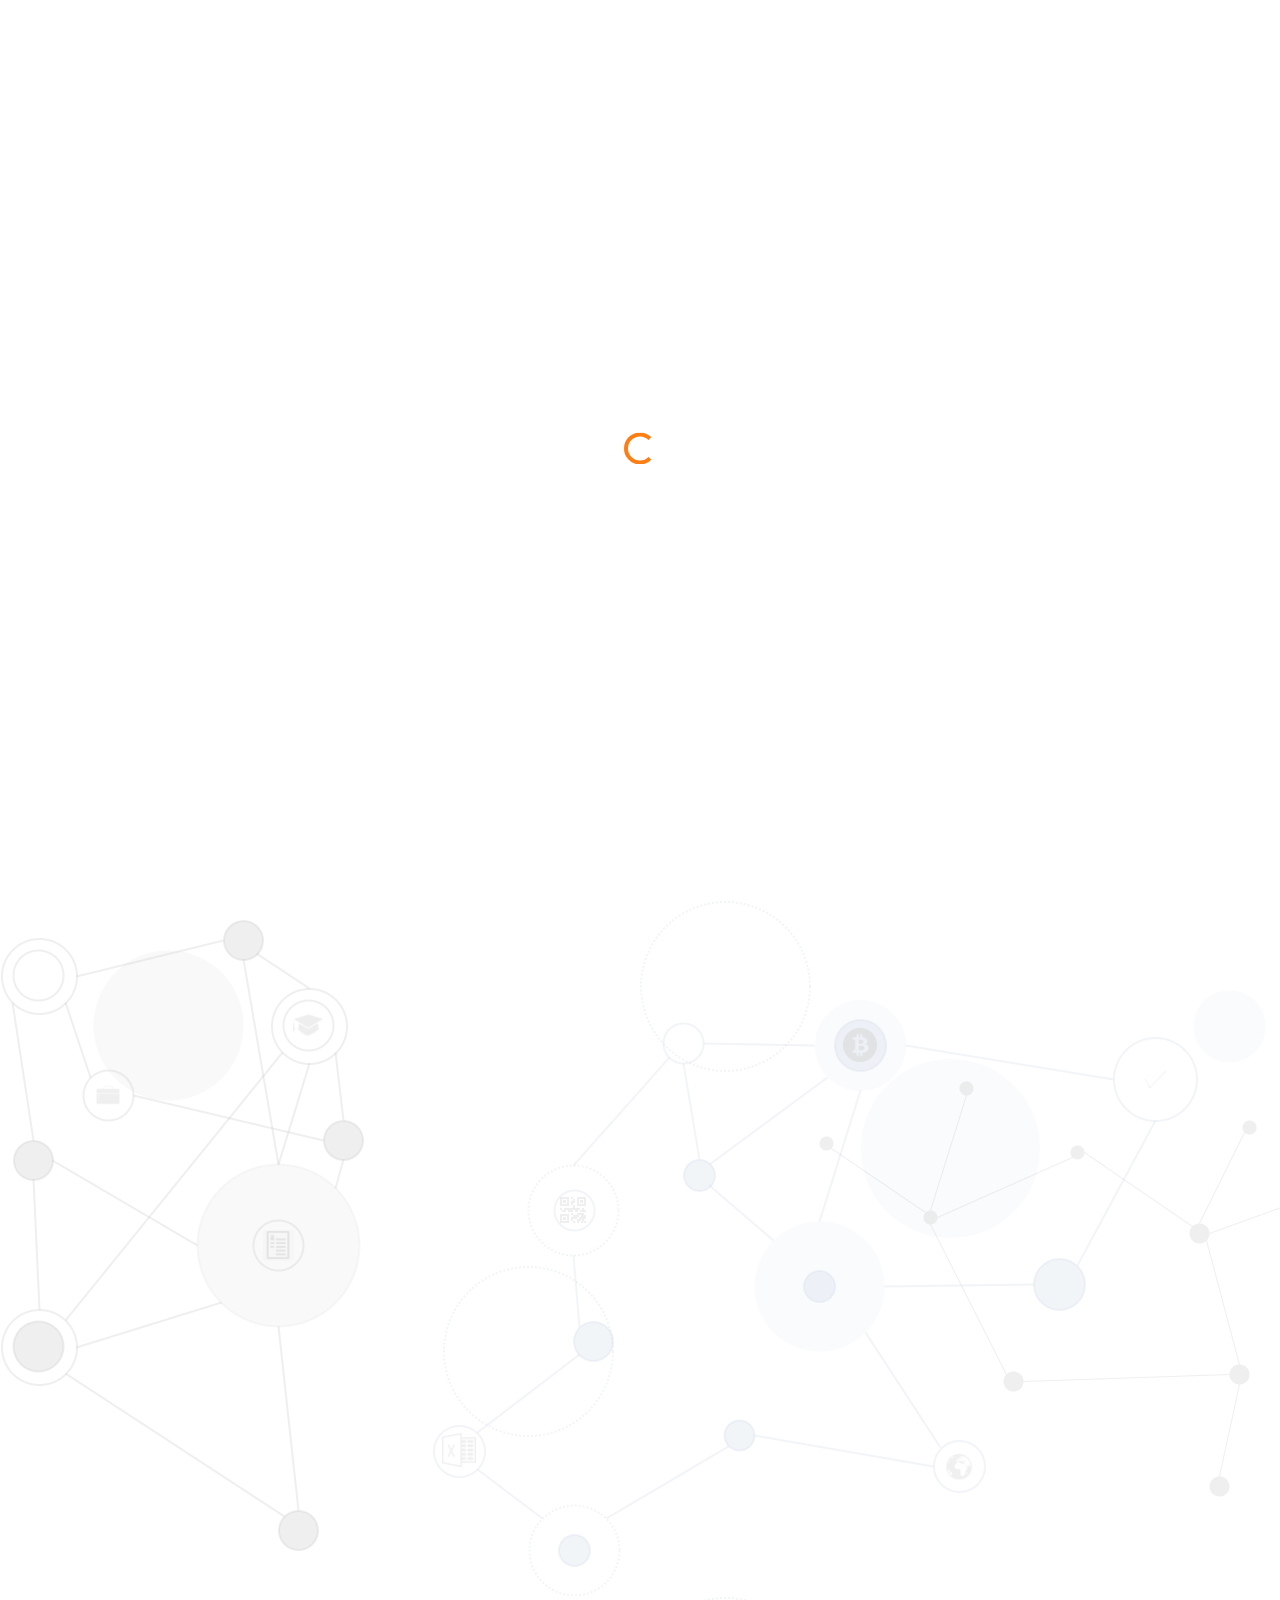
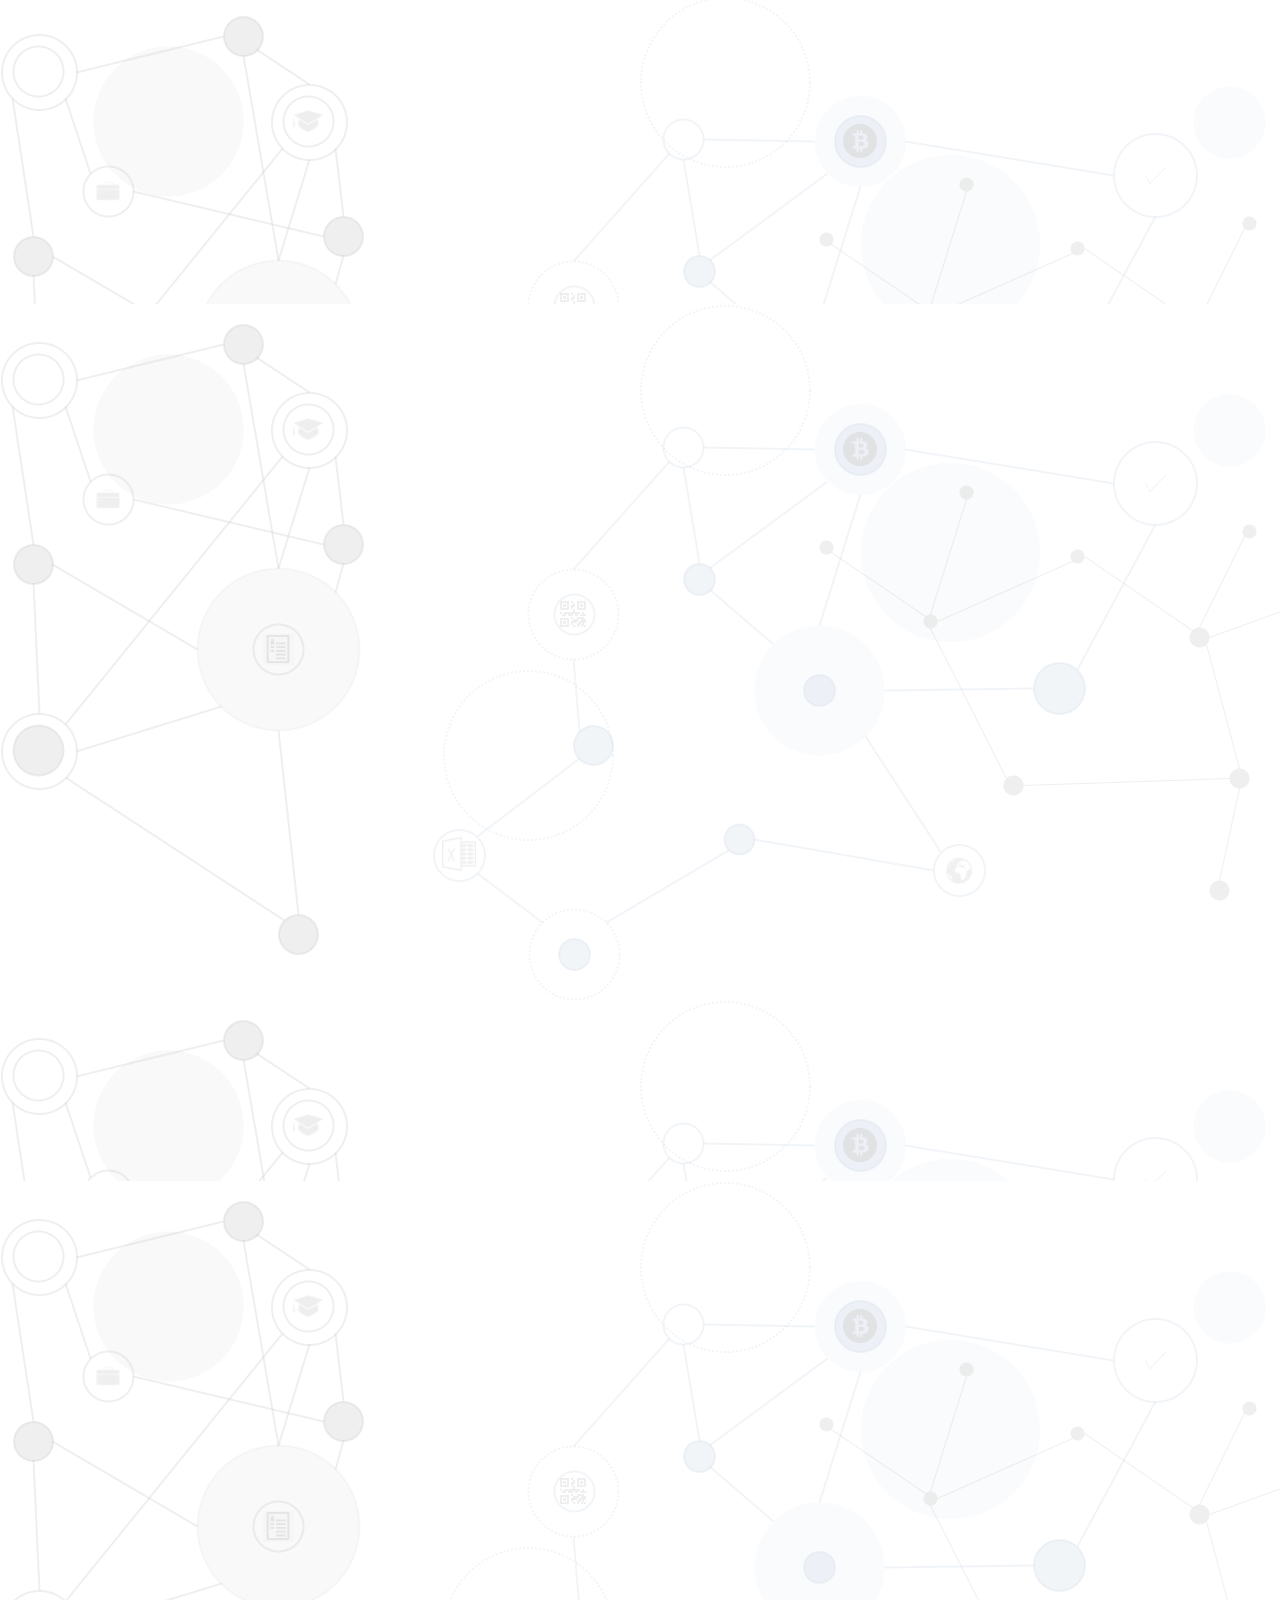
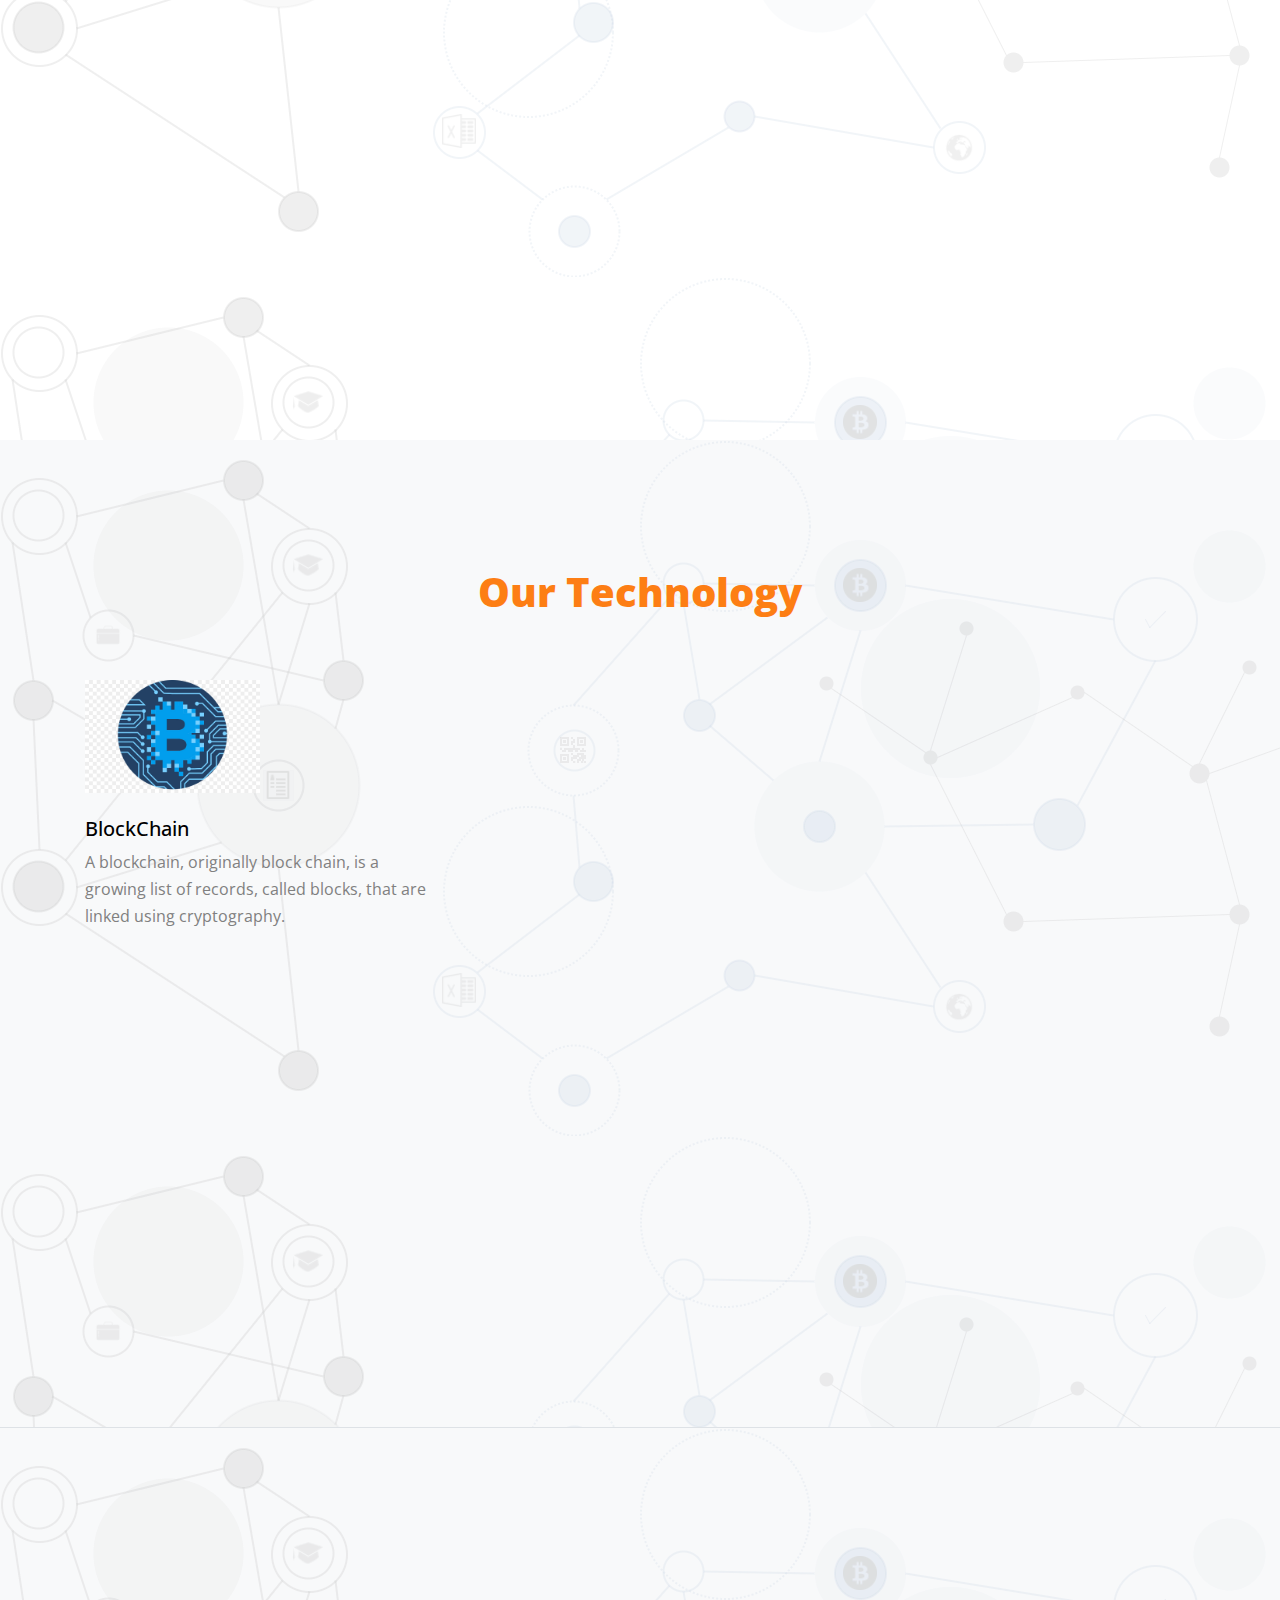
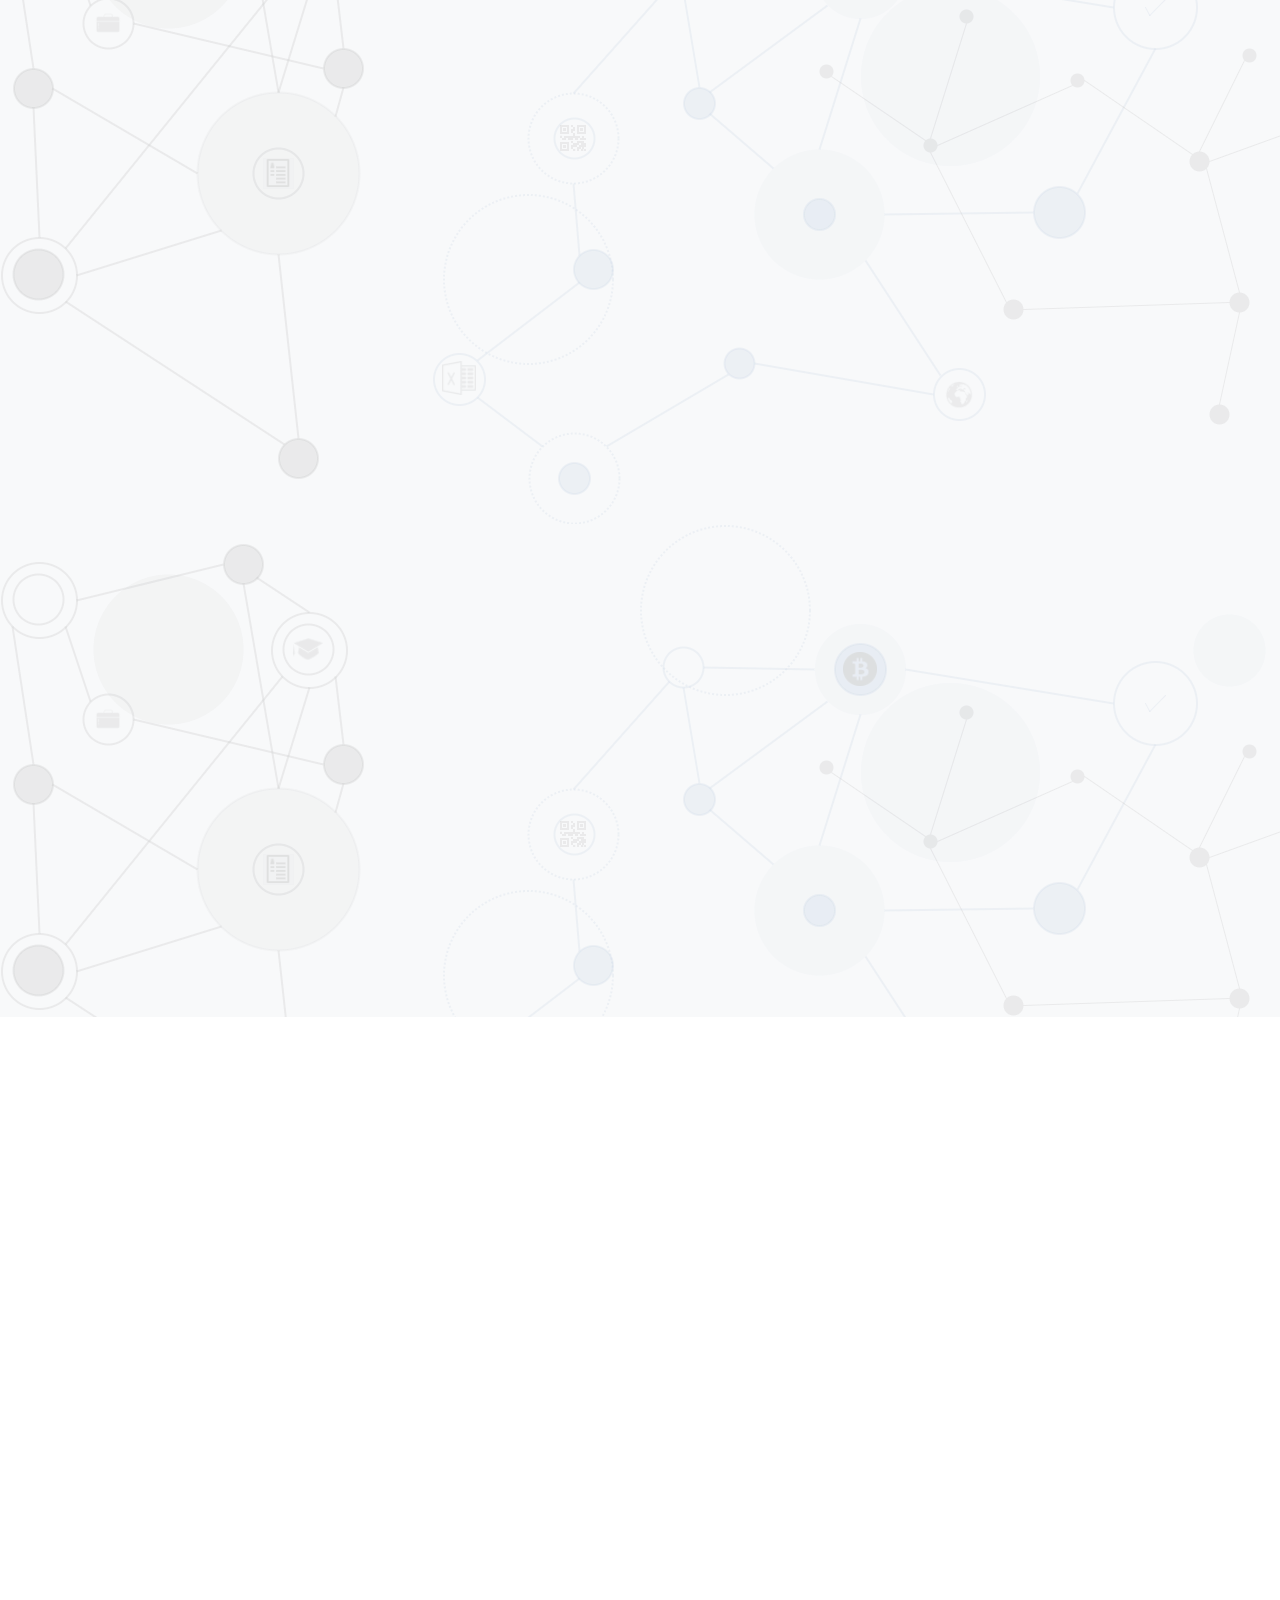
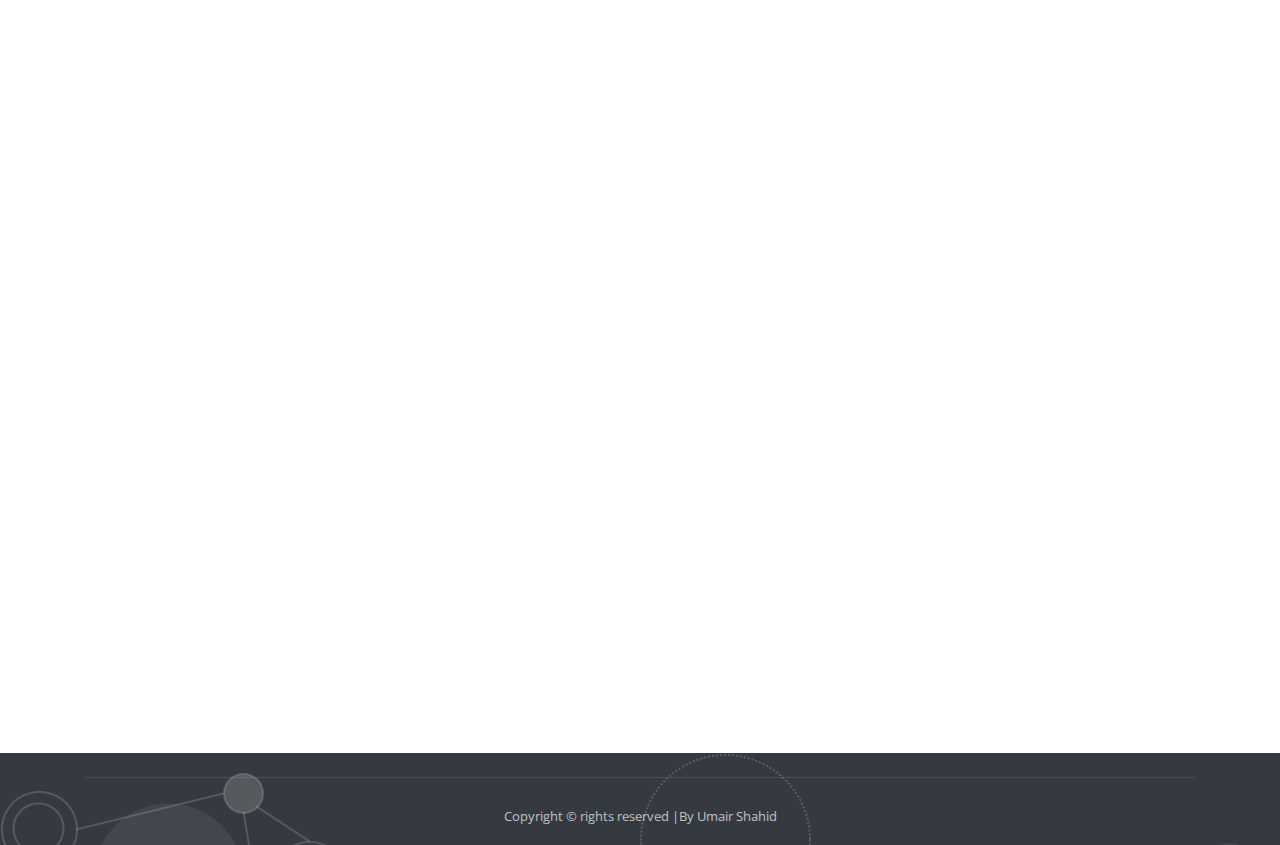
<file: index.html>
<!doctype html>
<html lang="en">

<head>
  <title>GradChain</title>
  <meta charset="utf-8">

  <meta name="viewport" content="width=device-width, initial-scale=1, shrink-to-fit=no">

  <link href="https://fonts.googleapis.com/css?family=Open+Sans:300,400,700" rel="stylesheet">
  <link rel="stylesheet" href="fonts/icomoon/style.css">

  <link rel="stylesheet" href="css/bootstrap.min.css">
  <link rel="stylesheet" href="css/jquery-ui.css">
  <link rel="stylesheet" href="css/owl.carousel.min.css">
  <link rel="stylesheet" href="css/owl.theme.default.min.css">
  <link rel="stylesheet" href="css/owl.theme.default.min.css">

  <link rel="stylesheet" href="css/jquery.fancybox.min.css">

  <link rel="stylesheet" href="css/bootstrap-datepicker.css">

  <!-- <link rel="stylesheet" href="fonts/flaticon/font/flaticon.css"> -->

  <link rel="stylesheet" href="css/aos.css">

  <link rel="stylesheet" href="css/style.css">

</head>

<body data-spy="scroll" data-target=".site-navbar-target" data-offset="300">


  <div id="overlayer"></div>
  <div class="loader">
    <div class="spinner-border text-primary" role="status">
      <span class="sr-only">Loading...</span>
    </div>
  </div>


  <div class="site-wrap">

    <div class="site-mobile-menu site-navbar-target">
      <div class="site-mobile-menu-header">
        <div class="site-mobile-menu-close mt-3">
          <span class="icon-close2 js-menu-toggle"></span>
        </div>
      </div>
      <div class="site-mobile-menu-body"></div>
    </div>


    <header class="site-navbar js-sticky-header site-navbar-target" role="banner">

      <div class="container">
        <div class="row align-items-center">


          <div class="col-6 col-xl-4">

            <div style=" float: left;  ">

              <h1 class="mb-0 site-logo">
                <a href="index.html" class="h2 mb-0">
                  <img style=" top: -6px; left:5px;   position: relative; " src="images/logo-white.png"
                    alt="Smiley face" height="42" width="42">

                  GradChain</a>
              </h1>
            </div>

          </div>


          <div class="col-12 col-md-8 d-none d-xl-block">
            <nav class="site-navigation position-relative text-right" role="navigation">

              <ul class="site-menu main-menu js-clone-nav mr-auto d-none d-lg-block">
                <li><a href="#home-section" class="nav-link">Home</a></li>
                <li><a href="qr_code.html" class="nav-link">Create QR code</a></li>
                <li><a href="#about-section" class="nav-link">About Us</a></li>
                <li><a href="#contact-section" class="nav-link">Contact</a></li>

                <li class="has-children">
                  <a href="" class="nav-link">Login</a>
                  <ul class="dropdown">
                    <li><a href="admin_login.html" class="nav-link">Admin</a></li>
                    <li><a href="uni_login.html" class="nav-link">University</a></li>
                  </ul>
                </li>

              </ul>
            </nav>
          </div>


          <div class="col-6 d-inline-block d-xl-none ml-md-0 py-3" style="position: relative; top: 3px;"><a href="#"
              class="site-menu-toggle js-menu-toggle float-right"><span class="icon-menu h3"></span></a></div>

        </div>
      </div>

    </header>



    <div class="site-blocks-cover overlay" style="background-image: url(images/2.jpg);" data-aos="fade"
      id="home-section">

      <div class="container">
        <div class="row align-items-center justify-content-center">


          <div class="col-md-10 mt-lg-5 text-center">
            <div class="single-text owl-carousel">
              <div class="slide">
                <h1 class="text-uppercase" data-aos="fade-up">Institutes</h1>
                <p class="mb-5 desc" data-aos="fade-up" data-aos-delay="100">Give your graduates that extra reward they
                  deserve, by digitally issuing their qualifications on the Blockchain. Make them instantly more
                  employable worldwide!</p>
                <div data-aos="fade-up" data-aos-delay="100">
                </div>
              </div>

              <div class="slide">
                <h1 class="text-uppercase" data-aos="fade-up">Graduates</h1>
                <p class="mb-5 desc" data-aos="fade-up" data-aos-delay="100">Add your Gradcodes to your CV and LinkedIn
                  profile to instantly prove authenticity of your qualifications to employers. Become globally
                  discoverable!</p>
              </div>

              <div class="slide">
                <h1 class="text-uppercase" data-aos="fade-up">Recruiters</h1>
                <p class="mb-5 desc" data-aos="fade-up" data-aos-delay="100">Verify any kind of personal qualification
                  of Graduate, We have created Gradchain QR code Scanner,which can code scan a smart QR on CVs, LinkedIn
                  profiles!</p>
              </div>

            </div>
          </div>

        </div>
      </div>

      <a href="#next" class="mouse smoothscroll">
        <span class="mouse-icon">
          <span class="mouse-wheel"></span>
        </span>
      </a>
    </div>



    <div class="site-section" id="next" style="background-image: url(images/net_work.png);">
      <div class="container">
        <div class="row mb-5">
          <div class="col-md-4 text-center" data-aos="fade-up" data-aos-delay="">
            <img src="images/diploma.png" alt="diploma" class="img-fluid w-25 mb-4">
            <h3 class="card-title">INSTITUTES</h3>
            <p>Give your graduates that extra reward they deserve, by digitally issuing their qualifications on the
              Blockchain. Make them instantly more employable worldwide.</p>
          </div>
          <div class="col-md-4 text-center" data-aos="fade-up" data-aos-delay="100">
            <img src="images/graduate.png" alt="graduate" class="img-fluid w-25 mb-4">
            <h3 class="card-title">GRADUATES</h3>
            <p>Add your Gradcodes to your CV and LinkedIn profile to instantly prove authenticity of your qualifications
              to employers. Become globally discoverable.</p>
          </div>
          <div class="col-md-4 text-center" data-aos="fade-up" data-aos-delay="200">
            <img src="images/CV_QR.png" alt="CV_QR" class="img-fluid w-25 mb-1">
            <h3 class="card-title">RECRUITERS</h3>
            <p>Verify any kind of personal qualification of Graduate, We have created Gradchain QR code Scanner,which
              can code scan a smart QR on CVs, LinkedIn profiles.</p>
          </div>

        </div>

        <div class="row">
          <div class="col-lg-6 mb-5" data-aos="fade-up" data-aos-delay="">
            <figure class="circle-bg">
              <img src="images/about_2.jpg" alt="" class="img-fluid">
            </figure>
          </div>
          <div class="col-lg-5 ml-auto" data-aos="fade-up" data-aos-delay="100">
            <div class="mb-4">
              <h3 class="h3 mb-4 text-black">GradChain Stakeholder</h3>
              <p>GradChain is a platform that uses Blockchain technology to combat CV fraud, by allowing instantaneous,
                100% trusted qualification verifications.</p>

            </div>

            <div class="mb-4">
              <ul class="list-unstyled ul-check success">
                <li>Universities and Institutes</li>
                <li>Degree holder and Graduates</li>
                <li>Companies and recruiters </li>
              </ul>

            </div>





          </div>
        </div>
      </div>
    </div>


    <div class="site-section cta-big-image" id="about-section" style="background-image: url(images/net_work.png);">
      <div class="container">
        <div class="row mb-5 justify-content-center">
          <div class="col-md-8 text-center">
            <h2 class="section-title mb-3" data-aos="fade-up" data-aos-delay="">About Us</h2>
            <p class="lead" data-aos="fade-up" data-aos-delay="100">GradChain is an instantaneous Degree and Shorts
              Course certificate verification service.</p>
          </div>
        </div>
        <div class="row">
          <div class="col-lg-6 mb-5" data-aos="fade-up" data-aos-delay="">
            <figure class="circle-bg">
              <img src="images/hero_1.jpg" alt="" class="img-fluid">
            </figure>
          </div>
          <div class="col-lg-5 ml-auto" data-aos="fade-up" data-aos-delay="100">

            <h3 class="text-black mb-4">We Solve Degree fraud Problem</h3>

            <p>Academic fraud is a billion- rupees industry, around 30% of people in Pakistan use fake Degrees or
              certificates and lie on their CV. This is because, today, verifying authenticity of qualifications is
              confusing, slow and expensive and Companies or organization can’t verified their employees documents from
              HEC by their own.</p>

            <p>To tackle these issues, GradChain guarantees that anybody, anywhere can verify your true qualifications
              stated on your CV.We can provide institutes with the ultimate technology to prevent diploma fraud by
              enabling tamper-proof storage of qualifications, with a simple scan on a smartphone.</p>

          </div>
        </div>

      </div>
    </div>





    <section class="site-section" style="background-image: url(images/net_work.png);">
      <div class="container">

        <div class="row mb-5 justify-content-center">
          <div class="col-md-7 text-center">
            <h2 class="section-title mb-3" data-aos="fade-up" data-aos-delay="">How It Works</h2>
            <p class="lead" data-aos="fade-up" data-aos-delay="100">Institutes can use our ultimate technology to
              prevent diploma fraud with a simple scan on a smartphone.</p>
          </div>
        </div>

        <div class="row align-items-lg-center">
          <div class="col-lg-6 mb-5" data-aos="fade-up" data-aos-delay="">

            <div class="owl-carousel slide-one-item-alt">
              <img src="images/slide_1.jpg" alt="Image" class="img-fluid">
              <img src="images/slide_2.jpg" alt="Image" class="img-fluid">
              <img src="images/slide_3.jpg" alt="Image" class="img-fluid">
            </div>
            <div class="custom-direction">
              <a href="#" class="custom-prev"><span><span class="icon-keyboard_backspace"></span></span></a><a href="#"
                class="custom-next"><span><span class="icon-keyboard_backspace"></span></span></a>
            </div>

          </div>
          <div class="col-lg-5 ml-auto" data-aos="fade-up" data-aos-delay="100">

            <div class="owl-carousel slide-one-item-alt-text">
              <div>
                <h2 class="section-title mb-3">01. Institutes Records</h2>
                <p>Universities or Institutes upload Students records on the Blockchain via GradChain, and provide
                  record holders with a QR code to access their records.</p>


              </div>
              <div>
                <h2 class="section-title mb-3">02. Create QR Code</h2>
                <p>Graduate can verify their records and create QR code of their records on blockchain, This QR code can
                  be included on CVs or LinkedIn profile.</p>
              </div>
              <div>
                <h2 class="section-title mb-3">03. Verify CVs</h2>
                <p>Recruiter can scan this QR code can on CVs for verify the qualifications share by applicants.</p>

              </div>

            </div>

          </div>
        </div>
      </div>
    </section>




    <section class="site-section border-bottom bg-light" id="services-section"
      style="background-image: url(images/net_work.png);">
      <div class="container">
        <div class="row mb-5">
          <div class="col-12 text-center">
            <h2 class="section-title mb-3">Our Technology</h2>
          </div>
        </div>
        <div class="row align-items-stretch">
          <div class="col-md-6 col-lg-4 mb-4 mb-lg-4">
            <div class="unit-4">
              <div class="unit-4-icon">
                <img src="images/b.jpg" alt="logo" class="img-fluid w-50 mb-lg-4">
              </div>
              <div>
                <h3>BlockChain</h3>
                <p>A blockchain, originally block chain, is a growing list of records, called blocks, that are linked
                  using cryptography.</p>

              </div>
            </div>
          </div>
          <div class="col-md-6 col-lg-4 mb-4 mb-lg-" data-aos="fade-up" data-aos-delay="100">
            <div class="unit-4">
              <div class="unit-4-icon">
                <img src="images/e.png" alt="" class="img-fluid w-20 mb-4">
              </div>
              <div>
                <h3>Ethereum </h3>
                <p>Ethereum is an open source, public, Distributed computing platform and system featuring smart
                  contract.</p>

              </div>
            </div>
          </div>
          <div class="col-md-6 col-lg-4 mb-4 mb-lg-4" data-aos="fade-up" data-aos-delay="200">
            <div class="unit-4">
              <div class="unit-4-icon">
                <img src="images/meta.png" alt="" class="img-fluid w-35 mb-4">
              </div>
              <div>
                <h3>Metamask</h3>
                <p>MetaMask is a bridge that allows you to visit the distributed web of tomorrow in your browser today.
                </p>

              </div>
            </div>
          </div>


          <div class="col-md-6 col-lg-4 mb-4 mb-lg-4" data-aos="fade-up" data-aos-delay="">
            <div class="unit-4">
              <div class="unit-4-icon">
                <img src="images/infura.webp" alt="" class="img-fluid w-35 mb-4">
              </div>
              <div>
                <h3>Infura</h3>
                <p>Infura is a hosted Ethereum node cluster that lets your users run your application without requiring
                  them to set up their own Ethereum node or wallet.</p>

              </div>
            </div>
          </div>
          <div class="col-md-6 col-lg-4 mb-4 mb-lg-4" data-aos="fade-up" data-aos-delay="100">
            <div class="unit-4">
              <div class="unit-4-icon">
                <img src="images/ipfs.png" alt="" class="img-fluid w-35 mb-4">
              </div>
              <div>
                <h3>IPFS</h3>
                <p>The InterPlanetary File System is a protocol and peer-to-peer network for storing and sharing data in
                  a distributed file system.</p>

              </div>
            </div>
          </div>
          <div class="col-md-6 col-lg-4 mb-4 mb-lg-4" data-aos="fade-up" data-aos-delay="200">
            <div class="unit-4">
              <div class="unit-4-icon">
                <img src="images/react.png" alt="" class="img-fluid w-35 mb-4">
              </div>
              <div>
                <h3>React</h3>
                <p>React is a JavaScript library for building user interfaces. It is maintained by Facebook and a
                  community of individual developers and companies.</p>

              </div>
            </div>
          </div>

        </div>
      </div>
    </section>















    <section class="site-section bg-light" id="faq-section" style="background-image: url(images/net_work.png);">
      <div class="container">

        <div class="row site-section">
          <div class="col-12 text-center" data-aos="fade">
            <h2 class="section-title">Frequently Ask Questions</h2>
          </div>
        </div>
        <div class="row">
          <div class="col-lg-6">

            <div class="mb-5" data-aos="fade-up" data-aos-delay="100">
              <h3 class="text-black h4 mb-4">What is GradChain?</h3>
              <p>GradChain is an instantaneous Degree and Shorts Course certificate verification service.</p>
            </div>

            <div class="mb-5" data-aos="fade-up" data-aos-delay="100">
              <h3 class="text-black h4 mb-4">How its Works?</h3>
              <p>Institutes can use our ultimate technology to prevent diploma fraud with a simple scan on a smartphone.
              </p>
            </div>

            <div class="mb-5" data-aos="fade-up" data-aos-delay="100">
              <h3 class="text-black h4 mb-4">What problem its solving?</h3>
              <p>we are tackling is that of academic fraud. Despite widespread fraud, recruiters are currently
                discouraged from verifying qualifications. And 1/4 of people lie on their CV in Pakistan.</p>
            </div>

            <div class="mb-5" data-aos="fade-up" data-aos-delay="100">
              <h3 class="text-black h4 mb-4">What is Gradchain means?</h3>
              <p>Its means a chain between graduates on blockchain.</p>
            </div>
          </div>
          <div class="col-lg-6">

            <div class="mb-5" data-aos="fade-up" data-aos-delay="100">
              <h3 class="text-black h4 mb-4">Do Gradchain have any android app?</h3>
              <p>Yes, We have Gradchain QR code scanner on android.</p>
            </div>

            <div class="mb-5" data-aos="fade-up" data-aos-delay="100">
              <h3 class="text-black h4 mb-4">Why use Blockchain?</h3>
              <p>Because of the decentralised nature of the Blockchain, nobody owns, nor controls the data in it. Full
                transparency comes by design.</p>
            </div>

            <div class="mb-5" data-aos="fade-up" data-aos-delay="100">
              <h3 class="text-black h4 mb-4">Is Blockchain data is immutable?</h3>
              <p>Yes, Any piece of data stored on the Blockchain is immutable, its existence eternally verifiable with
                an instant search.</p>
            </div>

            <div class="mb-5" data-aos="fade-up" data-aos-delay="100">
              <h3 class="text-black h4 mb-4">Is Blockchain is available 24/7?</h3>
              <p>Yes, The Blockchain has no downtime: data is verifiable 24/7.</p>
            </div>
          </div>
        </div>
      </div>
    </section>








    <section class="site-section bg-light" id="contact-section" data-aos="fade"
      style="background-image: url(images/net_work.png);">
      <div class="container">
        <div class="row mb-5">
          <div class="col-12 text-center">
            <h2 class="section-title mb-3">Contact Us</h2>
          </div>
        </div>
        <div class="row mb-5">



          <div class="col-md-4 text-center">
            <p class="mb-4">
              <span class="icon-room d-block h2 text-primary"></span>
              <span>Campus Road، Jamshoro, Sindh, PAKISTAN</span>
            </p>
          </div>
          <div class="col-md-4 text-center">
            <p class="mb-4">
              <span class="icon-phone d-block h2 text-primary"></span>
              <a href="#">+92 332 3061 688</a>
            </p>
          </div>
          <div class="col-md-4 text-center">
            <p class="mb-0">
              <span class="icon-mail_outline d-block h2 text-primary"></span>
              <a href="#">umair.shahid0088@gmail.com</a>
            </p>
          </div>
        </div>
        <div class="row">
          <div class="col-md-12 mb-5">



            <form action="#" class="p-5 bg-white">

              <h2 class="h4 text-black mb-5">Contact Form</h2>

              <div class="row form-group">
                <div class="col-md-6 mb-3 mb-md-0">
                  <label class="text-black" for="fname">First Name</label>
                  <input type="text" id="fname" class="form-control">
                </div>
                <div class="col-md-6">
                  <label class="text-black" for="lname">Last Name</label>
                  <input type="text" id="lname" class="form-control">
                </div>
              </div>

              <div class="row form-group">

                <div class="col-md-12">
                  <label class="text-black" for="email">Email</label>
                  <input type="email" id="email" class="form-control">
                </div>
              </div>

              <div class="row form-group">

                <div class="col-md-12">
                  <label class="text-black" for="subject">Subject</label>
                  <input type="subject" id="subject" class="form-control">
                </div>
              </div>

              <div class="row form-group">
                <div class="col-md-12">
                  <label class="text-black" for="message">Message</label>
                  <textarea name="message" id="message" cols="30" rows="7" class="form-control"
                    placeholder="Write your notes or questions here..."></textarea>
                </div>
              </div>

              <div class="row form-group">
                <div class="col-md-12">
                  <input type="submit" value="Send Message" class="btn btn-primary btn-md text-white">
                </div>
              </div>


            </form>
          </div>

        </div>
      </div>
    </section>


    <footer class="site-footer" style="background-image: url(images/net_work.png);">
      <div class="container">


        <div class="row pt-4 mt-4 text-center">
          <div class="col-md-12">

            <div class="border-top pt-4">
              <p class="copyright"><small>
                  Copyright &copy; rights reserved |By Umair Shahid
                </small></p>
            </div>

          </div>

        </div>

      </div>
    </footer>

  </div> <!-- .site-wrap -->

  <script src="js/jquery-3.3.1.min.js"></script>
  <script src="js/jquery-ui.js"></script>
  <script src="js/popper.min.js"></script>
  <script src="js/bootstrap.min.js"></script>
  <script src="js/owl.carousel.min.js"></script>
  <script src="js/jquery.countdown.min.js"></script>
  <script src="js/jquery.easing.1.3.js"></script>
  <script src="js/aos.js"></script>
  <script src="js/jquery.fancybox.min.js"></script>
  <script src="js/jquery.sticky.js"></script>
  <script src="js/isotope.pkgd.min.js"></script>


  <script src="js/main.js"></script>


</body>

</html>
</file>
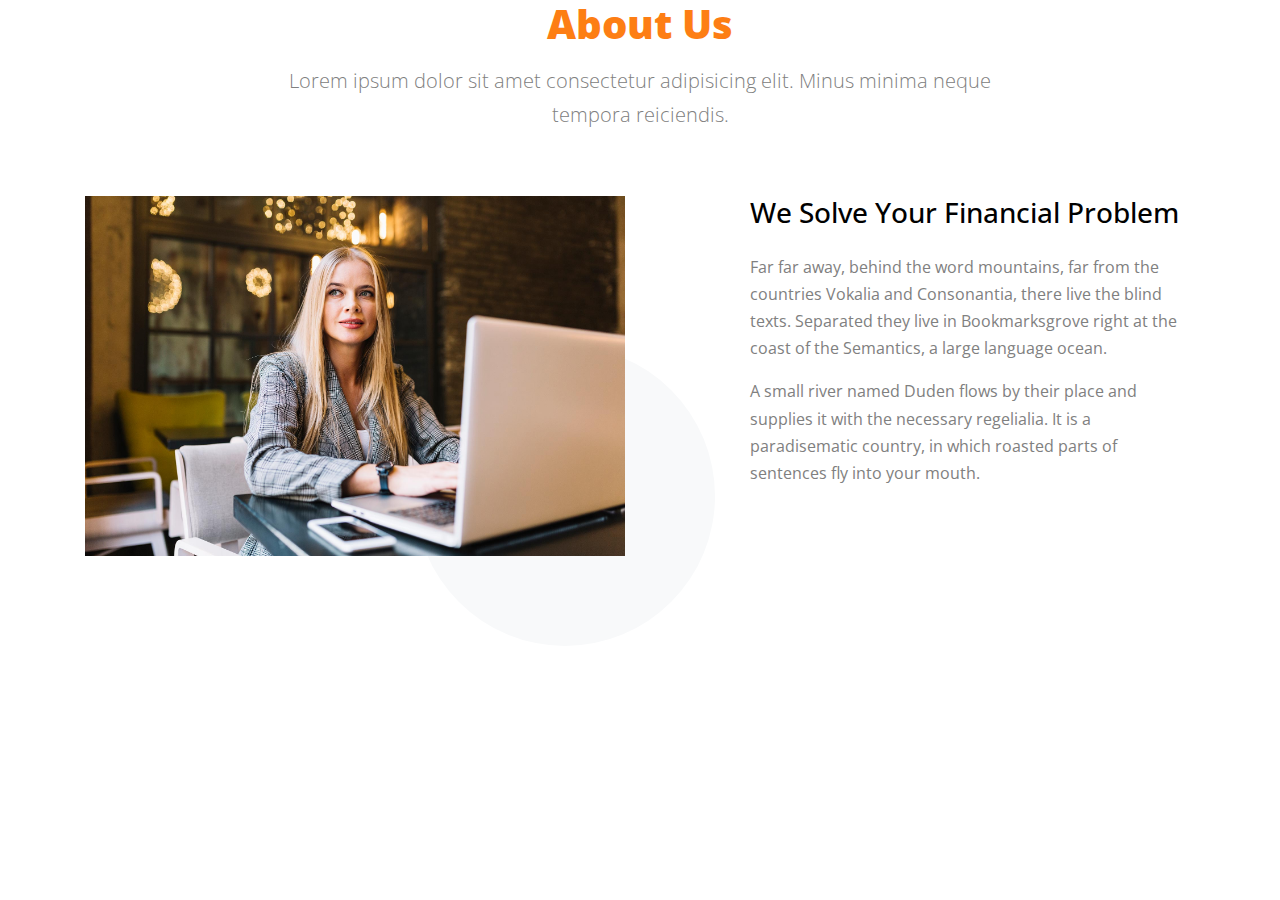
<file: about.html>
<!doctype html>
<html lang="en">

<head>
  <title>GradChain</title>
  <meta charset="utf-8">

  <meta name="viewport" content="width=device-width, initial-scale=1, shrink-to-fit=no">

  <link href="https://fonts.googleapis.com/css?family=Open+Sans:300,400,700" rel="stylesheet">
  <link rel="stylesheet" href="fonts/icomoon/style.css">

  <link rel="stylesheet" href="css/bootstrap.min.css">
  <link rel="stylesheet" href="css/jquery-ui.css">
  <link rel="stylesheet" href="css/owl.carousel.min.css">
  <link rel="stylesheet" href="css/owl.theme.default.min.css">
  <link rel="stylesheet" href="css/owl.theme.default.min.css">

  <link rel="stylesheet" href="css/jquery.fancybox.min.css">

  <link rel="stylesheet" href="css/bootstrap-datepicker.css">

  <!-- <link rel="stylesheet" href="fonts/flaticon/font/flaticon.css"> -->



  <link rel="stylesheet" href="css/style.css">

</head>

<body data-spy="scroll" data-target=".site-navbar-target" data-offset="300">






  <div class="site-wrap">

    <div class="site-mobile-menu site-navbar-target">
      <div class="site-mobile-menu-header">
        <div class="site-mobile-menu-close mt-3">
          <span class="icon-close2 js-menu-toggle"></span>
        </div>
      </div>
      <div class="site-mobile-menu-body"></div>
    </div>



























    <div class="container">
      <div class="row mb-5 justify-content-center">
        <div class="col-md-8 text-center">
          <h2 class="section-title mb-3" data-aos="fade-up" data-aos-delay="">About Us</h2>
          <p class="lead" data-aos="fade-up" data-aos-delay="100">Lorem ipsum dolor sit amet consectetur adipisicing
            elit. Minus minima neque tempora reiciendis.</p>
        </div>
      </div>
      <div class="row">
        <div class="col-lg-6 mb-5" data-aos="fade-up" data-aos-delay="">
          <figure class="circle-bg">
            <img src="images/hero_1.jpg" alt="Free Website Template by Free-Template.co" class="img-fluid">
          </figure>
        </div>
        <div class="col-lg-5 ml-auto" data-aos="fade-up" data-aos-delay="100">

          <h3 class="text-black mb-4">We Solve Your Financial Problem</h3>

          <p>Far far away, behind the word mountains, far from the countries Vokalia and Consonantia, there live the
            blind texts. Separated they live in Bookmarksgrove right at the coast of the Semantics, a large language
            ocean.</p>

          <p>A small river named Duden flows by their place and supplies it with the necessary regelialia. It is a
            paradisematic country, in which roasted parts of sentences fly into your mouth.</p>

        </div>
      </div>

    </div>


  </div>

  <script src="js/jquery-3.3.1.min.js"></script>
  <script src="js/jquery-ui.js"></script>
  <script src="js/popper.min.js"></script>
  <script src="js/bootstrap.min.js"></script>
  <script src="js/owl.carousel.min.js"></script>
  <script src="js/jquery.countdown.min.js"></script>
  <script src="js/jquery.easing.1.3.js"></script>
  <script src="js/aos.js"></script>
  <script src="js/jquery.fancybox.min.js"></script>
  <script src="js/jquery.sticky.js"></script>
  <script src="js/isotope.pkgd.min.js"></script>


  <script src="js/main.js"></script>



</body>

</html>
</file>
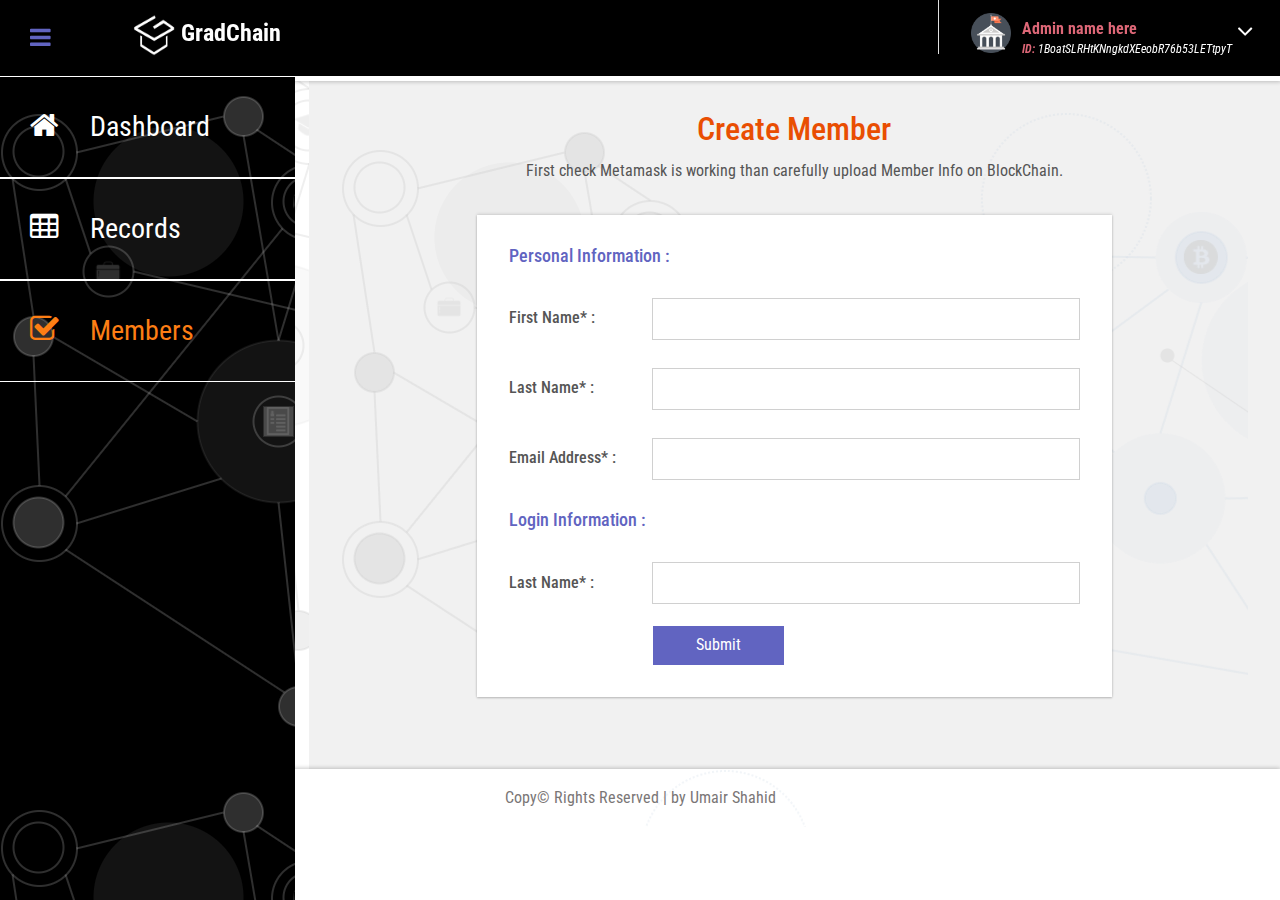
<file: admin_form.html>
<!DOCTYPE HTML>
<html>
<head>
<title>GradChain</title>
<meta name="viewport" content="width=device-width, initial-scale=1">
<meta http-equiv="Content-Type" content="text/html; charset=utf-8" />
<meta name="keywords"  />
<script type="application/x-javascript"> addEventListener("load", function() { setTimeout(hideURLbar, 0); }, false); function hideURLbar(){ window.scrollTo(0,1); } </script>
<!-- Bootstrap Core CSS -->
<link href="css/bootstrap.css" rel='stylesheet' type='text/css' />
<!-- Custom CSS -->
<link href="css/style_a.css" rel='stylesheet' type='text/css' />
<!-- font CSS -->
<!-- font-awesome icons -->
<link href="css/font-awesome.css" rel="stylesheet"> 
<!-- //font-awesome icons -->
 <!-- js-->
<script src="js/jquery-1.11.1.min.js"></script>
<script src="js/modernizr.custom.js"></script>
<!--webfonts-->
<link href='//fonts.googleapis.com/css?family=Roboto+Condensed:400,300,300italic,400italic,700,700italic' rel='stylesheet' type='text/css'>
<!--//webfonts--> 
<!--animate-->
<link href="css/animate.css" rel="stylesheet" type="text/css" media="all">
<script src="js/wow.min.js"></script>
	<script>
		 new WOW().init();
	</script>
<!--//end-animate-->
<!-- chart -->
<script src="js/Chart.js"></script>
<!-- //chart -->
<!--Calender-->
<link rel="stylesheet" href="css/clndr.css" type="text/css" />
<script src="js/underscore-min.js" type="text/javascript"></script>
<script src= "js/moment-2.2.1.js" type="text/javascript"></script>
<script src="js/clndr.js" type="text/javascript"></script>
<script src="js/site.js" type="text/javascript"></script>
<!--End Calender-->
<!-- Metis Menu -->
<script src="js/metisMenu.min.js"></script>
<script src="js/custom.js"></script>
<link href="css/custom.css" rel="stylesheet">
<!--//Metis Menu -->
</head> 
<body class="cbp-spmenu-push" style="background-image: url(images/net_work.png);">
	<div class="main-content">
		<!--left-fixed -navigation-->
		<div class=" sidebar" role="navigation"  >
            <div class="navbar-collapse" >
				<nav style="background-image: url(images/net_work.png);" class="cbp-spmenu cbp-spmenu-vertical cbp-spmenu-left" style="border-top: 1px solid white;" id="cbp-spmenu-s1">
					<ul class="nav" id="side-menu">
						<li >
							<a href="admin_home.html" ><i class="fa fa-home nav_icon"></i>Dashboard</a>
						</li>
						
						<li>
							<a href="admin_records.html"><i class="fa fa-table nav_icon"></i>Records</a>
						</li>
					
						<li>
							<a href="admin_form.html" class="active"><i class="fa fa-check-square-o nav_icon"></i>Members</a>
						</li>
					
					</ul>
					<!-- //sidebar-collapse -->
				</nav>
			</div>
		</div>
		<!--left-fixed -navigation-->
		<!-- header-starts -->
		<div  class="sticky-header header-section" style="border-bottom: 5px solid white; " >
			<div class="header-left" >
				<!--toggle button start-->
				<button id="showLeftPush"><i class="fa fa-bars"></i></button>
				<!--toggle button end-->
				<!--logo -->
				<div class="logo">
					<a href="admin_home.html">
						
						
						<h1><img src="images/logo-white.png" height="42" width="42" alt=""> GradChain</h1>
						
					</a>
				</div>
				<!--//logo-->
				
			
				<div class="clearfix"> </div>
			</div>
			<div class="header-right"  >
				<div class="profile_details_left" ><!--notifications of menu start -->
					<ul class="nofitications-dropdown">
						
						<li class="dropdown head-dpdn" >
				<!--yaha if need-->	

						</li>	
						


					</ul>
					<div class="clearfix"> </div>
				</div>
				<!--notification menu end -->





				<div class="profile_details" >		
					<ul>
						<li class="dropdown profile_details_drop">
							<a href="#" class="dropdown-toggle" data-toggle="dropdown" aria-expanded="false">
								<div class="profile_img">	
									<span class="prfil-img"><img src="images/uni_icon.png" height="40" width="40" alt=""> </span> 
									<div class="user-name">
										<p>Admin name here</p>
										<span style="color: #DD6777;"><b>ID:</b> </span>
										<span style="color: white;">1BoatSLRHtKNngkdXEeobR76b53LETtpyT</span>
									</div>
									<i class="fa fa-angle-down lnr" style="color: white;"></i>
									<i class="fa fa-angle-up lnr"></i>
									<div class="clearfix"></div>	
								</div>	
							</a>
							<ul class="dropdown-menu drp-mnu">
								<li> <a href="#"><i class="fa fa-sign-out"></i> Logout</a> </li>
							</ul>
						</li>
					</ul>
				</div>

				<div class="clearfix"> </div>				
			</div>
			<div class="clearfix"> </div>	
		</div>
		<!-- //header-ends -->
		<!-- main content start-->
		<div id="page-wrapper">
			<div class="main-page signup-page" style="background-image: url(images/net_work.png);">
				<h3 class="title1">Create Member</h3>
				<p class="creating">First check Metamask is working than carefully upload Member Info on BlockChain.</p>
				<div class="sign-up-row widget-shadow">
					<h5>Personal Information :</h5>
					<div class="sign-u">
						<div class="sign-up1">
							<h4>First Name* :</h4>
						</div>
						<div class="sign-up2">
							<form>
								<input type="text"  required>
							</form>
						</div>
						<div class="clearfix"> </div>
					</div>
					<div class="sign-u">
						<div class="sign-up1">
							<h4>Last Name* :</h4>
						</div>
						<div class="sign-up2">
							<form>
								<input type="text" required>
							</form>
						</div>
						<div class="clearfix"> </div>
					</div>
					<div class="sign-u">
						<div class="sign-up1">
							<h4>Email Address* :</h4>
						</div>
						<div class="sign-up2">
							<form>
								<input type="text" required>
							</form>
						</div>
						<div class="clearfix"> </div>
					</div>
				

				
					<h6>Login Information :</h6>
				
					<div class="sign-u">
							<div class="sign-up1">
								<h4>Last Name* :</h4>
							</div>
							<div class="sign-up2">
								<form>
									<input type="text" required>
								</form>
							</div>
							<div class="clearfix"> </div>
						</div>


					<div class="sub_home">
						<form>
							<input type="submit" value="Submit">
						</form>
						<div class="clearfix"> </div>
					</div>
				</div>
			</div>
		</div>
		<!--footer-->
		<div class="footer" style="background-image: url(images/net_work.png);">
			<p>Copy&copy; Rights Reserved | by Umair Shahid </p>
		 </div>
		 <!--//footer-->
	 </div>
	 <!-- Classie -->
		 <script src="js/classie.js"></script>
		 <script>
			 var menuLeft = document.getElementById( 'cbp-spmenu-s1' ),
				 showLeftPush = document.getElementById( 'showLeftPush' ),
				 body = document.body;
				 
			 showLeftPush.onclick = function() {
				 classie.toggle( this, 'active' );
				 classie.toggle( body, 'cbp-spmenu-push-toright' );
				 classie.toggle( menuLeft, 'cbp-spmenu-open' );
				 disableOther( 'showLeftPush' );
			 };
			 
 
			 function disableOther( button ) {
				 if( button !== 'showLeftPush' ) {
					 classie.toggle( showLeftPush, 'disabled' );
				 }
			 }
		 </script>
	 <!--scrolling js-->
	 <script src="js/jquery.nicescroll.js"></script>
	 <script src="js/scripts.js"></script>
	 <!--//scrolling js-->
	 <!-- Bootstrap Core JavaScript -->
	<script src="js/bootstrap.js"> </script>
 </body>
 </html>
</file>
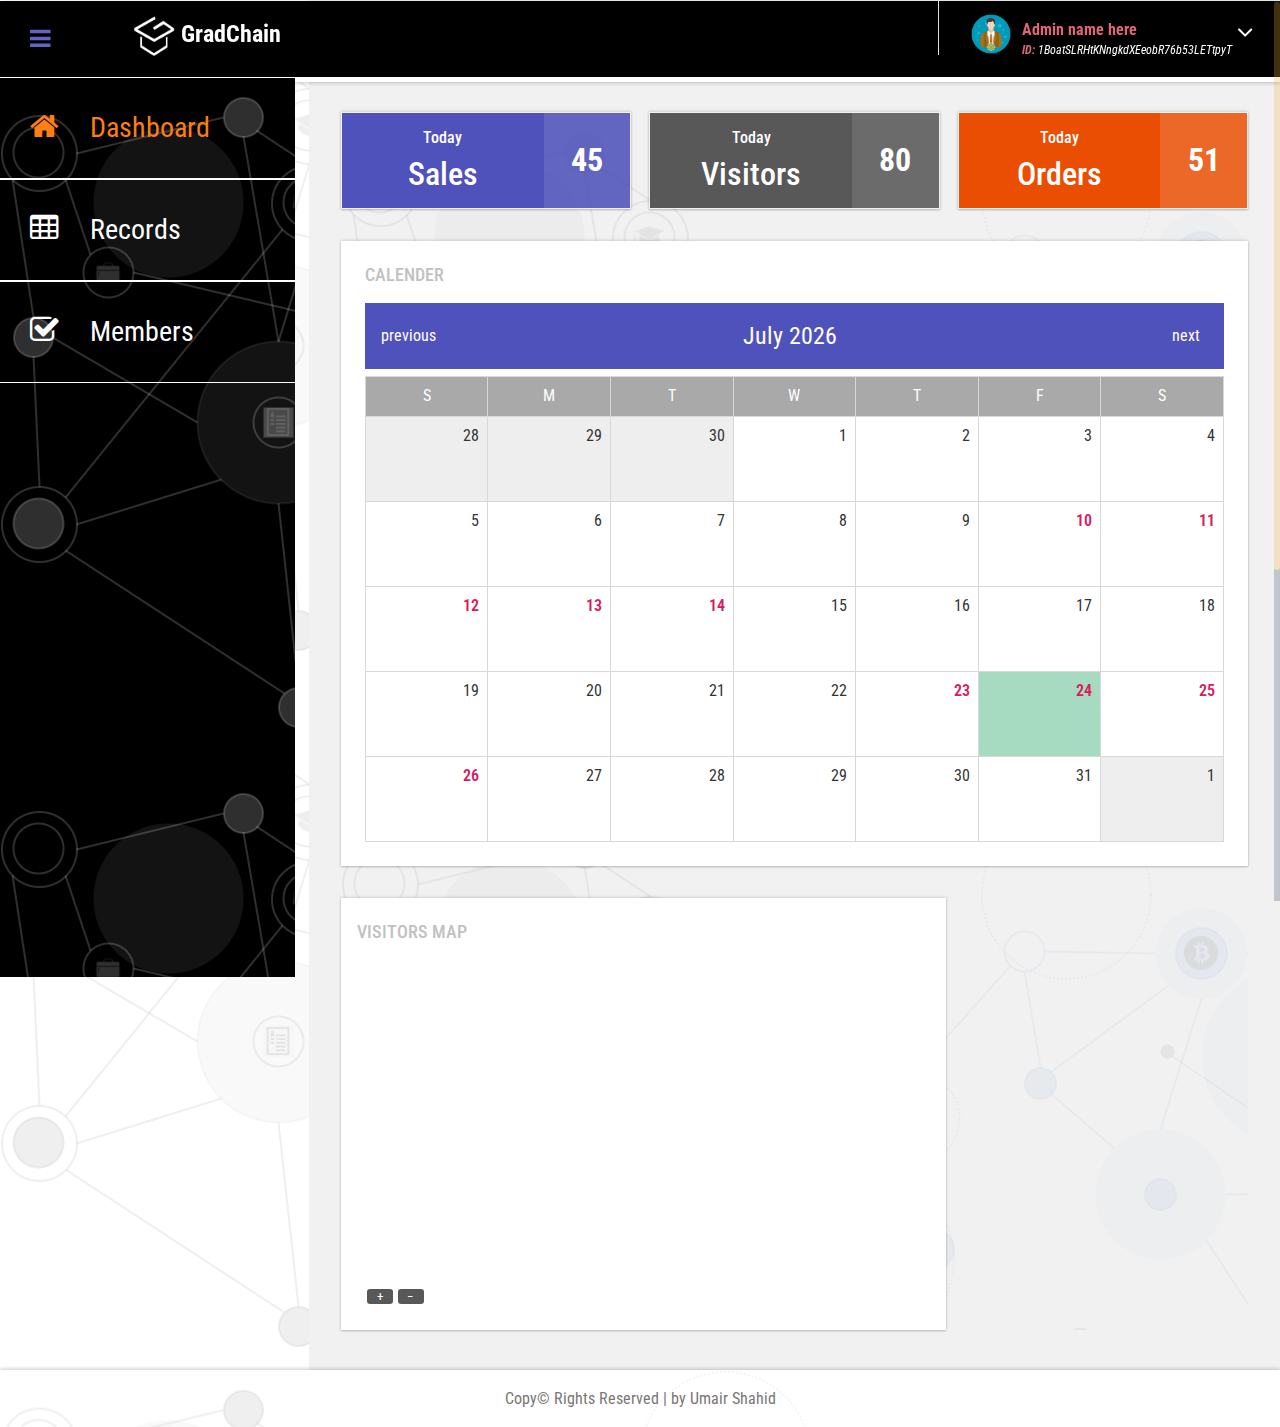
<file: admin_home.html>
<!DOCTYPE HTML>
<html>
<head>
<title>GradChain</title>
<meta name="viewport" content="width=device-width, initial-scale=1">
<meta http-equiv="Content-Type" content="text/html; charset=utf-8" />
<meta name="keywords"  />
<script type="application/x-javascript"> addEventListener("load", function() { setTimeout(hideURLbar, 0); }, false); function hideURLbar(){ window.scrollTo(0,1); } </script>
<!-- Bootstrap Core CSS -->
<link href="css/bootstrap.css" rel='stylesheet' type='text/css' />
<!-- Custom CSS -->
<link href="css/style_a.css" rel='stylesheet' type='text/css' />
<!-- font CSS -->
<!-- font-awesome icons -->
<link href="css/font-awesome.css" rel="stylesheet"> 
<!-- //font-awesome icons -->
 <!-- js-->
<script src="js/jquery-1.11.1.min.js"></script>
<script src="js/modernizr.custom.js"></script>
<!--webfonts-->
<link href='//fonts.googleapis.com/css?family=Roboto+Condensed:400,300,300italic,400italic,700,700italic' rel='stylesheet' type='text/css'>
<!--//webfonts--> 
<!--animate-->
<link href="css/animate.css" rel="stylesheet" type="text/css" media="all">
<script src="js/wow.min.js"></script>
	<script>
		 new WOW().init();
	</script>
<!--//end-animate-->
<!-- chart -->
<script src="js/Chart.js"></script>
<!-- //chart -->
<!--Calender-->
<link rel="stylesheet" href="css/clndr.css" type="text/css" />
<script src="js/underscore-min.js" type="text/javascript"></script>
<script src= "js/moment-2.2.1.js" type="text/javascript"></script>
<script src="js/clndr.js" type="text/javascript"></script>
<script src="js/site.js" type="text/javascript"></script>
<!--End Calender-->
<!-- Metis Menu -->
<script src="js/metisMenu.min.js"></script>
<script src="js/custom.js"></script>
<link href="css/custom.css" rel="stylesheet">
<!--//Metis Menu -->
</head> 
<body class="cbp-spmenu-push" style="background-image: url(images/net_work.png);">
	<div class="main-content">
		<!--left-fixed -navigation-->
		<div class=" sidebar" role="navigation"  >
            <div class="navbar-collapse" >
				<nav style="background-image: url(images/net_work.png);" class="cbp-spmenu cbp-spmenu-vertical cbp-spmenu-left" style="border-top: 1px solid white;" id="cbp-spmenu-s1">
					<ul class="nav" id="side-menu">
						<li >
							<a href="admin_home.html" class="active"><i class="fa fa-home nav_icon"></i>Dashboard</a>
						</li>
						
						<li>
							<a href="admin_records.html"><i class="fa fa-table nav_icon"></i>Records</a>
						</li>
					
						<li>
							<a href="admin_form.html"><i class="fa fa-check-square-o nav_icon"></i>Members</a>
						</li>
					
					</ul>
					<!-- //sidebar-collapse -->
				</nav>
			</div>
		</div>
		<!--left-fixed -navigation-->
		<!-- header-starts -->
		<div  class="sticky-header header-section" style="border-bottom: 5px solid white; " >
			<div class="header-left" >
				<!--toggle button start-->
				<button id="showLeftPush"><i class="fa fa-bars"></i></button>
				<!--toggle button end-->
				<!--logo -->
				<div class="logo">
					<a href="admin_home.html">
						
						
						<h1><img src="images/logo-white.png" height="42" width="42" alt=""> GradChain</h1>
						
					</a>
				</div>
				<!--//logo-->
				
			
				<div class="clearfix"> </div>
			</div>
			<div class="header-right"  >
				<div class="profile_details_left" ><!--notifications of menu start -->
					<ul class="nofitications-dropdown">
						
						<li class="dropdown head-dpdn" >
				<!--yaha if need-->	

						</li>	
						


					</ul>
					<div class="clearfix"> </div>
				</div>
				<!--notification menu end -->





				<div class="profile_details" >		
					<ul>
						<li class="dropdown profile_details_drop">
							<a href="#" class="dropdown-toggle" data-toggle="dropdown" aria-expanded="false">
								<div class="profile_img">	
									<span class="prfil-img"><img src="images/admin_icon.png" height="40" width="40" alt=""> </span> 
									<div class="user-name">
										<p>Admin name here</p>
										<span style="color: #DD6777;"><b>ID:</b> </span>
										<span style="color: white;">1BoatSLRHtKNngkdXEeobR76b53LETtpyT</span>
									</div>
									<i class="fa fa-angle-down lnr" style="color: white;"></i>
									<i class="fa fa-angle-up lnr"></i>
									<div class="clearfix"></div>	
								</div>	
							</a>
							<ul class="dropdown-menu drp-mnu">
								<li> <a href="#"><i class="fa fa-sign-out"></i> Logout</a> </li>
							</ul>
						</li>
					</ul>
				</div>

				<div class="clearfix"> </div>				
			</div>
			<div class="clearfix"> </div>	
		</div>
		<!-- //header-ends -->
		<!-- main content start-->
		<div id="page-wrapper" >
			<div class="main-page" style="background-image: url(images/net_work.png);">
				
				
				<div class="row-one" >
				
					<div class="col-md-4 widget">
						<div class="stats-left ">
							<h5>Today</h5>
							<h4>Sales</h4>
						</div>
						<div class="stats-right">
							<label> 45</label>
						</div>
						<div class="clearfix"> </div>	
					</div>
				
					<div class="col-md-4 widget states-mdl">
						<div class="stats-left">
							<h5>Today</h5>
							<h4>Visitors</h4>
						</div>
						<div class="stats-right">
							<label> 80</label>
						</div>
						<div class="clearfix"> </div>	
					</div>

					<div class="col-md-4 widget states-last">
						<div class="stats-left">
							<h5>Today</h5>
							<h4>Orders</h4>
						</div>
						<div class="stats-right">
							<label>51</label>
						</div>
						<div class="clearfix"> </div>	
					</div>
					<div class="clearfix"> </div>	
				</div>



				<div class="row calender widget-shadow">
					<h4 class="title">Calender</h4>
					<div class="cal1">
						
					</div>
				</div>
				<div class="clearfix"> </div>

				
				<div class="row">
					<div class="col-md-8 map widget-shadow">
						<h4 class="title">Visitors Map </h4>
						<div class="map_container"><div id="vmap" style="width: 100%; height: 354px;"></div></div>
						<!--map js-->
						<link href="css/jqvmap.css" rel='stylesheet' type='text/css' />
						<script src="js/jquery.vmap.js"></script>
						<script src="js/jquery.vmap.sampledata.js" type="text/javascript"></script>
						<script src="js/jquery.vmap.world.js" type="text/javascript"></script>
						<script type="text/javascript">
							jQuery(document).ready(function() {
								jQuery('#vmap').vectorMap({
									map: 'world_en',
									backgroundColor: '#fff',
									color: '#696565',
									hoverOpacity: 0.8,
									selectedColor: '#696565',
									enableZoom: true,
									showTooltip: true,
									values: sample_data,
									scaleColors: ['#585858', '#696565'],
									normalizeFunction: 'polynomial'
								});
							});
						</script>
						<!-- //map js -->
					</div>
					
					<div class="clearfix"> </div>
				</div>


			
			</div>
		</div>
		<!--footer-->
		<div class="footer" style="background-image: url(images/net_work.png);">
		   <p>Copy&copy; Rights Reserved | by Umair Shahid </p>
		</div>
        <!--//footer-->
	</div>
	<!-- Classie -->
		<script src="js/classie.js"></script>
		<script>
			var menuLeft = document.getElementById( 'cbp-spmenu-s1' ),
				showLeftPush = document.getElementById( 'showLeftPush' ),
				body = document.body;
				
			showLeftPush.onclick = function() {
				classie.toggle( this, 'active' );
				classie.toggle( body, 'cbp-spmenu-push-toright' );
				classie.toggle( menuLeft, 'cbp-spmenu-open' );
				disableOther( 'showLeftPush' );
			};
			

			function disableOther( button ) {
				if( button !== 'showLeftPush' ) {
					classie.toggle( showLeftPush, 'disabled' );
				}
			}
		</script>
	<!--scrolling js-->
	<script src="js/jquery.nicescroll.js"></script>
	<script src="js/scripts.js"></script>
	<!--//scrolling js-->
	<!-- Bootstrap Core JavaScript -->
   <script src="js/bootstrap.js"> </script>
</body>
</html>
</file>
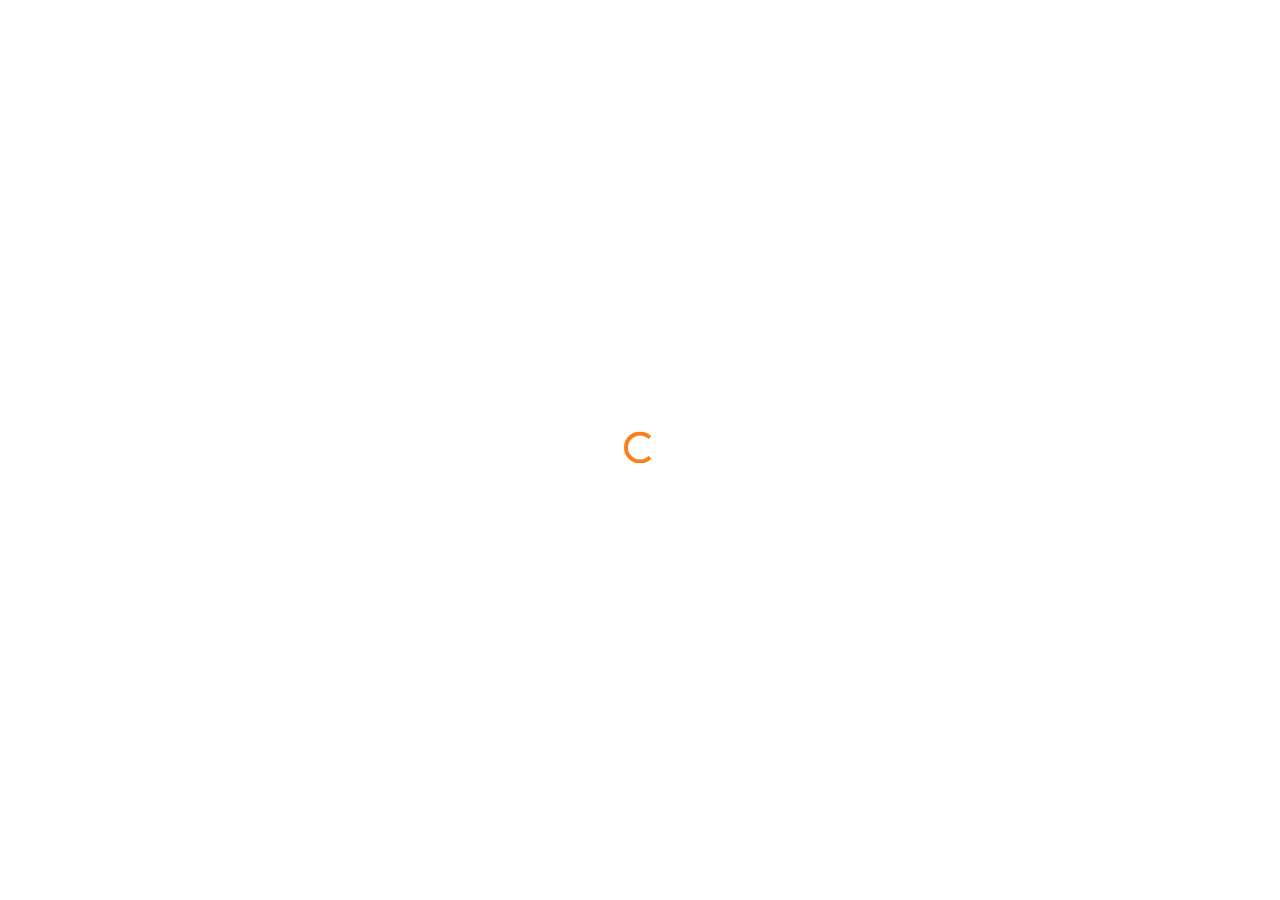
<file: admin_login.html>
<!doctype html>
<html lang="en">

<head>
	<title>GradChain</title>
	<meta charset="utf-8">

	<meta name="viewport" content="width=device-width, initial-scale=1, shrink-to-fit=no">

	<link href="https://fonts.googleapis.com/css?family=Open+Sans:300,400,700" rel="stylesheet">
	<link rel="stylesheet" href="fonts/icomoon/style.css">

	<link rel="stylesheet" href="css/bootstrap.min.css">
	<link rel="stylesheet" href="css/jquery-ui.css">
	<link rel="stylesheet" href="css/owl.carousel.min.css">
	<link rel="stylesheet" href="css/owl.theme.default.min.css">
	<link rel="stylesheet" href="css/owl.theme.default.min.css">

	<link rel="stylesheet" href="css/jquery.fancybox.min.css">

	<link rel="stylesheet" href="css/bootstrap-datepicker.css">

	<!-- <link rel="stylesheet" href="fonts/flaticon/font/flaticon.css"> -->

	<link rel="stylesheet" href="css/aos.css">

	<link rel="stylesheet" href="css/style.css">
	<link rel="stylesheet" href="css/style_a.css">
</head>

<body data-spy="scroll" data-target=".site-navbar-target" data-offset="300"
	style="background-image: url(images/net_work.png);">


	<div id="overlayer"></div>
	<div class="loader">
		<div class="spinner-border text-primary" role="status">
			<span class="sr-only">Loading...</span>
		</div>
	</div>


	<div class="site-wrap">

		<div class="site-mobile-menu site-navbar-target">
			<div class="site-mobile-menu-header">
				<div class="site-mobile-menu-close mt-3">
					<span class="icon-close2 js-menu-toggle"></span>
				</div>
			</div>
			<div class="site-mobile-menu-body"></div>
		</div>


		<header class="site-navbar  site-navbar-target " style="background-color:black;">

			<div class="container">
				<div class="row align-items-center">


					<div class="col-6 col-xl-4">

						<div style=" float: left;  ">

							<h1 class="mb-0 site-logo">
								<a href="index.html" class="h2 mb-0" style="color:white;">
									<img style=" top: -6px; left:5px;   position: relative; "
										src="images/logo-white.png" alt="Smiley face" height="42" width="42">

									GradChain</a>
							</h1>
						</div>

					</div>


					<div class="col-12 col-md-8 d-none d-xl-block">
						<nav class="site-navigation position-relative text-right" role="navigation">

							<ul class="site-menu main-menu js-clone-nav mr-auto d-none d-lg-block">
								<li><a href="index.html" class="nav-link">Home</a></li>
								<li><a href="qr_code.html" class="nav-link">Create QR code</a></li>
								<li><a href="index.html#about-section" class="nav-link">About Us</a></li>
								<li><a href="index.html#contact-section" class="nav-link">Contact</a></li>



							</ul>
						</nav>
					</div>


					<div class="col-6 d-inline-block d-xl-none ml-md-0 py-3" style="position: relative; top: 3px;"><a
							href="#" class="site-menu-toggle js-menu-toggle float-right"><span
								class="icon-menu h3"></span></a></div>


				</div>
			</div>

		</header>

		<!--
     
    <div class="site-blocks-cover overlay"   id="home-section">

     
    </div>  

-->

		<!-- //header-ends -->
		<!-- main content start-->

		<br><br><br><br><br><br>
		<div id="page-wrapper">

			<div class="main-page login-page ">
				<h3 class="title1">Admin Login</h3>

				<div class="widget-shadow">
					<div class="login-top">
						<h4>Use only your verified Metamask account for login! <br>- Only Admin can Login </h4>
					</div>
					<div class="login-body">
						<form>
							<input type="text" class="user" name="email" placeholder="Enter your email" required="">
							<input type="password" name="password" class="lock" placeholder="password">
							<input type="submit" name="Sign In" value="Login">

						</form>
					</div>
				</div>


			</div>

			<br>
		</div>
		<!--footer-->

		<br><br>
		<br><br><br>

		<footer class="site-footer" style="background-image: url(images/net_work.png);">
			<div class="container">


				<div class="row pt-4 mt-4 text-center">
					<div class="col-md-12">

						<div class="border-top pt-4">
							<p class="copyright"><small>
									Copyright &copy; rights reserved |By Umair Shahid
								</small></p>
						</div>

					</div>

				</div>

			</div>
		</footer>

	</div> <!-- .site-wrap -->

	<script src="js/jquery-3.3.1.min.js"></script>
	<script src="js/jquery-ui.js"></script>
	<script src="js/popper.min.js"></script>
	<script src="js/bootstrap.min.js"></script>
	<script src="js/owl.carousel.min.js"></script>
	<script src="js/jquery.countdown.min.js"></script>
	<script src="js/jquery.easing.1.3.js"></script>
	<script src="js/aos.js"></script>
	<script src="js/jquery.fancybox.min.js"></script>
	<script src="js/jquery.sticky.js"></script>
	<script src="js/isotope.pkgd.min.js"></script>
	<script src="js/main.js"></script>

	<!--more links-->

	<script src="js/classie.js"></script>
	<script>
		var menuLeft = document.getElementById('cbp-spmenu-s1'),
			showLeftPush = document.getElementById('showLeftPush'),
			body = document.body;

		showLeftPush.onclick = function () {
			classie.toggle(this, 'active');
			classie.toggle(body, 'cbp-spmenu-push-toright');
			classie.toggle(menuLeft, 'cbp-spmenu-open');
			disableOther('showLeftPush');
		};


		function disableOther(button) {
			if (button !== 'showLeftPush') {
				classie.toggle(showLeftPush, 'disabled');
			}
		}
	</script>
	<!--scrolling js
	<script src="js/jquery.nicescroll.js"></script>
-->
	<script src="js/scripts.js"></script>
	<!--//scrolling js-->
	<!-- Bootstrap Core JavaScript -->
	<script src="js/bootstrap.js"> </script>


</body>

</html>
</file>
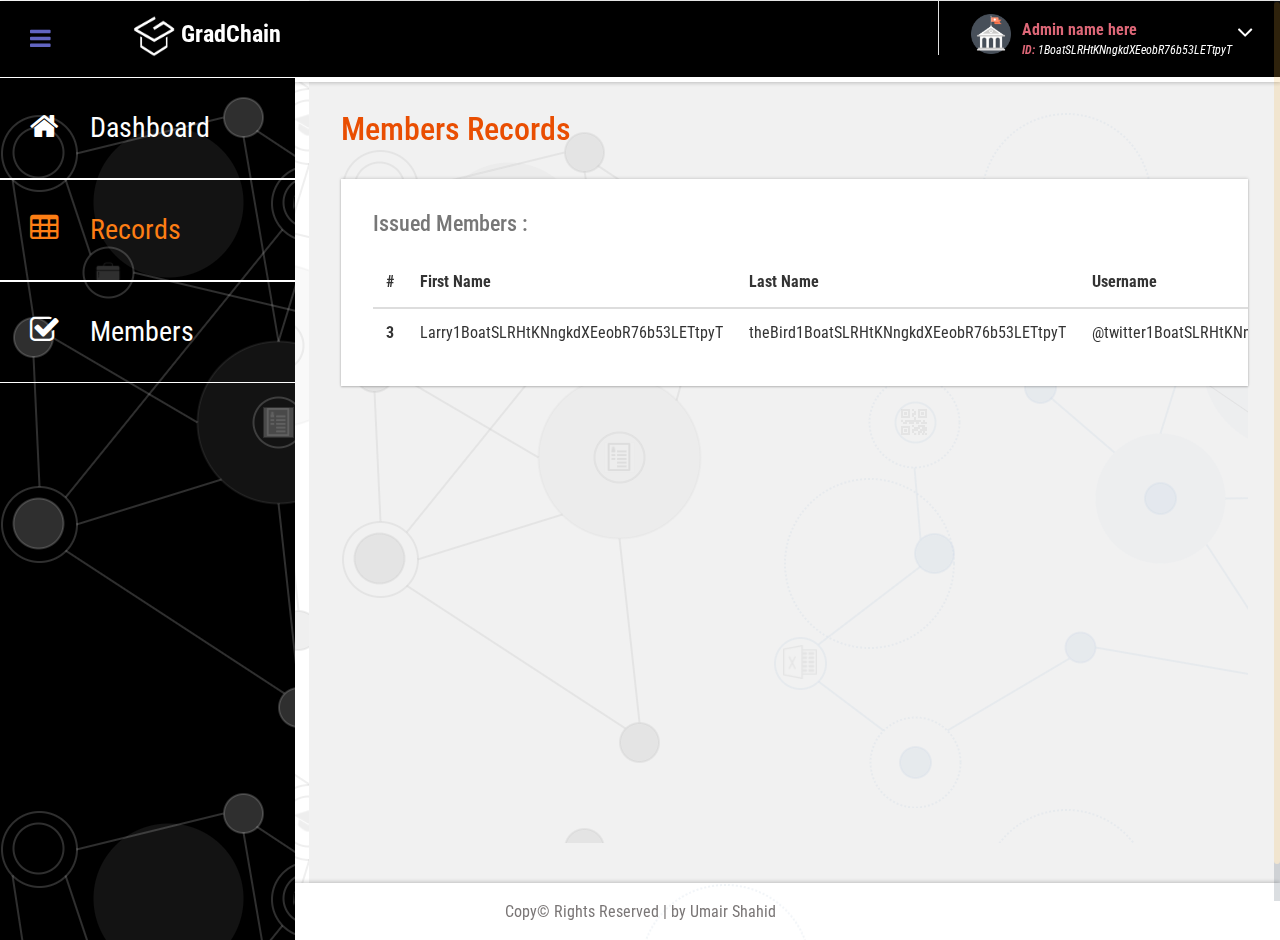
<file: admin_records.html>
<!DOCTYPE HTML>
<html>
<head>
<title>GradChain</title>
<meta name="viewport" content="width=device-width, initial-scale=1">
<meta http-equiv="Content-Type" content="text/html; charset=utf-8" />
<meta name="keywords"  />
<script type="application/x-javascript"> addEventListener("load", function() { setTimeout(hideURLbar, 0); }, false); function hideURLbar(){ window.scrollTo(0,1); } </script>
<!-- Bootstrap Core CSS -->
<link href="css/bootstrap.css" rel='stylesheet' type='text/css' />
<!-- Custom CSS -->
<link href="css/style_a.css" rel='stylesheet' type='text/css' />
<!-- font CSS -->
<!-- font-awesome icons -->
<link href="css/font-awesome.css" rel="stylesheet"> 
<!-- //font-awesome icons -->
 <!-- js-->
<script src="js/jquery-1.11.1.min.js"></script>
<script src="js/modernizr.custom.js"></script>
<!--webfonts-->
<link href='//fonts.googleapis.com/css?family=Roboto+Condensed:400,300,300italic,400italic,700,700italic' rel='stylesheet' type='text/css'>
<!--//webfonts--> 
<!--animate-->
<link href="css/animate.css" rel="stylesheet" type="text/css" media="all">
<script src="js/wow.min.js"></script>
	<script>
		 new WOW().init();
	</script>
<!--//end-animate-->
<!-- chart -->
<script src="js/Chart.js"></script>
<!-- //chart -->
<!--Calender-->
<link rel="stylesheet" href="css/clndr.css" type="text/css" />
<script src="js/underscore-min.js" type="text/javascript"></script>
<script src= "js/moment-2.2.1.js" type="text/javascript"></script>
<script src="js/clndr.js" type="text/javascript"></script>
<script src="js/site.js" type="text/javascript"></script>
<!--End Calender-->
<!-- Metis Menu -->
<script src="js/metisMenu.min.js"></script>
<script src="js/custom.js"></script>
<link href="css/custom.css" rel="stylesheet">
<!--//Metis Menu -->
</head> 
<body class="cbp-spmenu-push" style="background-image: url(images/net_work.png);">
	<div class="main-content">
		<!--left-fixed -navigation-->
		<div class=" sidebar" role="navigation"  >
            <div class="navbar-collapse" >
				<nav style="background-image: url(images/net_work.png);" class="cbp-spmenu cbp-spmenu-vertical cbp-spmenu-left" style="border-top: 1px solid white;" id="cbp-spmenu-s1">
					<ul class="nav" id="side-menu">
						<li >
							<a href="admin_home.html" ><i class="fa fa-home nav_icon"></i>Dashboard</a>
						</li>
						
						<li>
							<a href="admin_records.html" class="active"><i class="fa fa-table nav_icon"></i>Records</a>
						</li>
					
						<li>
							<a href="admin_form.html"><i class="fa fa-check-square-o nav_icon"></i>Members</a>
						</li>
					
					</ul>
					<!-- //sidebar-collapse -->
				</nav>
			</div>
		</div>
		<!--left-fixed -navigation-->
		<!-- header-starts -->
		<div  class="sticky-header header-section" style="border-bottom: 5px solid white; " >
			<div class="header-left" >
				<!--toggle button start-->
				<button id="showLeftPush"><i class="fa fa-bars"></i></button>
				<!--toggle button end-->
				<!--logo -->
				<div class="logo">
					<a href="admin_home.html">
						
						
						<h1><img src="images/logo-white.png" height="42" width="42" alt=""> GradChain</h1>
						
					</a>
				</div>
				<!--//logo-->
				
			
				<div class="clearfix"> </div>
			</div>
			<div class="header-right"  >
				<div class="profile_details_left" ><!--notifications of menu start -->
					<ul class="nofitications-dropdown">
						
						<li class="dropdown head-dpdn" >
				<!--yaha if need-->	

						</li>	
						


					</ul>
					<div class="clearfix"> </div>
				</div>
				<!--notification menu end -->





				<div class="profile_details" >		
					<ul>
						<li class="dropdown profile_details_drop">
							<a href="#" class="dropdown-toggle" data-toggle="dropdown" aria-expanded="false">
								<div class="profile_img">	
									<span class="prfil-img"><img src="images/uni_icon.png" height="40" width="40" alt=""> </span> 
									<div class="user-name">
										<p>Admin name here</p>
										<span style="color: #DD6777;"><b>ID:</b> </span>
										<span style="color: white;">1BoatSLRHtKNngkdXEeobR76b53LETtpyT</span>
									</div>
									<i class="fa fa-angle-down lnr" style="color: white;"></i>
									<i class="fa fa-angle-up lnr"></i>
									<div class="clearfix"></div>	
								</div>	
							</a>
							<ul class="dropdown-menu drp-mnu">
								<li> <a href="#"><i class="fa fa-sign-out"></i> Logout</a> </li>
							</ul>
						</li>
					</ul>
				</div>

				<div class="clearfix"> </div>				
			</div>
			<div class="clearfix"> </div>	
		</div>
		<!-- //header-ends -->
		<!-- main content start-->
		<div id="page-wrapper">
			<div class="main-page" style="background-image: url(images/net_work.png);">
				<div class="tables">
					<h3 class="title1">Members Records</h3>
					
					
					<div class="table-responsive bs-example widget-shadow" data-example-id="hoverable-table"> 
						<h4>Issued Members :</h4>
						<table class="table table-hover">
							 <thead>
								  <tr>
									   <th>#</th>
										<th>First Name</th>
										 <th>Last Name</th>
										  <th>Username</th>
										 </tr> 
										</thead> 
										<tbody> 
											<tr> 
										 <th scope="row">3</th>
								    	  <td>Larry1BoatSLRHtKNngkdXEeobR76b53LETtpyT</td>
										   <td>theBird1BoatSLRHtKNngkdXEeobR76b53LETtpyT</td>
											<td>@twitter1BoatSLRHtKNngkdXEeobR76b53LETtpyT</td> 
														</tr>
													 </tbody>
													 </table>
					
													</div>
					
				
				</div>
			
				<br><br><br><br>
				<br><br><br><br>
				<br><br><br><br>
				<br><br><br><br>
				<br><br><br><br>
			</div>
			
		</div>
		<!--footer-->
		
		<div class="footer" style="background-image: url(images/net_work.png);">
			<p>Copy&copy; Rights Reserved | by Umair Shahid </p>
		 </div>
		 <!--//footer-->
	 </div>
	 <!-- Classie -->
		 <script src="js/classie.js"></script>
		 <script>
			 var menuLeft = document.getElementById( 'cbp-spmenu-s1' ),
				 showLeftPush = document.getElementById( 'showLeftPush' ),
				 body = document.body;
				 
			 showLeftPush.onclick = function() {
				 classie.toggle( this, 'active' );
				 classie.toggle( body, 'cbp-spmenu-push-toright' );
				 classie.toggle( menuLeft, 'cbp-spmenu-open' );
				 disableOther( 'showLeftPush' );
			 };
			 
 
			 function disableOther( button ) {
				 if( button !== 'showLeftPush' ) {
					 classie.toggle( showLeftPush, 'disabled' );
				 }
			 }
		 </script>
	 <!--scrolling js-->
	 <script src="js/jquery.nicescroll.js"></script>
	 <script src="js/scripts.js"></script>
	 <!--//scrolling js-->
	 <!-- Bootstrap Core JavaScript -->
	<script src="js/bootstrap.js"> </script>
 </body>
 </html>
</file>
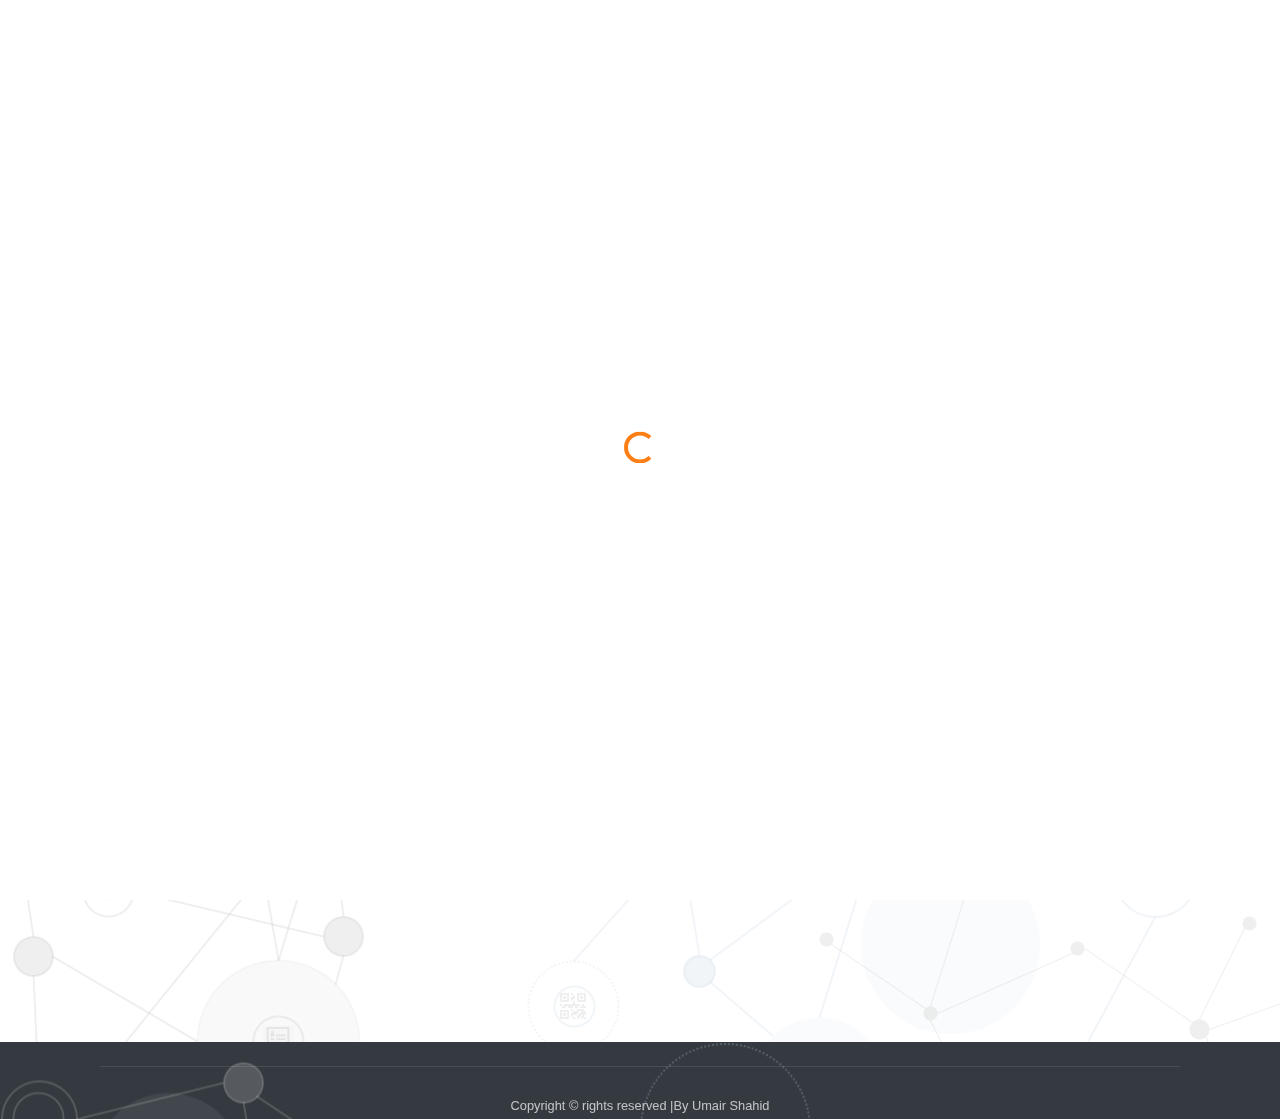
<file: qr_code.html>
<!doctype html>
<html lang="en">

<head>
	<title>GradChain</title>
	<meta charset="utf-8">

	<meta name="viewport" content="width=device-width, initial-scale=1, shrink-to-fit=no">

	<link href="https://fonts.googleapis.com/css?family=Open+Sans:300,400,700" rel="stylesheet">
	<link rel="stylesheet" href="fonts/icomoon/style.css">

	<link rel="stylesheet" href="css/bootstrap.min.css">
	<link rel="stylesheet" href="css/jquery-ui.css">
	<link rel="stylesheet" href="css/owl.carousel.min.css">
	<link rel="stylesheet" href="css/owl.theme.default.min.css">
	<link rel="stylesheet" href="css/owl.theme.default.min.css">

	<link rel="stylesheet" href="css/jquery.fancybox.min.css">

	<link rel="stylesheet" href="css/bootstrap-datepicker.css">

	<!-- <link rel="stylesheet" href="fonts/flaticon/font/flaticon.css"> -->

	<link rel="stylesheet" href="css/aos.css">

	<link rel="stylesheet" href="css/style.css">
	<link rel="stylesheet" href="css/style_a.css">
</head>

<body data-spy="scroll" data-target=".site-navbar-target" data-offset="300"
	style="background-image: url(images/net_work.png);">


	<div id="overlayer"></div>
	<div class="loader">
		<div class="spinner-border text-primary" role="status">
			<span class="sr-only">Loading...</span>
		</div>
	</div>


	<div class="site-wrap">

		<div class="site-mobile-menu site-navbar-target">
			<div class="site-mobile-menu-header">
				<div class="site-mobile-menu-close mt-3">
					<span class="icon-close2 js-menu-toggle"></span>
				</div>
			</div>
			<div class="site-mobile-menu-body"></div>
		</div>


		<header class="site-navbar  site-navbar-target " style="background-color:black;">

			<div class="container">
				<div class="row align-items-center">


					<div class="col-6 col-xl-4">

						<div style=" float: left;  ">

							<h1 class="mb-0 site-logo">
								<a href="index.html" class="h2 mb-0" style="color:white;">
									<img style=" top: -6px; left:5px;   position: relative; "
										src="images/logo-white.png" alt="Smiley face" height="42" width="42">

									GradChain</a>
							</h1>
						</div>

					</div>


					<div class="col-12 col-md-8 d-none d-xl-block">
						<nav class="site-navigation position-relative text-right" role="navigation">

							<ul class="site-menu main-menu js-clone-nav mr-auto d-none d-lg-block">
								<li><a href="index.html" class="nav-link">Home</a></li>
								<li><a href="qr_code.html" class="nav-link">Create QR code</a></li>
								<li><a href="index.html#about-section" class="nav-link">About Us</a></li>
								<li><a href="index.html#contact-section" class="nav-link">Contact</a></li>



							</ul>
						</nav>
					</div>


					<div class="col-6 d-inline-block d-xl-none ml-md-0 py-3" style="position: relative; top: 3px;"><a
							href="#" class="site-menu-toggle js-menu-toggle float-right"><span
								class="icon-menu h3"></span></a></div>


				</div>
			</div>

		</header>

		<!--
     
    <div class="site-blocks-cover overlay"   id="home-section">

     
    </div>  

-->

		<!-- //header-ends -->
		<!-- main content start-->

		<br><br><br><br><br><br>
		<div id="page-wrapper">

			<div class="main-page signup-page ">
				<h3 class="title1">Create QR Code</h3>




				<p class="creating">First check Metamask is working than carefully upload Member Info on BlockChain.</p>
				<div class="sign-up-row widget-shadow">
					<h5>Search Student Info By :</h5>

					<div class="sign-u">
						<div class="sign-up1">
							<h4>NIC* :</h4>
						</div>
						<div class="sign-up2">
							<form>
								<input type="text" required>
							</form>
						</div>
						<div class="clearfix"> </div>
					</div>

					<div class="sign-u">
						<div class="sign-up1">
							<h4>Roll#* :</h4>
						</div>
						<div class="sign-up2">
							<form>
								<input type="text" required>
							</form>
						</div>
						<div class="clearfix"> </div>

					</div>





					<div class="sub_home">
						<form>
							<input type="submit" value="Submit">
						</form>
						<div class="clearfix"> </div>
					</div>

				</div>


				<!--yaha end-->





				<div class="table-responsive bs-example widget-shadow" data-example-id="hoverable-table">
					<h4>Student Info :</h4>
					<table class="table table-hover">
						<thead>
							<tr>
								<th>#</th>
								<th>First Name</th>
								<th>Last Name</th>
								<th>Username</th>
								<th>Username</th>

							</tr>
						</thead>
						<tbody>
							<tr>
								<th scope="row">3</th>
								<td>Larry1BoatSLRHtKNngkdXEeobR76b53LETtpyT</td>
								<td>theBird1BoatSLRHtKNngkdXEeobR76b53LETtpyT</td>
								<td>@twitter1BoatSLRHtKNngkdXEeobR76b53LETtpyT</td>
								<td>@twitter1BoatSLRHtKNngkdXEeobR76b53LETtpyT</td>

							</tr>
						</tbody>
					</table>

				</div>





				<div class="sub_home1">

					<form>
						<input type="submit" value="Create QR Code">
					</form>

					<div class="clearfix"> </div>
				</div>

			</div>


			<!---->

		</div>

		<br>
	</div>
	<!--footer-->

	<br><br>
	<br><br><br>

	<footer class="site-footer" style="background-image: url(images/net_work.png);">
		<div class="container">


			<div class="row pt-4 mt-4 text-center">
				<div class="col-md-12">

					<div class="border-top pt-4">
						<p class="copyright"><small>
								Copyright &copy; rights reserved |By Umair Shahid
							</small></p>
					</div>

				</div>

			</div>

		</div>
	</footer>

	</div> <!-- .site-wrap -->

	<script src="js/jquery-3.3.1.min.js"></script>
	<script src="js/jquery-ui.js"></script>
	<script src="js/popper.min.js"></script>
	<script src="js/bootstrap.min.js"></script>
	<script src="js/owl.carousel.min.js"></script>
	<script src="js/jquery.countdown.min.js"></script>
	<script src="js/jquery.easing.1.3.js"></script>
	<script src="js/aos.js"></script>
	<script src="js/jquery.fancybox.min.js"></script>
	<script src="js/jquery.sticky.js"></script>
	<script src="js/isotope.pkgd.min.js"></script>
	<script src="js/main.js"></script>

	<!--more links-->

	<script src="js/classie.js"></script>
	<script>
		var menuLeft = document.getElementById('cbp-spmenu-s1'),
			showLeftPush = document.getElementById('showLeftPush'),
			body = document.body;

		showLeftPush.onclick = function () {
			classie.toggle(this, 'active');
			classie.toggle(body, 'cbp-spmenu-push-toright');
			classie.toggle(menuLeft, 'cbp-spmenu-open');
			disableOther('showLeftPush');
		};


		function disableOther(button) {
			if (button !== 'showLeftPush') {
				classie.toggle(showLeftPush, 'disabled');
			}
		}
	</script>
	<!--scrolling js
	<script src="js/jquery.nicescroll.js"></script>
-->
	<script src="js/scripts.js"></script>
	<!--//scrolling js-->
	<!-- Bootstrap Core JavaScript -->
	<script src="js/bootstrap.js"> </script>


</body>

</html>
</file>
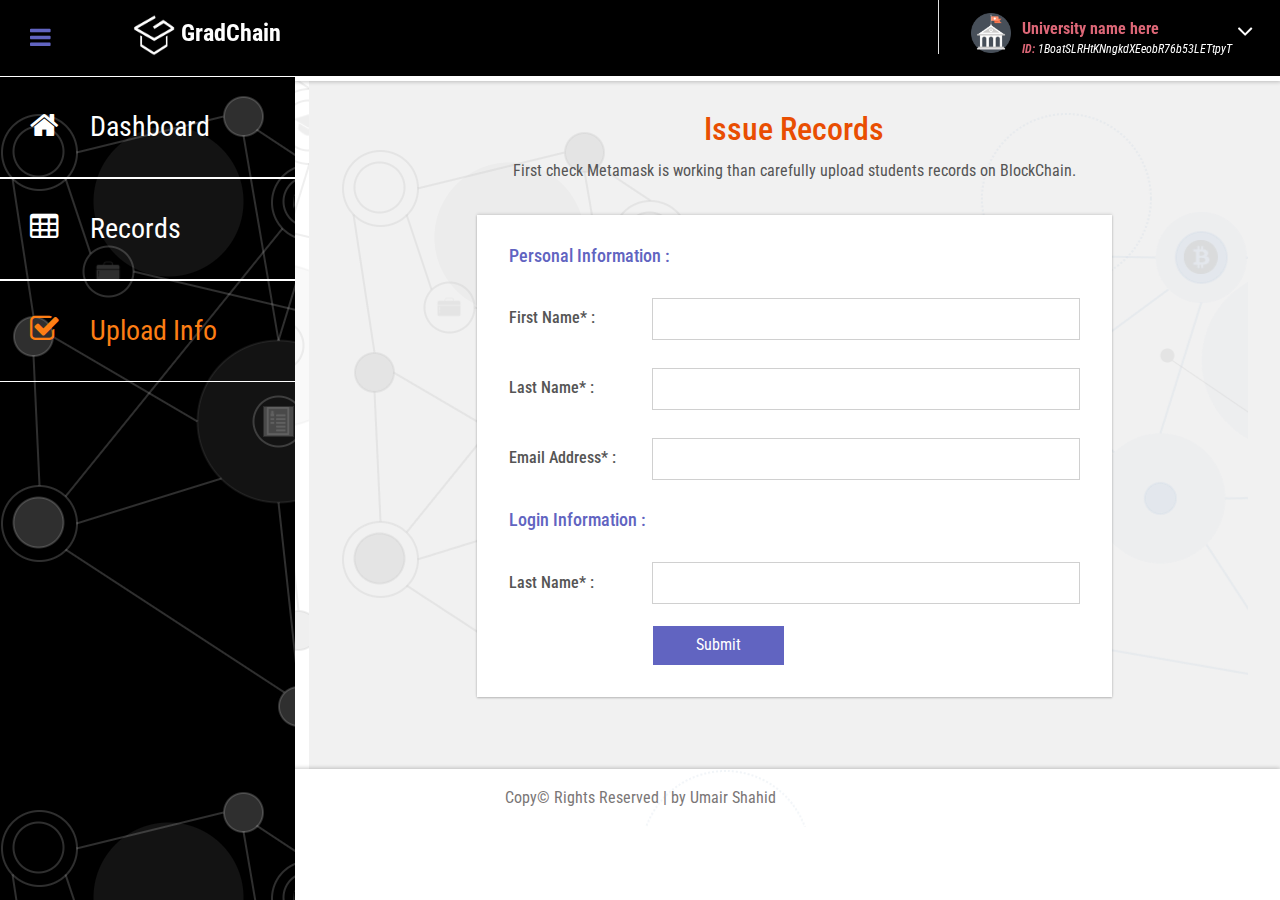
<file: uni_form.html>
<!DOCTYPE HTML>
<html>
<head>
<title>GradChain</title>
<meta name="viewport" content="width=device-width, initial-scale=1">
<meta http-equiv="Content-Type" content="text/html; charset=utf-8" />
<meta name="keywords"  />
<script type="application/x-javascript"> addEventListener("load", function() { setTimeout(hideURLbar, 0); }, false); function hideURLbar(){ window.scrollTo(0,1); } </script>
<!-- Bootstrap Core CSS -->
<link href="css/bootstrap.css" rel='stylesheet' type='text/css' />
<!-- Custom CSS -->
<link href="css/style_a.css" rel='stylesheet' type='text/css' />
<!-- font CSS -->
<!-- font-awesome icons -->
<link href="css/font-awesome.css" rel="stylesheet"> 
<!-- //font-awesome icons -->
 <!-- js-->
<script src="js/jquery-1.11.1.min.js"></script>
<script src="js/modernizr.custom.js"></script>
<!--webfonts-->
<link href='//fonts.googleapis.com/css?family=Roboto+Condensed:400,300,300italic,400italic,700,700italic' rel='stylesheet' type='text/css'>
<!--//webfonts--> 
<!--animate-->
<link href="css/animate.css" rel="stylesheet" type="text/css" media="all">
<script src="js/wow.min.js"></script>
	<script>
		 new WOW().init();
	</script>
<!--//end-animate-->
<!-- chart -->
<script src="js/Chart.js"></script>
<!-- //chart -->
<!--Calender-->
<link rel="stylesheet" href="css/clndr.css" type="text/css" />
<script src="js/underscore-min.js" type="text/javascript"></script>
<script src= "js/moment-2.2.1.js" type="text/javascript"></script>
<script src="js/clndr.js" type="text/javascript"></script>
<script src="js/site.js" type="text/javascript"></script>
<!--End Calender-->
<!-- Metis Menu -->
<script src="js/metisMenu.min.js"></script>
<script src="js/custom.js"></script>
<link href="css/custom.css" rel="stylesheet">
<!--//Metis Menu -->
</head> 
<body class="cbp-spmenu-push" style="background-image: url(images/net_work.png);">
	<div class="main-content">
		<!--left-fixed -navigation-->
		<div class=" sidebar" role="navigation"  >
            <div class="navbar-collapse" >
				<nav style="background-image: url(images/net_work.png);" class="cbp-spmenu cbp-spmenu-vertical cbp-spmenu-left" style="border-top: 1px solid white;" id="cbp-spmenu-s1">
					<ul class="nav" id="side-menu">
						<li >
							<a href="uni_home.html" ><i class="fa fa-home nav_icon"></i>Dashboard</a>
						</li>
						
						<li>
							<a href="uni_records.html"><i class="fa fa-table nav_icon"></i>Records</a>
						</li>
					
						<li>
							<a href="uni_form.html" class="active"><i class="fa fa-check-square-o nav_icon"></i>Upload Info</a>
						</li>
					
					</ul>
					<!-- //sidebar-collapse -->
				</nav>
			</div>
		</div>
		<!--left-fixed -navigation-->
		<!-- header-starts -->
		<div  class="sticky-header header-section" style="border-bottom: 5px solid white; " >
			<div class="header-left" >
				<!--toggle button start-->
				<button id="showLeftPush"><i class="fa fa-bars"></i></button>
				<!--toggle button end-->
				<!--logo -->
				<div class="logo">
					<a href="uni_home.html">
						
						
						<h1><img src="images/logo-white.png" height="42" width="42" alt=""> GradChain</h1>
						
					</a>
				</div>
				<!--//logo-->
				
			
				<div class="clearfix"> </div>
			</div>
			<div class="header-right"  >
				<div class="profile_details_left" ><!--notifications of menu start -->
					<ul class="nofitications-dropdown">
						
						<li class="dropdown head-dpdn" >
				<!--yaha if need-->	

						</li>	
						


					</ul>
					<div class="clearfix"> </div>
				</div>
				<!--notification menu end -->





				<div class="profile_details" >		
					<ul>
						<li class="dropdown profile_details_drop">
							<a href="#" class="dropdown-toggle" data-toggle="dropdown" aria-expanded="false">
								<div class="profile_img">	
									<span class="prfil-img"><img src="images/uni_icon.png" height="40" width="40" alt=""> </span> 
									<div class="user-name">
										<p>University name here</p>
										<span style="color: #DD6777;"><b>ID:</b> </span>
										<span style="color: white;">1BoatSLRHtKNngkdXEeobR76b53LETtpyT</span>
									</div>
									<i class="fa fa-angle-down lnr" style="color: white;"></i>
									<i class="fa fa-angle-up lnr"></i>
									<div class="clearfix"></div>	
								</div>	
							</a>
							<ul class="dropdown-menu drp-mnu">
								<li> <a href="#"><i class="fa fa-sign-out"></i> Logout</a> </li>
							</ul>
						</li>
					</ul>
				</div>

				<div class="clearfix"> </div>				
			</div>
			<div class="clearfix"> </div>	
		</div>
		<!-- //header-ends -->
		<!-- main content start-->
		<div id="page-wrapper">
			<div class="main-page signup-page" style="background-image: url(images/net_work.png);">
				<h3 class="title1">Issue Records</h3>
				<p class="creating">First check Metamask is working than carefully upload students records on BlockChain.</p>
				<div class="sign-up-row widget-shadow">
					<h5>Personal Information :</h5>
					<div class="sign-u">
						<div class="sign-up1">
							<h4>First Name* :</h4>
						</div>
						<div class="sign-up2">
							<form>
								<input type="text"  required>
							</form>
						</div>
						<div class="clearfix"> </div>
					</div>
					<div class="sign-u">
						<div class="sign-up1">
							<h4>Last Name* :</h4>
						</div>
						<div class="sign-up2">
							<form>
								<input type="text" required>
							</form>
						</div>
						<div class="clearfix"> </div>
					</div>
					<div class="sign-u">
						<div class="sign-up1">
							<h4>Email Address* :</h4>
						</div>
						<div class="sign-up2">
							<form>
								<input type="text" required>
							</form>
						</div>
						<div class="clearfix"> </div>
					</div>
				

				
					<h6>Login Information :</h6>
				
					<div class="sign-u">
							<div class="sign-up1">
								<h4>Last Name* :</h4>
							</div>
							<div class="sign-up2">
								<form>
									<input type="text" required>
								</form>
							</div>
							<div class="clearfix"> </div>
						</div>


					<div class="sub_home">
						<form>
							<input type="submit" value="Submit">
						</form>
						<div class="clearfix"> </div>
					</div>
				</div>
			</div>
		</div>
		<!--footer-->
		<div class="footer" style="background-image: url(images/net_work.png);">
			<p>Copy&copy; Rights Reserved | by Umair Shahid </p>
		 </div>
		 <!--//footer-->
	 </div>
	 <!-- Classie -->
		 <script src="js/classie.js"></script>
		 <script>
			 var menuLeft = document.getElementById( 'cbp-spmenu-s1' ),
				 showLeftPush = document.getElementById( 'showLeftPush' ),
				 body = document.body;
				 
			 showLeftPush.onclick = function() {
				 classie.toggle( this, 'active' );
				 classie.toggle( body, 'cbp-spmenu-push-toright' );
				 classie.toggle( menuLeft, 'cbp-spmenu-open' );
				 disableOther( 'showLeftPush' );
			 };
			 
 
			 function disableOther( button ) {
				 if( button !== 'showLeftPush' ) {
					 classie.toggle( showLeftPush, 'disabled' );
				 }
			 }
		 </script>
	 <!--scrolling js-->
	 <script src="js/jquery.nicescroll.js"></script>
	 <script src="js/scripts.js"></script>
	 <!--//scrolling js-->
	 <!-- Bootstrap Core JavaScript -->
	<script src="js/bootstrap.js"> </script>
 </body>
 </html>
</file>
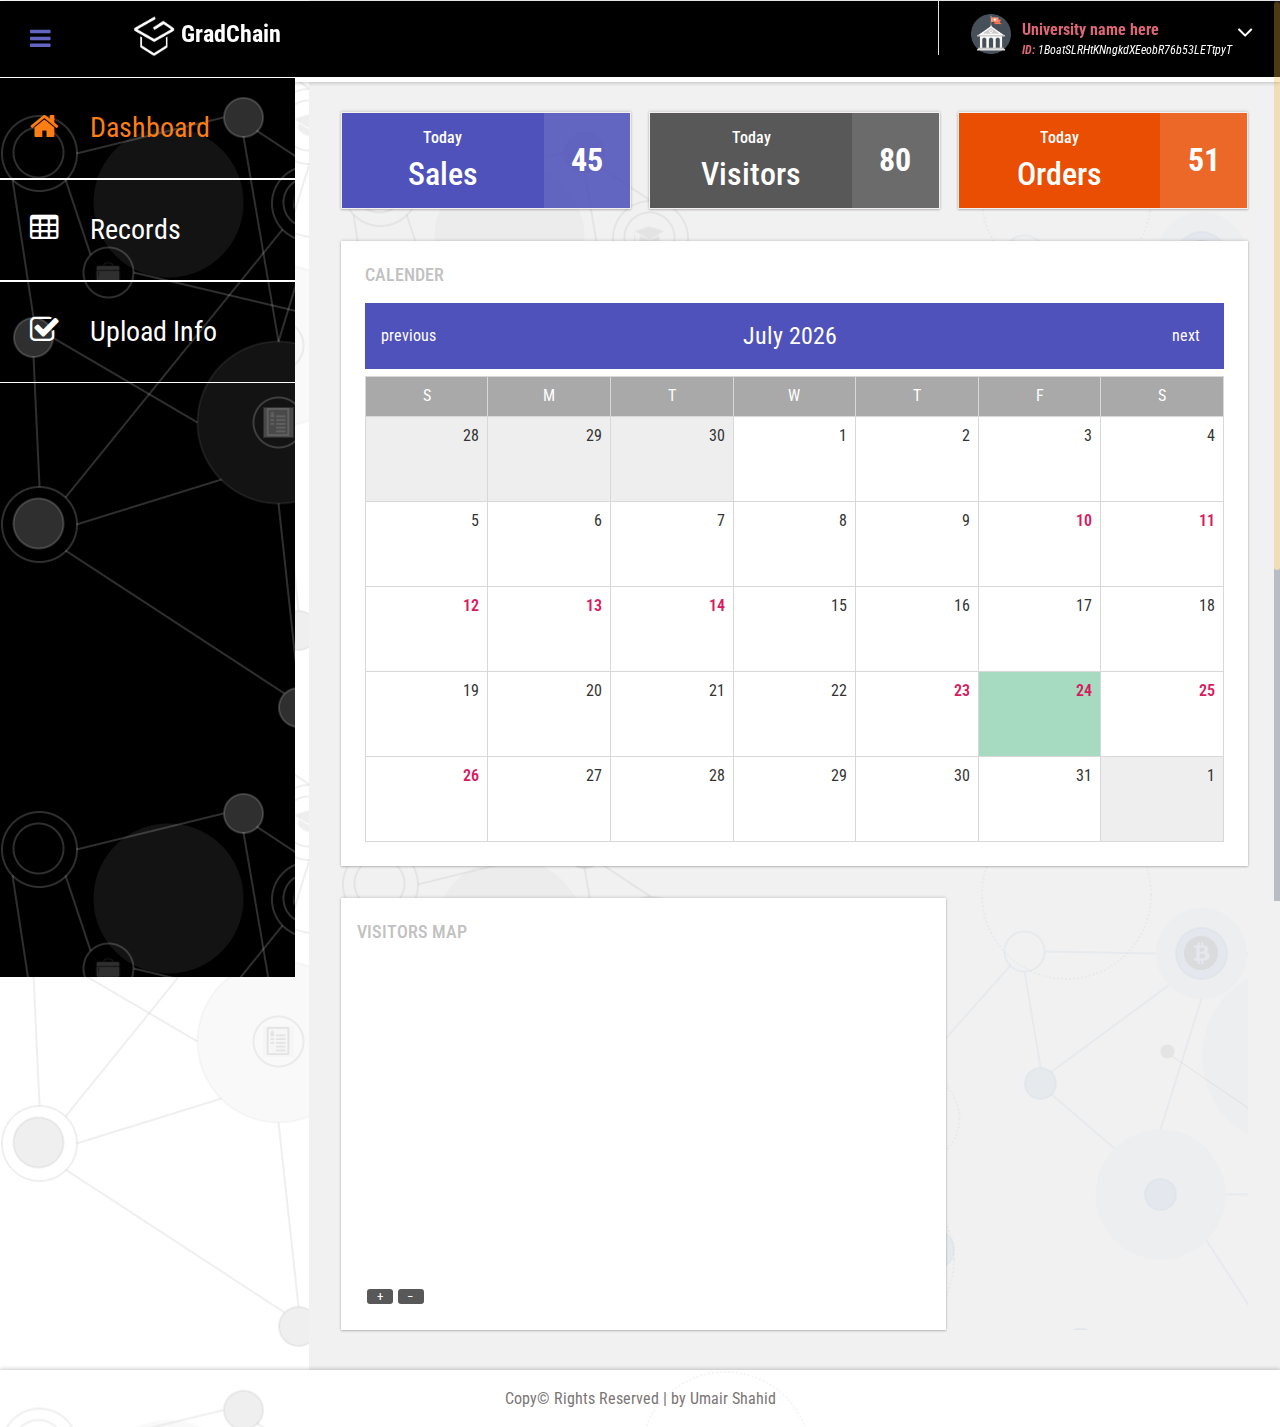
<file: uni_home.html>
<!DOCTYPE HTML>
<html>
<head>
<title>GradChain</title>
<meta name="viewport" content="width=device-width, initial-scale=1">
<meta http-equiv="Content-Type" content="text/html; charset=utf-8" />
<meta name="keywords"  />
<script type="application/x-javascript"> addEventListener("load", function() { setTimeout(hideURLbar, 0); }, false); function hideURLbar(){ window.scrollTo(0,1); } </script>
<!-- Bootstrap Core CSS -->
<link href="css/bootstrap.css" rel='stylesheet' type='text/css' />
<!-- Custom CSS -->
<link href="css/style_a.css" rel='stylesheet' type='text/css' />
<!-- font CSS -->
<!-- font-awesome icons -->
<link href="css/font-awesome.css" rel="stylesheet"> 
<!-- //font-awesome icons -->
 <!-- js-->
<script src="js/jquery-1.11.1.min.js"></script>
<script src="js/modernizr.custom.js"></script>
<!--webfonts-->
<link href='//fonts.googleapis.com/css?family=Roboto+Condensed:400,300,300italic,400italic,700,700italic' rel='stylesheet' type='text/css'>
<!--//webfonts--> 
<!--animate-->
<link href="css/animate.css" rel="stylesheet" type="text/css" media="all">
<script src="js/wow.min.js"></script>
	<script>
		 new WOW().init();
	</script>
<!--//end-animate-->
<!-- chart -->
<script src="js/Chart.js"></script>
<!-- //chart -->
<!--Calender-->
<link rel="stylesheet" href="css/clndr.css" type="text/css" />
<script src="js/underscore-min.js" type="text/javascript"></script>
<script src= "js/moment-2.2.1.js" type="text/javascript"></script>
<script src="js/clndr.js" type="text/javascript"></script>
<script src="js/site.js" type="text/javascript"></script>
<!--End Calender-->
<!-- Metis Menu -->
<script src="js/metisMenu.min.js"></script>
<script src="js/custom.js"></script>
<link href="css/custom.css" rel="stylesheet">
<!--//Metis Menu -->
</head> 
<body class="cbp-spmenu-push" style="background-image: url(images/net_work.png);">
	<div class="main-content">
		<!--left-fixed -navigation-->
		<div class=" sidebar" role="navigation"  >
            <div class="navbar-collapse" >
				<nav style="background-image: url(images/net_work.png);" class="cbp-spmenu cbp-spmenu-vertical cbp-spmenu-left" style="border-top: 1px solid white;" id="cbp-spmenu-s1">
					<ul class="nav" id="side-menu">
						<li >
							<a href="uni_home.html" class="active"><i class="fa fa-home nav_icon"></i>Dashboard</a>
						</li>
						
						<li>
							<a href="uni_records.html"><i class="fa fa-table nav_icon"></i>Records</a>
						</li>
					
						<li>
							<a href="uni_form.html"><i class="fa fa-check-square-o nav_icon"></i>Upload Info</a>
						</li>
					
					</ul>
					<!-- //sidebar-collapse -->
				</nav>
			</div>
		</div>
		<!--left-fixed -navigation-->
		<!-- header-starts -->
		<div  class="sticky-header header-section" style="border-bottom: 5px solid white; " >
			<div class="header-left" >
				<!--toggle button start-->
				<button id="showLeftPush"><i class="fa fa-bars"></i></button>
				<!--toggle button end-->
				<!--logo -->
				<div class="logo">
					<a href="uni_home.html">
						
						
						<h1><img src="images/logo-white.png" height="42" width="42" alt=""> GradChain</h1>
						
					</a>
				</div>
				<!--//logo-->
				
			
				<div class="clearfix"> </div>
			</div>
			<div class="header-right"  >
				<div class="profile_details_left" ><!--notifications of menu start -->
					<ul class="nofitications-dropdown">
						
						<li class="dropdown head-dpdn" >
				<!--yaha if need-->	

						</li>	
						


					</ul>
					<div class="clearfix"> </div>
				</div>
				<!--notification menu end -->





				<div class="profile_details" >		
					<ul>
						<li class="dropdown profile_details_drop">
							<a href="#" class="dropdown-toggle" data-toggle="dropdown" aria-expanded="false">
								<div class="profile_img">	
									<span class="prfil-img"><img src="images/uni_icon.png" height="40" width="40" alt=""> </span> 
									<div class="user-name">
										<p>University name here</p>
										<span style="color: #DD6777;"><b>ID:</b> </span>
										<span style="color: white;">1BoatSLRHtKNngkdXEeobR76b53LETtpyT</span>
									</div>
									<i class="fa fa-angle-down lnr" style="color: white;"></i>
									<i class="fa fa-angle-up lnr"></i>
									<div class="clearfix"></div>	
								</div>	
							</a>
							<ul class="dropdown-menu drp-mnu">
								<li> <a href="#"><i class="fa fa-sign-out"></i> Logout</a> </li>
							</ul>
						</li>
					</ul>
				</div>

				<div class="clearfix"> </div>				
			</div>
			<div class="clearfix"> </div>	
		</div>
		<!-- //header-ends -->
		<!-- main content start-->
		<div id="page-wrapper" >
			<div class="main-page" style="background-image: url(images/net_work.png);">
				
				
				<div class="row-one" >
				
					<div class="col-md-4 widget">
						<div class="stats-left ">
							<h5>Today</h5>
							<h4>Sales</h4>
						</div>
						<div class="stats-right">
							<label> 45</label>
						</div>
						<div class="clearfix"> </div>	
					</div>
				
					<div class="col-md-4 widget states-mdl">
						<div class="stats-left">
							<h5>Today</h5>
							<h4>Visitors</h4>
						</div>
						<div class="stats-right">
							<label> 80</label>
						</div>
						<div class="clearfix"> </div>	
					</div>

					<div class="col-md-4 widget states-last">
						<div class="stats-left">
							<h5>Today</h5>
							<h4>Orders</h4>
						</div>
						<div class="stats-right">
							<label>51</label>
						</div>
						<div class="clearfix"> </div>	
					</div>
					<div class="clearfix"> </div>	
				</div>



				<div class="row calender widget-shadow">
					<h4 class="title">Calender</h4>
					<div class="cal1">
						
					</div>
				</div>
				<div class="clearfix"> </div>

				
				<div class="row">
					<div class="col-md-8 map widget-shadow">
						<h4 class="title">Visitors Map </h4>
						<div class="map_container"><div id="vmap" style="width: 100%; height: 354px;"></div></div>
						<!--map js-->
						<link href="css/jqvmap.css" rel='stylesheet' type='text/css' />
						<script src="js/jquery.vmap.js"></script>
						<script src="js/jquery.vmap.sampledata.js" type="text/javascript"></script>
						<script src="js/jquery.vmap.world.js" type="text/javascript"></script>
						<script type="text/javascript">
							jQuery(document).ready(function() {
								jQuery('#vmap').vectorMap({
									map: 'world_en',
									backgroundColor: '#fff',
									color: '#696565',
									hoverOpacity: 0.8,
									selectedColor: '#696565',
									enableZoom: true,
									showTooltip: true,
									values: sample_data,
									scaleColors: ['#585858', '#696565'],
									normalizeFunction: 'polynomial'
								});
							});
						</script>
						<!-- //map js -->
					</div>
					
					<div class="clearfix"> </div>
				</div>


			
			</div>
		</div>
		<!--footer-->
		<div class="footer" style="background-image: url(images/net_work.png);">
		   <p>Copy&copy; Rights Reserved | by Umair Shahid </p>
		</div>
        <!--//footer-->
	</div>
	<!-- Classie -->
		<script src="js/classie.js"></script>
		<script>
			var menuLeft = document.getElementById( 'cbp-spmenu-s1' ),
				showLeftPush = document.getElementById( 'showLeftPush' ),
				body = document.body;
				
			showLeftPush.onclick = function() {
				classie.toggle( this, 'active' );
				classie.toggle( body, 'cbp-spmenu-push-toright' );
				classie.toggle( menuLeft, 'cbp-spmenu-open' );
				disableOther( 'showLeftPush' );
			};
			

			function disableOther( button ) {
				if( button !== 'showLeftPush' ) {
					classie.toggle( showLeftPush, 'disabled' );
				}
			}
		</script>
	<!--scrolling js-->
	<script src="js/jquery.nicescroll.js"></script>
	<script src="js/scripts.js"></script>
	<!--//scrolling js-->
	<!-- Bootstrap Core JavaScript -->
   <script src="js/bootstrap.js"> </script>
</body>
</html>
</file>
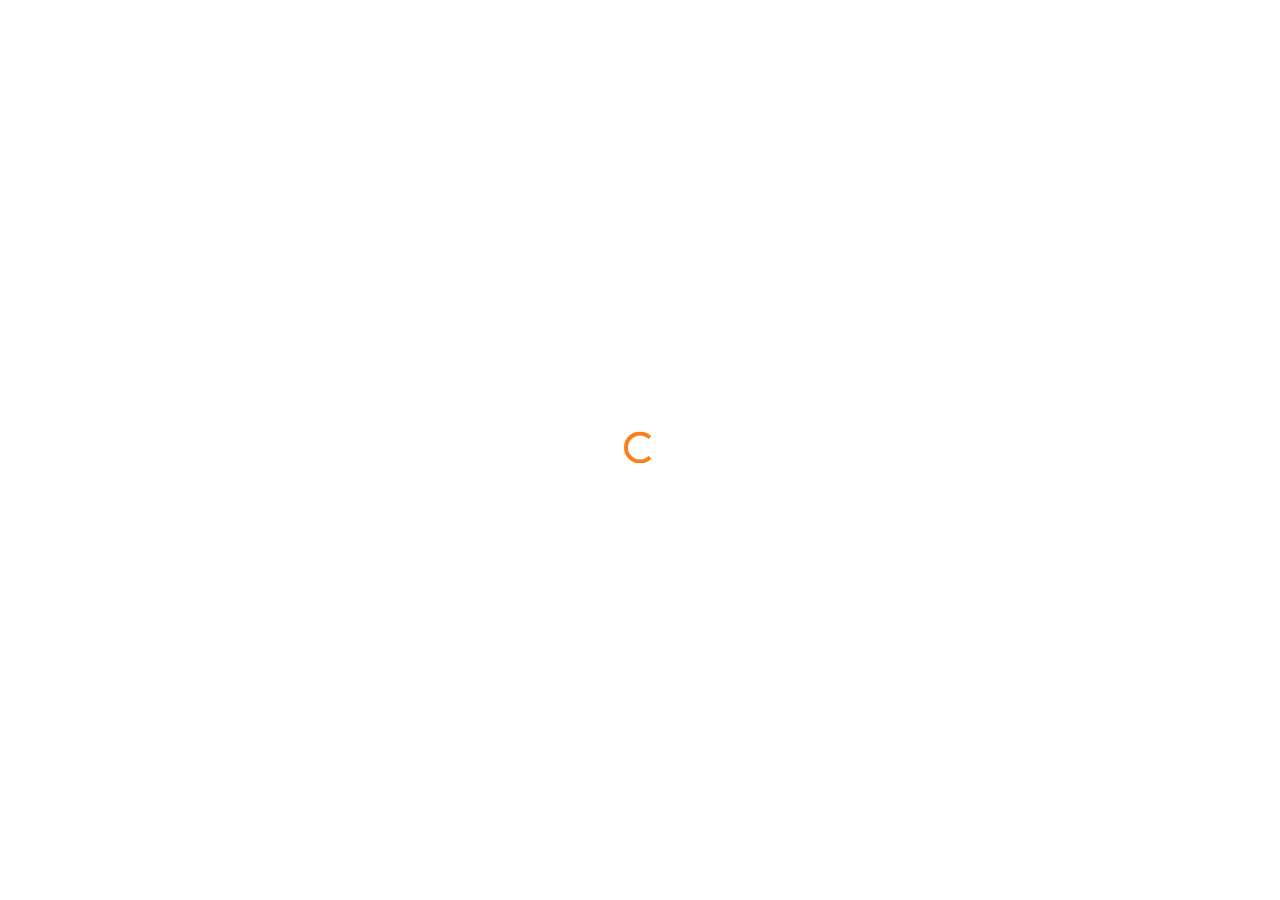
<file: uni_login.html>
<!doctype html>
<html lang="en">

<head>
	<title>GradChain</title>
	<meta charset="utf-8">

	<meta name="viewport" content="width=device-width, initial-scale=1, shrink-to-fit=no">

	<link href="https://fonts.googleapis.com/css?family=Open+Sans:300,400,700" rel="stylesheet">
	<link rel="stylesheet" href="fonts/icomoon/style.css">

	<link rel="stylesheet" href="css/bootstrap.min.css">
	<link rel="stylesheet" href="css/jquery-ui.css">
	<link rel="stylesheet" href="css/owl.carousel.min.css">
	<link rel="stylesheet" href="css/owl.theme.default.min.css">
	<link rel="stylesheet" href="css/owl.theme.default.min.css">

	<link rel="stylesheet" href="css/jquery.fancybox.min.css">

	<link rel="stylesheet" href="css/bootstrap-datepicker.css">

	<!-- <link rel="stylesheet" href="fonts/flaticon/font/flaticon.css"> -->

	<link rel="stylesheet" href="css/aos.css">

	<link rel="stylesheet" href="css/style.css">
	<link rel="stylesheet" href="css/style_a.css">
</head>

<body data-spy="scroll" data-target=".site-navbar-target" data-offset="300"
	style="background-image: url(images/net_work.png);">


	<div id="overlayer"></div>
	<div class="loader">
		<div class="spinner-border text-primary" role="status">
			<span class="sr-only">Loading...</span>
		</div>
	</div>


	<div class="site-wrap">

		<div class="site-mobile-menu site-navbar-target">
			<div class="site-mobile-menu-header">
				<div class="site-mobile-menu-close mt-3">
					<span class="icon-close2 js-menu-toggle"></span>
				</div>
			</div>
			<div class="site-mobile-menu-body"></div>
		</div>


		<header class="site-navbar  site-navbar-target " style="background-color:black;">

			<div class="container">
				<div class="row align-items-center">


					<div class="col-6 col-xl-4">

						<div style=" float: left;  ">

							<h1 class="mb-0 site-logo">
								<a href="index.html" class="h2 mb-0" style="color:white;">
									<img style=" top: -6px; left:5px;   position: relative; "
										src="images/logo-white.png" alt="Smiley face" height="42" width="42">

									GradChain</a>
							</h1>
						</div>

					</div>


					<div class="col-12 col-md-8 d-none d-xl-block">
						<nav class="site-navigation position-relative text-right" role="navigation">

							<ul class="site-menu main-menu js-clone-nav mr-auto d-none d-lg-block">
								<li><a href="index.html" class="nav-link">Home</a></li>
								<li><a href="qr_code.html" class="nav-link">Create QR code</a></li>
								<li><a href="index.html#about-section" class="nav-link">About Us</a></li>
								<li><a href="index.html#contact-section" class="nav-link">Contact</a></li>



							</ul>
						</nav>
					</div>


					<div class="col-6 d-inline-block d-xl-none ml-md-0 py-3" style="position: relative; top: 3px;"><a
							href="#" class="site-menu-toggle js-menu-toggle float-right"><span
								class="icon-menu h3"></span></a></div>


				</div>
			</div>

		</header>

		<!--
     
    <div class="site-blocks-cover overlay"   id="home-section">

     
    </div>  

-->

		<!-- //header-ends -->
		<!-- main content start-->

		<br><br><br><br><br><br>
		<div id="page-wrapper">

			<div class="main-page login-page ">
				<h3 class="title1">Institute Login</h3>

				<div class="widget-shadow">
					<div class="login-top">
						<h4>Use only your verified Metamask account for login! <br>- Only Member Institute can Login
						</h4>
					</div>
					<div class="login-body">
						<form>
							<input type="text" class="user" name="email" placeholder="Enter your email" required="">
							<input type="password" name="password" class="lock" placeholder="password">
							<input type="submit" name="Sign In" value="Login">

						</form>
					</div>
				</div>


			</div>

			<br>
		</div>
		<!--footer-->

		<br><br>
		<br><br><br>

		<footer class="site-footer" style="background-image: url(images/net_work.png);">
			<div class="container">


				<div class="row pt-4 mt-4 text-center">
					<div class="col-md-12">

						<div class="border-top pt-4">
							<p class="copyright"><small>
									Copyright &copy; rights reserved |By Umair Shahid
								</small></p>
						</div>

					</div>

				</div>

			</div>
		</footer>

	</div> <!-- .site-wrap -->

	<script src="js/jquery-3.3.1.min.js"></script>
	<script src="js/jquery-ui.js"></script>
	<script src="js/popper.min.js"></script>
	<script src="js/bootstrap.min.js"></script>
	<script src="js/owl.carousel.min.js"></script>
	<script src="js/jquery.countdown.min.js"></script>
	<script src="js/jquery.easing.1.3.js"></script>
	<script src="js/aos.js"></script>
	<script src="js/jquery.fancybox.min.js"></script>
	<script src="js/jquery.sticky.js"></script>
	<script src="js/isotope.pkgd.min.js"></script>
	<script src="js/main.js"></script>

	<!--more links-->

	<script src="js/classie.js"></script>
	<script>
		var menuLeft = document.getElementById('cbp-spmenu-s1'),
			showLeftPush = document.getElementById('showLeftPush'),
			body = document.body;

		showLeftPush.onclick = function () {
			classie.toggle(this, 'active');
			classie.toggle(body, 'cbp-spmenu-push-toright');
			classie.toggle(menuLeft, 'cbp-spmenu-open');
			disableOther('showLeftPush');
		};


		function disableOther(button) {
			if (button !== 'showLeftPush') {
				classie.toggle(showLeftPush, 'disabled');
			}
		}
	</script>
	<!--scrolling js
	<script src="js/jquery.nicescroll.js"></script>
-->
	<script src="js/scripts.js"></script>
	<!--//scrolling js-->
	<!-- Bootstrap Core JavaScript -->
	<script src="js/bootstrap.js"> </script>


</body>

</html>
</file>
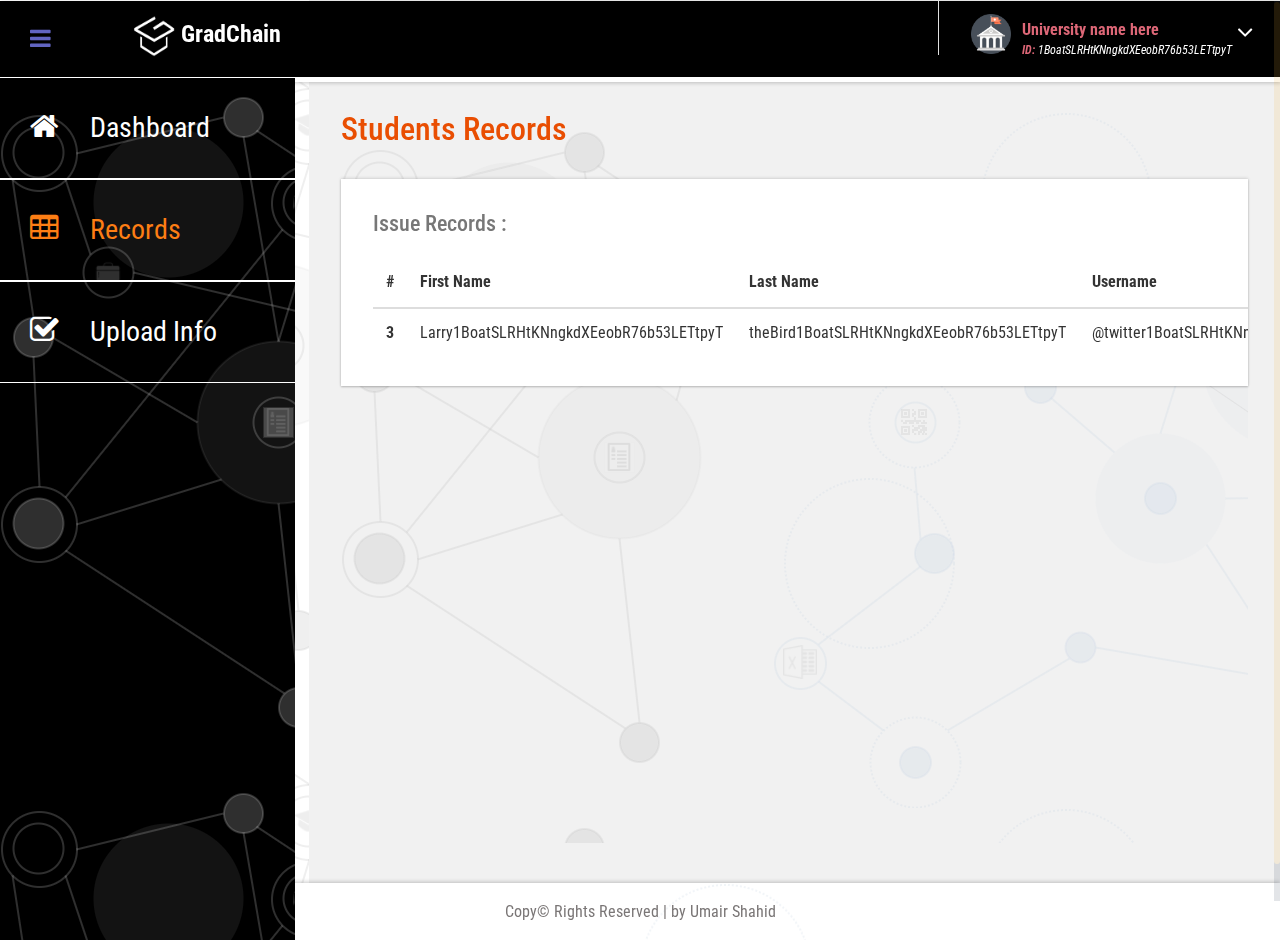
<file: uni_records.html>
<!DOCTYPE HTML>
<html>
<head>
<title>GradChain</title>
<meta name="viewport" content="width=device-width, initial-scale=1">
<meta http-equiv="Content-Type" content="text/html; charset=utf-8" />
<meta name="keywords"  />
<script type="application/x-javascript"> addEventListener("load", function() { setTimeout(hideURLbar, 0); }, false); function hideURLbar(){ window.scrollTo(0,1); } </script>
<!-- Bootstrap Core CSS -->
<link href="css/bootstrap.css" rel='stylesheet' type='text/css' />
<!-- Custom CSS -->
<link href="css/style_a.css" rel='stylesheet' type='text/css' />
<!-- font CSS -->
<!-- font-awesome icons -->
<link href="css/font-awesome.css" rel="stylesheet"> 
<!-- //font-awesome icons -->
 <!-- js-->
<script src="js/jquery-1.11.1.min.js"></script>
<script src="js/modernizr.custom.js"></script>
<!--webfonts-->
<link href='//fonts.googleapis.com/css?family=Roboto+Condensed:400,300,300italic,400italic,700,700italic' rel='stylesheet' type='text/css'>
<!--//webfonts--> 
<!--animate-->
<link href="css/animate.css" rel="stylesheet" type="text/css" media="all">
<script src="js/wow.min.js"></script>
	<script>
		 new WOW().init();
	</script>
<!--//end-animate-->
<!-- chart -->
<script src="js/Chart.js"></script>
<!-- //chart -->
<!--Calender-->
<link rel="stylesheet" href="css/clndr.css" type="text/css" />
<script src="js/underscore-min.js" type="text/javascript"></script>
<script src= "js/moment-2.2.1.js" type="text/javascript"></script>
<script src="js/clndr.js" type="text/javascript"></script>
<script src="js/site.js" type="text/javascript"></script>
<!--End Calender-->
<!-- Metis Menu -->
<script src="js/metisMenu.min.js"></script>
<script src="js/custom.js"></script>
<link href="css/custom.css" rel="stylesheet">
<!--//Metis Menu -->
</head> 
<body class="cbp-spmenu-push" style="background-image: url(images/net_work.png);">
	<div class="main-content">
		<!--left-fixed -navigation-->
		<div class=" sidebar" role="navigation"  >
            <div class="navbar-collapse" >
				<nav style="background-image: url(images/net_work.png);" class="cbp-spmenu cbp-spmenu-vertical cbp-spmenu-left" style="border-top: 1px solid white;" id="cbp-spmenu-s1">
					<ul class="nav" id="side-menu">
						<li >
							<a href="uni_home.html" ><i class="fa fa-home nav_icon"></i>Dashboard</a>
						</li>
						
						<li>
							<a href="uni_records.html" class="active"><i class="fa fa-table nav_icon"></i>Records</a>
						</li>
					
						<li>
							<a href="uni_form.html"><i class="fa fa-check-square-o nav_icon"></i>Upload Info</a>
						</li>
					
					</ul>
					<!-- //sidebar-collapse -->
				</nav>
			</div>
		</div>
		<!--left-fixed -navigation-->
		<!-- header-starts -->
		<div  class="sticky-header header-section" style="border-bottom: 5px solid white; " >
			<div class="header-left" >
				<!--toggle button start-->
				<button id="showLeftPush"><i class="fa fa-bars"></i></button>
				<!--toggle button end-->
				<!--logo -->
				<div class="logo">
					<a href="uni_home.html">
						
						
						<h1><img src="images/logo-white.png" height="42" width="42" alt=""> GradChain</h1>
						
					</a>
				</div>
				<!--//logo-->
				
			
				<div class="clearfix"> </div>
			</div>
			<div class="header-right"  >
				<div class="profile_details_left" ><!--notifications of menu start -->
					<ul class="nofitications-dropdown">
						
						<li class="dropdown head-dpdn" >
				<!--yaha if need-->	

						</li>	
						


					</ul>
					<div class="clearfix"> </div>
				</div>
				<!--notification menu end -->





				<div class="profile_details" >		
					<ul>
						<li class="dropdown profile_details_drop">
							<a href="#" class="dropdown-toggle" data-toggle="dropdown" aria-expanded="false">
								<div class="profile_img">	
									<span class="prfil-img"><img src="images/uni_icon.png" height="40" width="40" alt=""> </span> 
									<div class="user-name">
										<p>University name here</p>
										<span style="color: #DD6777;"><b>ID:</b> </span>
										<span style="color: white;">1BoatSLRHtKNngkdXEeobR76b53LETtpyT</span>
									</div>
									<i class="fa fa-angle-down lnr" style="color: white;"></i>
									<i class="fa fa-angle-up lnr"></i>
									<div class="clearfix"></div>	
								</div>	
							</a>
							<ul class="dropdown-menu drp-mnu">
								<li> <a href="#"><i class="fa fa-sign-out"></i> Logout</a> </li>
							</ul>
						</li>
					</ul>
				</div>

				<div class="clearfix"> </div>				
			</div>
			<div class="clearfix"> </div>	
		</div>
		<!-- //header-ends -->
		<!-- main content start-->
		<div id="page-wrapper">
			<div class="main-page" style="background-image: url(images/net_work.png);">
				<div class="tables">
					<h3 class="title1">Students Records</h3>
					
					
					<div class="table-responsive bs-example widget-shadow" data-example-id="hoverable-table"> 
						<h4>Issue Records :</h4>
						<table class="table table-hover">
							 <thead>
								  <tr>
									   <th>#</th>
										<th>First Name</th>
										 <th>Last Name</th>
										  <th>Username</th>
										 </tr> 
										</thead> 
										<tbody> 
											<tr> 
										 <th scope="row">3</th>
								    	  <td>Larry1BoatSLRHtKNngkdXEeobR76b53LETtpyT</td>
										   <td>theBird1BoatSLRHtKNngkdXEeobR76b53LETtpyT</td>
											<td>@twitter1BoatSLRHtKNngkdXEeobR76b53LETtpyT</td> 
														</tr>
													 </tbody>
													 </table>
					</div>
					
				
				</div>
			
				<br><br><br><br>
				<br><br><br><br>
				<br><br><br><br>
				<br><br><br><br>
				<br><br><br><br>
			</div>
			
		</div>
		<!--footer-->
		
		<div class="footer" style="background-image: url(images/net_work.png);">
			<p>Copy&copy; Rights Reserved | by Umair Shahid </p>
		 </div>
		 <!--//footer-->
	 </div>
	 <!-- Classie -->
		 <script src="js/classie.js"></script>
		 <script>
			 var menuLeft = document.getElementById( 'cbp-spmenu-s1' ),
				 showLeftPush = document.getElementById( 'showLeftPush' ),
				 body = document.body;
				 
			 showLeftPush.onclick = function() {
				 classie.toggle( this, 'active' );
				 classie.toggle( body, 'cbp-spmenu-push-toright' );
				 classie.toggle( menuLeft, 'cbp-spmenu-open' );
				 disableOther( 'showLeftPush' );
			 };
			 
 
			 function disableOther( button ) {
				 if( button !== 'showLeftPush' ) {
					 classie.toggle( showLeftPush, 'disabled' );
				 }
			 }
		 </script>
	 <!--scrolling js-->
	 <script src="js/jquery.nicescroll.js"></script>
	 <script src="js/scripts.js"></script>
	 <!--//scrolling js-->
	 <!-- Bootstrap Core JavaScript -->
	<script src="js/bootstrap.js"> </script>
 </body>
 </html>
</file>
<file: fonts/icomoon/style.css>
@font-face {
  font-family: 'icomoon';
  src:  url('fonts/icomoon.eot?10si43');
  src:  url('fonts/icomoon.eot?10si43#iefix') format('embedded-opentype'),
    url('fonts/icomoon.ttf?10si43') format('truetype'),
    url('fonts/icomoon.woff?10si43') format('woff'),
    url('fonts/icomoon.svg?10si43#icomoon') format('svg');
  font-weight: normal;
  font-style: normal;
}

[class^="icon-"], [class*=" icon-"] {
  /* use !important to prevent issues with browser extensions that change fonts */
  font-family: 'icomoon' !important;
  speak: none;
  font-style: normal;
  font-weight: normal;
  font-variant: normal;
  text-transform: none;
  line-height: 1;

  /* Better Font Rendering =========== */
  -webkit-font-smoothing: antialiased;
  -moz-osx-font-smoothing: grayscale;
}

.icon-asterisk:before {
  content: "\f069";
}
.icon-plus:before {
  content: "\f067";
}
.icon-question:before {
  content: "\f128";
}
.icon-minus:before {
  content: "\f068";
}
.icon-glass:before {
  content: "\f000";
}
.icon-music:before {
  content: "\f001";
}
.icon-search:before {
  content: "\f002";
}
.icon-envelope-o:before {
  content: "\f003";
}
.icon-heart:before {
  content: "\f004";
}
.icon-star:before {
  content: "\f005";
}
.icon-star-o:before {
  content: "\f006";
}
.icon-user:before {
  content: "\f007";
}
.icon-film:before {
  content: "\f008";
}
.icon-th-large:before {
  content: "\f009";
}
.icon-th:before {
  content: "\f00a";
}
.icon-th-list:before {
  content: "\f00b";
}
.icon-check:before {
  content: "\f00c";
}
.icon-close:before {
  content: "\f00d";
}
.icon-remove:before {
  content: "\f00d";
}
.icon-times:before {
  content: "\f00d";
}
.icon-search-plus:before {
  content: "\f00e";
}
.icon-search-minus:before {
  content: "\f010";
}
.icon-power-off:before {
  content: "\f011";
}
.icon-signal:before {
  content: "\f012";
}
.icon-cog:before {
  content: "\f013";
}
.icon-gear:before {
  content: "\f013";
}
.icon-trash-o:before {
  content: "\f014";
}
.icon-home:before {
  content: "\f015";
}
.icon-file-o:before {
  content: "\f016";
}
.icon-clock-o:before {
  content: "\f017";
}
.icon-road:before {
  content: "\f018";
}
.icon-download:before {
  content: "\f019";
}
.icon-arrow-circle-o-down:before {
  content: "\f01a";
}
.icon-arrow-circle-o-up:before {
  content: "\f01b";
}
.icon-inbox:before {
  content: "\f01c";
}
.icon-play-circle-o:before {
  content: "\f01d";
}
.icon-repeat:before {
  content: "\f01e";
}
.icon-rotate-right:before {
  content: "\f01e";
}
.icon-refresh:before {
  content: "\f021";
}
.icon-list-alt:before {
  content: "\f022";
}
.icon-lock:before {
  content: "\f023";
}
.icon-flag:before {
  content: "\f024";
}
.icon-headphones:before {
  content: "\f025";
}
.icon-volume-off:before {
  content: "\f026";
}
.icon-volume-down:before {
  content: "\f027";
}
.icon-volume-up:before {
  content: "\f028";
}
.icon-qrcode:before {
  content: "\f029";
}
.icon-barcode:before {
  content: "\f02a";
}
.icon-tag:before {
  content: "\f02b";
}
.icon-tags:before {
  content: "\f02c";
}
.icon-book:before {
  content: "\f02d";
}
.icon-bookmark:before {
  content: "\f02e";
}
.icon-print:before {
  content: "\f02f";
}
.icon-camera:before {
  content: "\f030";
}
.icon-font:before {
  content: "\f031";
}
.icon-bold:before {
  content: "\f032";
}
.icon-italic:before {
  content: "\f033";
}
.icon-text-height:before {
  content: "\f034";
}
.icon-text-width:before {
  content: "\f035";
}
.icon-align-left:before {
  content: "\f036";
}
.icon-align-center:before {
  content: "\f037";
}
.icon-align-right:before {
  content: "\f038";
}
.icon-align-justify:before {
  content: "\f039";
}
.icon-list:before {
  content: "\f03a";
}
.icon-dedent:before {
  content: "\f03b";
}
.icon-outdent:before {
  content: "\f03b";
}
.icon-indent:before {
  content: "\f03c";
}
.icon-video-camera:before {
  content: "\f03d";
}
.icon-image:before {
  content: "\f03e";
}
.icon-photo:before {
  content: "\f03e";
}
.icon-picture-o:before {
  content: "\f03e";
}
.icon-pencil:before {
  content: "\f040";
}
.icon-map-marker:before {
  content: "\f041";
}
.icon-adjust:before {
  content: "\f042";
}
.icon-tint:before {
  content: "\f043";
}
.icon-edit:before {
  content: "\f044";
}
.icon-pencil-square-o:before {
  content: "\f044";
}
.icon-share-square-o:before {
  content: "\f045";
}
.icon-check-square-o:before {
  content: "\f046";
}
.icon-arrows:before {
  content: "\f047";
}
.icon-step-backward:before {
  content: "\f048";
}
.icon-fast-backward:before {
  content: "\f049";
}
.icon-backward:before {
  content: "\f04a";
}
.icon-play:before {
  content: "\f04b";
}
.icon-pause:before {
  content: "\f04c";
}
.icon-stop:before {
  content: "\f04d";
}
.icon-forward:before {
  content: "\f04e";
}
.icon-fast-forward:before {
  content: "\f050";
}
.icon-step-forward:before {
  content: "\f051";
}
.icon-eject:before {
  content: "\f052";
}
.icon-chevron-left:before {
  content: "\f053";
}
.icon-chevron-right:before {
  content: "\f054";
}
.icon-plus-circle:before {
  content: "\f055";
}
.icon-minus-circle:before {
  content: "\f056";
}
.icon-times-circle:before {
  content: "\f057";
}
.icon-check-circle:before {
  content: "\f058";
}
.icon-question-circle:before {
  content: "\f059";
}
.icon-info-circle:before {
  content: "\f05a";
}
.icon-crosshairs:before {
  content: "\f05b";
}
.icon-times-circle-o:before {
  content: "\f05c";
}
.icon-check-circle-o:before {
  content: "\f05d";
}
.icon-ban:before {
  content: "\f05e";
}
.icon-arrow-left:before {
  content: "\f060";
}
.icon-arrow-right:before {
  content: "\f061";
}
.icon-arrow-up:before {
  content: "\f062";
}
.icon-arrow-down:before {
  content: "\f063";
}
.icon-mail-forward:before {
  content: "\f064";
}
.icon-share:before {
  content: "\f064";
}
.icon-expand:before {
  content: "\f065";
}
.icon-compress:before {
  content: "\f066";
}
.icon-exclamation-circle:before {
  content: "\f06a";
}
.icon-gift:before {
  content: "\f06b";
}
.icon-leaf:before {
  content: "\f06c";
}
.icon-fire:before {
  content: "\f06d";
}
.icon-eye:before {
  content: "\f06e";
}
.icon-eye-slash:before {
  content: "\f070";
}
.icon-exclamation-triangle:before {
  content: "\f071";
}
.icon-warning:before {
  content: "\f071";
}
.icon-plane:before {
  content: "\f072";
}
.icon-calendar:before {
  content: "\f073";
}
.icon-random:before {
  content: "\f074";
}
.icon-comment:before {
  content: "\f075";
}
.icon-magnet:before {
  content: "\f076";
}
.icon-chevron-up:before {
  content: "\f077";
}
.icon-chevron-down:before {
  content: "\f078";
}
.icon-retweet:before {
  content: "\f079";
}
.icon-shopping-cart:before {
  content: "\f07a";
}
.icon-folder:before {
  content: "\f07b";
}
.icon-folder-open:before {
  content: "\f07c";
}
.icon-arrows-v:before {
  content: "\f07d";
}
.icon-arrows-h:before {
  content: "\f07e";
}
.icon-bar-chart:before {
  content: "\f080";
}
.icon-bar-chart-o:before {
  content: "\f080";
}
.icon-twitter-square:before {
  content: "\f081";
}
.icon-facebook-square:before {
  content: "\f082";
}
.icon-camera-retro:before {
  content: "\f083";
}
.icon-key:before {
  content: "\f084";
}
.icon-cogs:before {
  content: "\f085";
}
.icon-gears:before {
  content: "\f085";
}
.icon-comments:before {
  content: "\f086";
}
.icon-thumbs-o-up:before {
  content: "\f087";
}
.icon-thumbs-o-down:before {
  content: "\f088";
}
.icon-star-half:before {
  content: "\f089";
}
.icon-heart-o:before {
  content: "\f08a";
}
.icon-sign-out:before {
  content: "\f08b";
}
.icon-linkedin-square:before {
  content: "\f08c";
}
.icon-thumb-tack:before {
  content: "\f08d";
}
.icon-external-link:before {
  content: "\f08e";
}
.icon-sign-in:before {
  content: "\f090";
}
.icon-trophy:before {
  content: "\f091";
}
.icon-github-square:before {
  content: "\f092";
}
.icon-upload:before {
  content: "\f093";
}
.icon-lemon-o:before {
  content: "\f094";
}
.icon-phone:before {
  content: "\f095";
}
.icon-square-o:before {
  content: "\f096";
}
.icon-bookmark-o:before {
  content: "\f097";
}
.icon-phone-square:before {
  content: "\f098";
}
.icon-twitter:before {
  content: "\f099";
}
.icon-facebook:before {
  content: "\f09a";
}
.icon-facebook-f:before {
  content: "\f09a";
}
.icon-github:before {
  content: "\f09b";
}
.icon-unlock:before {
  content: "\f09c";
}
.icon-credit-card:before {
  content: "\f09d";
}
.icon-feed:before {
  content: "\f09e";
}
.icon-rss:before {
  content: "\f09e";
}
.icon-hdd-o:before {
  content: "\f0a0";
}
.icon-bullhorn:before {
  content: "\f0a1";
}
.icon-bell-o:before {
  content: "\f0a2";
}
.icon-certificate:before {
  content: "\f0a3";
}
.icon-hand-o-right:before {
  content: "\f0a4";
}
.icon-hand-o-left:before {
  content: "\f0a5";
}
.icon-hand-o-up:before {
  content: "\f0a6";
}
.icon-hand-o-down:before {
  content: "\f0a7";
}
.icon-arrow-circle-left:before {
  content: "\f0a8";
}
.icon-arrow-circle-right:before {
  content: "\f0a9";
}
.icon-arrow-circle-up:before {
  content: "\f0aa";
}
.icon-arrow-circle-down:before {
  content: "\f0ab";
}
.icon-globe:before {
  content: "\f0ac";
}
.icon-wrench:before {
  content: "\f0ad";
}
.icon-tasks:before {
  content: "\f0ae";
}
.icon-filter:before {
  content: "\f0b0";
}
.icon-briefcase:before {
  content: "\f0b1";
}
.icon-arrows-alt:before {
  content: "\f0b2";
}
.icon-group:before {
  content: "\f0c0";
}
.icon-users:before {
  content: "\f0c0";
}
.icon-chain:before {
  content: "\f0c1";
}
.icon-link:before {
  content: "\f0c1";
}
.icon-cloud:before {
  content: "\f0c2";
}
.icon-flask:before {
  content: "\f0c3";
}
.icon-cut:before {
  content: "\f0c4";
}
.icon-scissors:before {
  content: "\f0c4";
}
.icon-copy:before {
  content: "\f0c5";
}
.icon-files-o:before {
  content: "\f0c5";
}
.icon-paperclip:before {
  content: "\f0c6";
}
.icon-floppy-o:before {
  content: "\f0c7";
}
.icon-save:before {
  content: "\f0c7";
}
.icon-square:before {
  content: "\f0c8";
}
.icon-bars:before {
  content: "\f0c9";
}
.icon-navicon:before {
  content: "\f0c9";
}
.icon-reorder:before {
  content: "\f0c9";
}
.icon-list-ul:before {
  content: "\f0ca";
}
.icon-list-ol:before {
  content: "\f0cb";
}
.icon-strikethrough:before {
  content: "\f0cc";
}
.icon-underline:before {
  content: "\f0cd";
}
.icon-table:before {
  content: "\f0ce";
}
.icon-magic:before {
  content: "\f0d0";
}
.icon-truck:before {
  content: "\f0d1";
}
.icon-pinterest:before {
  content: "\f0d2";
}
.icon-pinterest-square:before {
  content: "\f0d3";
}
.icon-google-plus-square:before {
  content: "\f0d4";
}
.icon-google-plus:before {
  content: "\f0d5";
}
.icon-money:before {
  content: "\f0d6";
}
.icon-caret-down:before {
  content: "\f0d7";
}
.icon-caret-up:before {
  content: "\f0d8";
}
.icon-caret-left:before {
  content: "\f0d9";
}
.icon-caret-right:before {
  content: "\f0da";
}
.icon-columns:before {
  content: "\f0db";
}
.icon-sort:before {
  content: "\f0dc";
}
.icon-unsorted:before {
  content: "\f0dc";
}
.icon-sort-desc:before {
  content: "\f0dd";
}
.icon-sort-down:before {
  content: "\f0dd";
}
.icon-sort-asc:before {
  content: "\f0de";
}
.icon-sort-up:before {
  content: "\f0de";
}
.icon-envelope:before {
  content: "\f0e0";
}
.icon-linkedin:before {
  content: "\f0e1";
}
.icon-rotate-left:before {
  content: "\f0e2";
}
.icon-undo:before {
  content: "\f0e2";
}
.icon-gavel:before {
  content: "\f0e3";
}
.icon-legal:before {
  content: "\f0e3";
}
.icon-dashboard:before {
  content: "\f0e4";
}
.icon-tachometer:before {
  content: "\f0e4";
}
.icon-comment-o:before {
  content: "\f0e5";
}
.icon-comments-o:before {
  content: "\f0e6";
}
.icon-bolt:before {
  content: "\f0e7";
}
.icon-flash:before {
  content: "\f0e7";
}
.icon-sitemap:before {
  content: "\f0e8";
}
.icon-umbrella:before {
  content: "\f0e9";
}
.icon-clipboard:before {
  content: "\f0ea";
}
.icon-paste:before {
  content: "\f0ea";
}
.icon-lightbulb-o:before {
  content: "\f0eb";
}
.icon-exchange:before {
  content: "\f0ec";
}
.icon-cloud-download:before {
  content: "\f0ed";
}
.icon-cloud-upload:before {
  content: "\f0ee";
}
.icon-user-md:before {
  content: "\f0f0";
}
.icon-stethoscope:before {
  content: "\f0f1";
}
.icon-suitcase:before {
  content: "\f0f2";
}
.icon-bell:before {
  content: "\f0f3";
}
.icon-coffee:before {
  content: "\f0f4";
}
.icon-cutlery:before {
  content: "\f0f5";
}
.icon-file-text-o:before {
  content: "\f0f6";
}
.icon-building-o:before {
  content: "\f0f7";
}
.icon-hospital-o:before {
  content: "\f0f8";
}
.icon-ambulance:before {
  content: "\f0f9";
}
.icon-medkit:before {
  content: "\f0fa";
}
.icon-fighter-jet:before {
  content: "\f0fb";
}
.icon-beer:before {
  content: "\f0fc";
}
.icon-h-square:before {
  content: "\f0fd";
}
.icon-plus-square:before {
  content: "\f0fe";
}
.icon-angle-double-left:before {
  content: "\f100";
}
.icon-angle-double-right:before {
  content: "\f101";
}
.icon-angle-double-up:before {
  content: "\f102";
}
.icon-angle-double-down:before {
  content: "\f103";
}
.icon-angle-left:before {
  content: "\f104";
}
.icon-angle-right:before {
  content: "\f105";
}
.icon-angle-up:before {
  content: "\f106";
}
.icon-angle-down:before {
  content: "\f107";
}
.icon-desktop:before {
  content: "\f108";
}
.icon-laptop:before {
  content: "\f109";
}
.icon-tablet:before {
  content: "\f10a";
}
.icon-mobile:before {
  content: "\f10b";
}
.icon-mobile-phone:before {
  content: "\f10b";
}
.icon-circle-o:before {
  content: "\f10c";
}
.icon-quote-left:before {
  content: "\f10d";
}
.icon-quote-right:before {
  content: "\f10e";
}
.icon-spinner:before {
  content: "\f110";
}
.icon-circle:before {
  content: "\f111";
}
.icon-mail-reply:before {
  content: "\f112";
}
.icon-reply:before {
  content: "\f112";
}
.icon-github-alt:before {
  content: "\f113";
}
.icon-folder-o:before {
  content: "\f114";
}
.icon-folder-open-o:before {
  content: "\f115";
}
.icon-smile-o:before {
  content: "\f118";
}
.icon-frown-o:before {
  content: "\f119";
}
.icon-meh-o:before {
  content: "\f11a";
}
.icon-gamepad:before {
  content: "\f11b";
}
.icon-keyboard-o:before {
  content: "\f11c";
}
.icon-flag-o:before {
  content: "\f11d";
}
.icon-flag-checkered:before {
  content: "\f11e";
}
.icon-terminal:before {
  content: "\f120";
}
.icon-code:before {
  content: "\f121";
}
.icon-mail-reply-all:before {
  content: "\f122";
}
.icon-reply-all:before {
  content: "\f122";
}
.icon-star-half-empty:before {
  content: "\f123";
}
.icon-star-half-full:before {
  content: "\f123";
}
.icon-star-half-o:before {
  content: "\f123";
}
.icon-location-arrow:before {
  content: "\f124";
}
.icon-crop:before {
  content: "\f125";
}
.icon-code-fork:before {
  content: "\f126";
}
.icon-chain-broken:before {
  content: "\f127";
}
.icon-unlink:before {
  content: "\f127";
}
.icon-info:before {
  content: "\f129";
}
.icon-exclamation:before {
  content: "\f12a";
}
.icon-superscript:before {
  content: "\f12b";
}
.icon-subscript:before {
  content: "\f12c";
}
.icon-eraser:before {
  content: "\f12d";
}
.icon-puzzle-piece:before {
  content: "\f12e";
}
.icon-microphone:before {
  content: "\f130";
}
.icon-microphone-slash:before {
  content: "\f131";
}
.icon-shield:before {
  content: "\f132";
}
.icon-calendar-o:before {
  content: "\f133";
}
.icon-fire-extinguisher:before {
  content: "\f134";
}
.icon-rocket:before {
  content: "\f135";
}
.icon-maxcdn:before {
  content: "\f136";
}
.icon-chevron-circle-left:before {
  content: "\f137";
}
.icon-chevron-circle-right:before {
  content: "\f138";
}
.icon-chevron-circle-up:before {
  content: "\f139";
}
.icon-chevron-circle-down:before {
  content: "\f13a";
}
.icon-html5:before {
  content: "\f13b";
}
.icon-css3:before {
  content: "\f13c";
}
.icon-anchor:before {
  content: "\f13d";
}
.icon-unlock-alt:before {
  content: "\f13e";
}
.icon-bullseye:before {
  content: "\f140";
}
.icon-ellipsis-h:before {
  content: "\f141";
}
.icon-ellipsis-v:before {
  content: "\f142";
}
.icon-rss-square:before {
  content: "\f143";
}
.icon-play-circle:before {
  content: "\f144";
}
.icon-ticket:before {
  content: "\f145";
}
.icon-minus-square:before {
  content: "\f146";
}
.icon-minus-square-o:before {
  content: "\f147";
}
.icon-level-up:before {
  content: "\f148";
}
.icon-level-down:before {
  content: "\f149";
}
.icon-check-square:before {
  content: "\f14a";
}
.icon-pencil-square:before {
  content: "\f14b";
}
.icon-external-link-square:before {
  content: "\f14c";
}
.icon-share-square:before {
  content: "\f14d";
}
.icon-compass:before {
  content: "\f14e";
}
.icon-caret-square-o-down:before {
  content: "\f150";
}
.icon-toggle-down:before {
  content: "\f150";
}
.icon-caret-square-o-up:before {
  content: "\f151";
}
.icon-toggle-up:before {
  content: "\f151";
}
.icon-caret-square-o-right:before {
  content: "\f152";
}
.icon-toggle-right:before {
  content: "\f152";
}
.icon-eur:before {
  content: "\f153";
}
.icon-euro:before {
  content: "\f153";
}
.icon-gbp:before {
  content: "\f154";
}
.icon-dollar:before {
  content: "\f155";
}
.icon-usd:before {
  content: "\f155";
}
.icon-inr:before {
  content: "\f156";
}
.icon-rupee:before {
  content: "\f156";
}
.icon-cny:before {
  content: "\f157";
}
.icon-jpy:before {
  content: "\f157";
}
.icon-rmb:before {
  content: "\f157";
}
.icon-yen:before {
  content: "\f157";
}
.icon-rouble:before {
  content: "\f158";
}
.icon-rub:before {
  content: "\f158";
}
.icon-ruble:before {
  content: "\f158";
}
.icon-krw:before {
  content: "\f159";
}
.icon-won:before {
  content: "\f159";
}
.icon-bitcoin:before {
  content: "\f15a";
}
.icon-btc:before {
  content: "\f15a";
}
.icon-file:before {
  content: "\f15b";
}
.icon-file-text:before {
  content: "\f15c";
}
.icon-sort-alpha-asc:before {
  content: "\f15d";
}
.icon-sort-alpha-desc:before {
  content: "\f15e";
}
.icon-sort-amount-asc:before {
  content: "\f160";
}
.icon-sort-amount-desc:before {
  content: "\f161";
}
.icon-sort-numeric-asc:before {
  content: "\f162";
}
.icon-sort-numeric-desc:before {
  content: "\f163";
}
.icon-thumbs-up:before {
  content: "\f164";
}
.icon-thumbs-down:before {
  content: "\f165";
}
.icon-youtube-square:before {
  content: "\f166";
}
.icon-youtube:before {
  content: "\f167";
}
.icon-xing:before {
  content: "\f168";
}
.icon-xing-square:before {
  content: "\f169";
}
.icon-youtube-play:before {
  content: "\f16a";
}
.icon-dropbox:before {
  content: "\f16b";
}
.icon-stack-overflow:before {
  content: "\f16c";
}
.icon-instagram:before {
  content: "\f16d";
}
.icon-flickr:before {
  content: "\f16e";
}
.icon-adn:before {
  content: "\f170";
}
.icon-bitbucket:before {
  content: "\f171";
}
.icon-bitbucket-square:before {
  content: "\f172";
}
.icon-tumblr:before {
  content: "\f173";
}
.icon-tumblr-square:before {
  content: "\f174";
}
.icon-long-arrow-down:before {
  content: "\f175";
}
.icon-long-arrow-up:before {
  content: "\f176";
}
.icon-long-arrow-left:before {
  content: "\f177";
}
.icon-long-arrow-right:before {
  content: "\f178";
}
.icon-apple:before {
  content: "\f179";
}
.icon-windows:before {
  content: "\f17a";
}
.icon-android:before {
  content: "\f17b";
}
.icon-linux:before {
  content: "\f17c";
}
.icon-dribbble:before {
  content: "\f17d";
}
.icon-skype:before {
  content: "\f17e";
}
.icon-foursquare:before {
  content: "\f180";
}
.icon-trello:before {
  content: "\f181";
}
.icon-female:before {
  content: "\f182";
}
.icon-male:before {
  content: "\f183";
}
.icon-gittip:before {
  content: "\f184";
}
.icon-gratipay:before {
  content: "\f184";
}
.icon-sun-o:before {
  content: "\f185";
}
.icon-moon-o:before {
  content: "\f186";
}
.icon-archive:before {
  content: "\f187";
}
.icon-bug:before {
  content: "\f188";
}
.icon-vk:before {
  content: "\f189";
}
.icon-weibo:before {
  content: "\f18a";
}
.icon-renren:before {
  content: "\f18b";
}
.icon-pagelines:before {
  content: "\f18c";
}
.icon-stack-exchange:before {
  content: "\f18d";
}
.icon-arrow-circle-o-right:before {
  content: "\f18e";
}
.icon-arrow-circle-o-left:before {
  content: "\f190";
}
.icon-caret-square-o-left:before {
  content: "\f191";
}
.icon-toggle-left:before {
  content: "\f191";
}
.icon-dot-circle-o:before {
  content: "\f192";
}
.icon-wheelchair:before {
  content: "\f193";
}
.icon-vimeo-square:before {
  content: "\f194";
}
.icon-try:before {
  content: "\f195";
}
.icon-turkish-lira:before {
  content: "\f195";
}
.icon-plus-square-o:before {
  content: "\f196";
}
.icon-space-shuttle:before {
  content: "\f197";
}
.icon-slack:before {
  content: "\f198";
}
.icon-envelope-square:before {
  content: "\f199";
}
.icon-wordpress:before {
  content: "\f19a";
}
.icon-openid:before {
  content: "\f19b";
}
.icon-bank:before {
  content: "\f19c";
}
.icon-institution:before {
  content: "\f19c";
}
.icon-university:before {
  content: "\f19c";
}
.icon-graduation-cap:before {
  content: "\f19d";
}
.icon-mortar-board:before {
  content: "\f19d";
}
.icon-yahoo:before {
  content: "\f19e";
}
.icon-google:before {
  content: "\f1a0";
}
.icon-reddit:before {
  content: "\f1a1";
}
.icon-reddit-square:before {
  content: "\f1a2";
}
.icon-stumbleupon-circle:before {
  content: "\f1a3";
}
.icon-stumbleupon:before {
  content: "\f1a4";
}
.icon-delicious:before {
  content: "\f1a5";
}
.icon-digg:before {
  content: "\f1a6";
}
.icon-pied-piper-pp:before {
  content: "\f1a7";
}
.icon-pied-piper-alt:before {
  content: "\f1a8";
}
.icon-drupal:before {
  content: "\f1a9";
}
.icon-joomla:before {
  content: "\f1aa";
}
.icon-language:before {
  content: "\f1ab";
}
.icon-fax:before {
  content: "\f1ac";
}
.icon-building:before {
  content: "\f1ad";
}
.icon-child:before {
  content: "\f1ae";
}
.icon-paw:before {
  content: "\f1b0";
}
.icon-spoon:before {
  content: "\f1b1";
}
.icon-cube:before {
  content: "\f1b2";
}
.icon-cubes:before {
  content: "\f1b3";
}
.icon-behance:before {
  content: "\f1b4";
}
.icon-behance-square:before {
  content: "\f1b5";
}
.icon-steam:before {
  content: "\f1b6";
}
.icon-steam-square:before {
  content: "\f1b7";
}
.icon-recycle:before {
  content: "\f1b8";
}
.icon-automobile:before {
  content: "\f1b9";
}
.icon-car:before {
  content: "\f1b9";
}
.icon-cab:before {
  content: "\f1ba";
}
.icon-taxi:before {
  content: "\f1ba";
}
.icon-tree:before {
  content: "\f1bb";
}
.icon-spotify:before {
  content: "\f1bc";
}
.icon-deviantart:before {
  content: "\f1bd";
}
.icon-soundcloud:before {
  content: "\f1be";
}
.icon-database:before {
  content: "\f1c0";
}
.icon-file-pdf-o:before {
  content: "\f1c1";
}
.icon-file-word-o:before {
  content: "\f1c2";
}
.icon-file-excel-o:before {
  content: "\f1c3";
}
.icon-file-powerpoint-o:before {
  content: "\f1c4";
}
.icon-file-image-o:before {
  content: "\f1c5";
}
.icon-file-photo-o:before {
  content: "\f1c5";
}
.icon-file-picture-o:before {
  content: "\f1c5";
}
.icon-file-archive-o:before {
  content: "\f1c6";
}
.icon-file-zip-o:before {
  content: "\f1c6";
}
.icon-file-audio-o:before {
  content: "\f1c7";
}
.icon-file-sound-o:before {
  content: "\f1c7";
}
.icon-file-movie-o:before {
  content: "\f1c8";
}
.icon-file-video-o:before {
  content: "\f1c8";
}
.icon-file-code-o:before {
  content: "\f1c9";
}
.icon-vine:before {
  content: "\f1ca";
}
.icon-codepen:before {
  content: "\f1cb";
}
.icon-jsfiddle:before {
  content: "\f1cc";
}
.icon-life-bouy:before {
  content: "\f1cd";
}
.icon-life-buoy:before {
  content: "\f1cd";
}
.icon-life-ring:before {
  content: "\f1cd";
}
.icon-life-saver:before {
  content: "\f1cd";
}
.icon-support:before {
  content: "\f1cd";
}
.icon-circle-o-notch:before {
  content: "\f1ce";
}
.icon-ra:before {
  content: "\f1d0";
}
.icon-rebel:before {
  content: "\f1d0";
}
.icon-resistance:before {
  content: "\f1d0";
}
.icon-empire:before {
  content: "\f1d1";
}
.icon-ge:before {
  content: "\f1d1";
}
.icon-git-square:before {
  content: "\f1d2";
}
.icon-git:before {
  content: "\f1d3";
}
.icon-hacker-news:before {
  content: "\f1d4";
}
.icon-y-combinator-square:before {
  content: "\f1d4";
}
.icon-yc-square:before {
  content: "\f1d4";
}
.icon-tencent-weibo:before {
  content: "\f1d5";
}
.icon-qq:before {
  content: "\f1d6";
}
.icon-wechat:before {
  content: "\f1d7";
}
.icon-weixin:before {
  content: "\f1d7";
}
.icon-paper-plane:before {
  content: "\f1d8";
}
.icon-send:before {
  content: "\f1d8";
}
.icon-paper-plane-o:before {
  content: "\f1d9";
}
.icon-send-o:before {
  content: "\f1d9";
}
.icon-history:before {
  content: "\f1da";
}
.icon-circle-thin:before {
  content: "\f1db";
}
.icon-header:before {
  content: "\f1dc";
}
.icon-paragraph:before {
  content: "\f1dd";
}
.icon-sliders:before {
  content: "\f1de";
}
.icon-share-alt:before {
  content: "\f1e0";
}
.icon-share-alt-square:before {
  content: "\f1e1";
}
.icon-bomb:before {
  content: "\f1e2";
}
.icon-futbol-o:before {
  content: "\f1e3";
}
.icon-soccer-ball-o:before {
  content: "\f1e3";
}
.icon-tty:before {
  content: "\f1e4";
}
.icon-binoculars:before {
  content: "\f1e5";
}
.icon-plug:before {
  content: "\f1e6";
}
.icon-slideshare:before {
  content: "\f1e7";
}
.icon-twitch:before {
  content: "\f1e8";
}
.icon-yelp:before {
  content: "\f1e9";
}
.icon-newspaper-o:before {
  content: "\f1ea";
}
.icon-wifi:before {
  content: "\f1eb";
}
.icon-calculator:before {
  content: "\f1ec";
}
.icon-paypal:before {
  content: "\f1ed";
}
.icon-google-wallet:before {
  content: "\f1ee";
}
.icon-cc-visa:before {
  content: "\f1f0";
}
.icon-cc-mastercard:before {
  content: "\f1f1";
}
.icon-cc-discover:before {
  content: "\f1f2";
}
.icon-cc-amex:before {
  content: "\f1f3";
}
.icon-cc-paypal:before {
  content: "\f1f4";
}
.icon-cc-stripe:before {
  content: "\f1f5";
}
.icon-bell-slash:before {
  content: "\f1f6";
}
.icon-bell-slash-o:before {
  content: "\f1f7";
}
.icon-trash:before {
  content: "\f1f8";
}
.icon-copyright:before {
  content: "\f1f9";
}
.icon-at:before {
  content: "\f1fa";
}
.icon-eyedropper:before {
  content: "\f1fb";
}
.icon-paint-brush:before {
  content: "\f1fc";
}
.icon-birthday-cake:before {
  content: "\f1fd";
}
.icon-area-chart:before {
  content: "\f1fe";
}
.icon-pie-chart:before {
  content: "\f200";
}
.icon-line-chart:before {
  content: "\f201";
}
.icon-lastfm:before {
  content: "\f202";
}
.icon-lastfm-square:before {
  content: "\f203";
}
.icon-toggle-off:before {
  content: "\f204";
}
.icon-toggle-on:before {
  content: "\f205";
}
.icon-bicycle:before {
  content: "\f206";
}
.icon-bus:before {
  content: "\f207";
}
.icon-ioxhost:before {
  content: "\f208";
}
.icon-angellist:before {
  content: "\f209";
}
.icon-cc:before {
  content: "\f20a";
}
.icon-ils:before {
  content: "\f20b";
}
.icon-shekel:before {
  content: "\f20b";
}
.icon-sheqel:before {
  content: "\f20b";
}
.icon-meanpath:before {
  content: "\f20c";
}
.icon-buysellads:before {
  content: "\f20d";
}
.icon-connectdevelop:before {
  content: "\f20e";
}
.icon-dashcube:before {
  content: "\f210";
}
.icon-forumbee:before {
  content: "\f211";
}
.icon-leanpub:before {
  content: "\f212";
}
.icon-sellsy:before {
  content: "\f213";
}
.icon-shirtsinbulk:before {
  content: "\f214";
}
.icon-simplybuilt:before {
  content: "\f215";
}
.icon-skyatlas:before {
  content: "\f216";
}
.icon-cart-plus:before {
  content: "\f217";
}
.icon-cart-arrow-down:before {
  content: "\f218";
}
.icon-diamond:before {
  content: "\f219";
}
.icon-ship:before {
  content: "\f21a";
}
.icon-user-secret:before {
  content: "\f21b";
}
.icon-motorcycle:before {
  content: "\f21c";
}
.icon-street-view:before {
  content: "\f21d";
}
.icon-heartbeat:before {
  content: "\f21e";
}
.icon-venus:before {
  content: "\f221";
}
.icon-mars:before {
  content: "\f222";
}
.icon-mercury:before {
  content: "\f223";
}
.icon-intersex:before {
  content: "\f224";
}
.icon-transgender:before {
  content: "\f224";
}
.icon-transgender-alt:before {
  content: "\f225";
}
.icon-venus-double:before {
  content: "\f226";
}
.icon-mars-double:before {
  content: "\f227";
}
.icon-venus-mars:before {
  content: "\f228";
}
.icon-mars-stroke:before {
  content: "\f229";
}
.icon-mars-stroke-v:before {
  content: "\f22a";
}
.icon-mars-stroke-h:before {
  content: "\f22b";
}
.icon-neuter:before {
  content: "\f22c";
}
.icon-genderless:before {
  content: "\f22d";
}
.icon-facebook-official:before {
  content: "\f230";
}
.icon-pinterest-p:before {
  content: "\f231";
}
.icon-whatsapp:before {
  content: "\f232";
}
.icon-server:before {
  content: "\f233";
}
.icon-user-plus:before {
  content: "\f234";
}
.icon-user-times:before {
  content: "\f235";
}
.icon-bed:before {
  content: "\f236";
}
.icon-hotel:before {
  content: "\f236";
}
.icon-viacoin:before {
  content: "\f237";
}
.icon-train:before {
  content: "\f238";
}
.icon-subway:before {
  content: "\f239";
}
.icon-medium:before {
  content: "\f23a";
}
.icon-y-combinator:before {
  content: "\f23b";
}
.icon-yc:before {
  content: "\f23b";
}
.icon-optin-monster:before {
  content: "\f23c";
}
.icon-opencart:before {
  content: "\f23d";
}
.icon-expeditedssl:before {
  content: "\f23e";
}
.icon-battery:before {
  content: "\f240";
}
.icon-battery-4:before {
  content: "\f240";
}
.icon-battery-full:before {
  content: "\f240";
}
.icon-battery-3:before {
  content: "\f241";
}
.icon-battery-three-quarters:before {
  content: "\f241";
}
.icon-battery-2:before {
  content: "\f242";
}
.icon-battery-half:before {
  content: "\f242";
}
.icon-battery-1:before {
  content: "\f243";
}
.icon-battery-quarter:before {
  content: "\f243";
}
.icon-battery-0:before {
  content: "\f244";
}
.icon-battery-empty:before {
  content: "\f244";
}
.icon-mouse-pointer:before {
  content: "\f245";
}
.icon-i-cursor:before {
  content: "\f246";
}
.icon-object-group:before {
  content: "\f247";
}
.icon-object-ungroup:before {
  content: "\f248";
}
.icon-sticky-note:before {
  content: "\f249";
}
.icon-sticky-note-o:before {
  content: "\f24a";
}
.icon-cc-jcb:before {
  content: "\f24b";
}
.icon-cc-diners-club:before {
  content: "\f24c";
}
.icon-clone:before {
  content: "\f24d";
}
.icon-balance-scale:before {
  content: "\f24e";
}
.icon-hourglass-o:before {
  content: "\f250";
}
.icon-hourglass-1:before {
  content: "\f251";
}
.icon-hourglass-start:before {
  content: "\f251";
}
.icon-hourglass-2:before {
  content: "\f252";
}
.icon-hourglass-half:before {
  content: "\f252";
}
.icon-hourglass-3:before {
  content: "\f253";
}
.icon-hourglass-end:before {
  content: "\f253";
}
.icon-hourglass:before {
  content: "\f254";
}
.icon-hand-grab-o:before {
  content: "\f255";
}
.icon-hand-rock-o:before {
  content: "\f255";
}
.icon-hand-paper-o:before {
  content: "\f256";
}
.icon-hand-stop-o:before {
  content: "\f256";
}
.icon-hand-scissors-o:before {
  content: "\f257";
}
.icon-hand-lizard-o:before {
  content: "\f258";
}
.icon-hand-spock-o:before {
  content: "\f259";
}
.icon-hand-pointer-o:before {
  content: "\f25a";
}
.icon-hand-peace-o:before {
  content: "\f25b";
}
.icon-trademark:before {
  content: "\f25c";
}
.icon-registered:before {
  content: "\f25d";
}
.icon-creative-commons:before {
  content: "\f25e";
}
.icon-gg:before {
  content: "\f260";
}
.icon-gg-circle:before {
  content: "\f261";
}
.icon-tripadvisor:before {
  content: "\f262";
}
.icon-odnoklassniki:before {
  content: "\f263";
}
.icon-odnoklassniki-square:before {
  content: "\f264";
}
.icon-get-pocket:before {
  content: "\f265";
}
.icon-wikipedia-w:before {
  content: "\f266";
}
.icon-safari:before {
  content: "\f267";
}
.icon-chrome:before {
  content: "\f268";
}
.icon-firefox:before {
  content: "\f269";
}
.icon-opera:before {
  content: "\f26a";
}
.icon-internet-explorer:before {
  content: "\f26b";
}
.icon-television:before {
  content: "\f26c";
}
.icon-tv:before {
  content: "\f26c";
}
.icon-contao:before {
  content: "\f26d";
}
.icon-500px:before {
  content: "\f26e";
}
.icon-amazon:before {
  content: "\f270";
}
.icon-calendar-plus-o:before {
  content: "\f271";
}
.icon-calendar-minus-o:before {
  content: "\f272";
}
.icon-calendar-times-o:before {
  content: "\f273";
}
.icon-calendar-check-o:before {
  content: "\f274";
}
.icon-industry:before {
  content: "\f275";
}
.icon-map-pin:before {
  content: "\f276";
}
.icon-map-signs:before {
  content: "\f277";
}
.icon-map-o:before {
  content: "\f278";
}
.icon-map:before {
  content: "\f279";
}
.icon-commenting:before {
  content: "\f27a";
}
.icon-commenting-o:before {
  content: "\f27b";
}
.icon-houzz:before {
  content: "\f27c";
}
.icon-vimeo:before {
  content: "\f27d";
}
.icon-black-tie:before {
  content: "\f27e";
}
.icon-fonticons:before {
  content: "\f280";
}
.icon-reddit-alien:before {
  content: "\f281";
}
.icon-edge:before {
  content: "\f282";
}
.icon-credit-card-alt:before {
  content: "\f283";
}
.icon-codiepie:before {
  content: "\f284";
}
.icon-modx:before {
  content: "\f285";
}
.icon-fort-awesome:before {
  content: "\f286";
}
.icon-usb:before {
  content: "\f287";
}
.icon-product-hunt:before {
  content: "\f288";
}
.icon-mixcloud:before {
  content: "\f289";
}
.icon-scribd:before {
  content: "\f28a";
}
.icon-pause-circle:before {
  content: "\f28b";
}
.icon-pause-circle-o:before {
  content: "\f28c";
}
.icon-stop-circle:before {
  content: "\f28d";
}
.icon-stop-circle-o:before {
  content: "\f28e";
}
.icon-shopping-bag:before {
  content: "\f290";
}
.icon-shopping-basket:before {
  content: "\f291";
}
.icon-hashtag:before {
  content: "\f292";
}
.icon-bluetooth:before {
  content: "\f293";
}
.icon-bluetooth-b:before {
  content: "\f294";
}
.icon-percent:before {
  content: "\f295";
}
.icon-gitlab:before {
  content: "\f296";
}
.icon-wpbeginner:before {
  content: "\f297";
}
.icon-wpforms:before {
  content: "\f298";
}
.icon-envira:before {
  content: "\f299";
}
.icon-universal-access:before {
  content: "\f29a";
}
.icon-wheelchair-alt:before {
  content: "\f29b";
}
.icon-question-circle-o:before {
  content: "\f29c";
}
.icon-blind:before {
  content: "\f29d";
}
.icon-audio-description:before {
  content: "\f29e";
}
.icon-volume-control-phone:before {
  content: "\f2a0";
}
.icon-braille:before {
  content: "\f2a1";
}
.icon-assistive-listening-systems:before {
  content: "\f2a2";
}
.icon-american-sign-language-interpreting:before {
  content: "\f2a3";
}
.icon-asl-interpreting:before {
  content: "\f2a3";
}
.icon-deaf:before {
  content: "\f2a4";
}
.icon-deafness:before {
  content: "\f2a4";
}
.icon-hard-of-hearing:before {
  content: "\f2a4";
}
.icon-glide:before {
  content: "\f2a5";
}
.icon-glide-g:before {
  content: "\f2a6";
}
.icon-sign-language:before {
  content: "\f2a7";
}
.icon-signing:before {
  content: "\f2a7";
}
.icon-low-vision:before {
  content: "\f2a8";
}
.icon-viadeo:before {
  content: "\f2a9";
}
.icon-viadeo-square:before {
  content: "\f2aa";
}
.icon-snapchat:before {
  content: "\f2ab";
}
.icon-snapchat-ghost:before {
  content: "\f2ac";
}
.icon-snapchat-square:before {
  content: "\f2ad";
}
.icon-pied-piper:before {
  content: "\f2ae";
}
.icon-first-order:before {
  content: "\f2b0";
}
.icon-yoast:before {
  content: "\f2b1";
}
.icon-themeisle:before {
  content: "\f2b2";
}
.icon-google-plus-circle:before {
  content: "\f2b3";
}
.icon-google-plus-official:before {
  content: "\f2b3";
}
.icon-fa:before {
  content: "\f2b4";
}
.icon-font-awesome:before {
  content: "\f2b4";
}
.icon-handshake-o:before {
  content: "\f2b5";
}
.icon-envelope-open:before {
  content: "\f2b6";
}
.icon-envelope-open-o:before {
  content: "\f2b7";
}
.icon-linode:before {
  content: "\f2b8";
}
.icon-address-book:before {
  content: "\f2b9";
}
.icon-address-book-o:before {
  content: "\f2ba";
}
.icon-address-card:before {
  content: "\f2bb";
}
.icon-vcard:before {
  content: "\f2bb";
}
.icon-address-card-o:before {
  content: "\f2bc";
}
.icon-vcard-o:before {
  content: "\f2bc";
}
.icon-user-circle:before {
  content: "\f2bd";
}
.icon-user-circle-o:before {
  content: "\f2be";
}
.icon-user-o:before {
  content: "\f2c0";
}
.icon-id-badge:before {
  content: "\f2c1";
}
.icon-drivers-license:before {
  content: "\f2c2";
}
.icon-id-card:before {
  content: "\f2c2";
}
.icon-drivers-license-o:before {
  content: "\f2c3";
}
.icon-id-card-o:before {
  content: "\f2c3";
}
.icon-quora:before {
  content: "\f2c4";
}
.icon-free-code-camp:before {
  content: "\f2c5";
}
.icon-telegram:before {
  content: "\f2c6";
}
.icon-thermometer:before {
  content: "\f2c7";
}
.icon-thermometer-4:before {
  content: "\f2c7";
}
.icon-thermometer-full:before {
  content: "\f2c7";
}
.icon-thermometer-3:before {
  content: "\f2c8";
}
.icon-thermometer-three-quarters:before {
  content: "\f2c8";
}
.icon-thermometer-2:before {
  content: "\f2c9";
}
.icon-thermometer-half:before {
  content: "\f2c9";
}
.icon-thermometer-1:before {
  content: "\f2ca";
}
.icon-thermometer-quarter:before {
  content: "\f2ca";
}
.icon-thermometer-0:before {
  content: "\f2cb";
}
.icon-thermometer-empty:before {
  content: "\f2cb";
}
.icon-shower:before {
  content: "\f2cc";
}
.icon-bath:before {
  content: "\f2cd";
}
.icon-bathtub:before {
  content: "\f2cd";
}
.icon-s15:before {
  content: "\f2cd";
}
.icon-podcast:before {
  content: "\f2ce";
}
.icon-window-maximize:before {
  content: "\f2d0";
}
.icon-window-minimize:before {
  content: "\f2d1";
}
.icon-window-restore:before {
  content: "\f2d2";
}
.icon-times-rectangle:before {
  content: "\f2d3";
}
.icon-window-close:before {
  content: "\f2d3";
}
.icon-times-rectangle-o:before {
  content: "\f2d4";
}
.icon-window-close-o:before {
  content: "\f2d4";
}
.icon-bandcamp:before {
  content: "\f2d5";
}
.icon-grav:before {
  content: "\f2d6";
}
.icon-etsy:before {
  content: "\f2d7";
}
.icon-imdb:before {
  content: "\f2d8";
}
.icon-ravelry:before {
  content: "\f2d9";
}
.icon-eercast:before {
  content: "\f2da";
}
.icon-microchip:before {
  content: "\f2db";
}
.icon-snowflake-o:before {
  content: "\f2dc";
}
.icon-superpowers:before {
  content: "\f2dd";
}
.icon-wpexplorer:before {
  content: "\f2de";
}
.icon-meetup:before {
  content: "\f2e0";
}
.icon-3d_rotation:before {
  content: "\e84d";
}
.icon-ac_unit:before {
  content: "\eb3b";
}
.icon-alarm:before {
  content: "\e855";
}
.icon-access_alarms:before {
  content: "\e191";
}
.icon-schedule:before {
  content: "\e8b5";
}
.icon-accessibility:before {
  content: "\e84e";
}
.icon-accessible:before {
  content: "\e914";
}
.icon-account_balance:before {
  content: "\e84f";
}
.icon-account_balance_wallet:before {
  content: "\e850";
}
.icon-account_box:before {
  content: "\e851";
}
.icon-account_circle:before {
  content: "\e853";
}
.icon-adb:before {
  content: "\e60e";
}
.icon-add:before {
  content: "\e145";
}
.icon-add_a_photo:before {
  content: "\e439";
}
.icon-alarm_add:before {
  content: "\e856";
}
.icon-add_alert:before {
  content: "\e003";
}
.icon-add_box:before {
  content: "\e146";
}
.icon-add_circle:before {
  content: "\e147";
}
.icon-control_point:before {
  content: "\e3ba";
}
.icon-add_location:before {
  content: "\e567";
}
.icon-add_shopping_cart:before {
  content: "\e854";
}
.icon-queue:before {
  content: "\e03c";
}
.icon-add_to_queue:before {
  content: "\e05c";
}
.icon-adjust2:before {
  content: "\e39e";
}
.icon-airline_seat_flat:before {
  content: "\e630";
}
.icon-airline_seat_flat_angled:before {
  content: "\e631";
}
.icon-airline_seat_individual_suite:before {
  content: "\e632";
}
.icon-airline_seat_legroom_extra:before {
  content: "\e633";
}
.icon-airline_seat_legroom_normal:before {
  content: "\e634";
}
.icon-airline_seat_legroom_reduced:before {
  content: "\e635";
}
.icon-airline_seat_recline_extra:before {
  content: "\e636";
}
.icon-airline_seat_recline_normal:before {
  content: "\e637";
}
.icon-flight:before {
  content: "\e539";
}
.icon-airplanemode_inactive:before {
  content: "\e194";
}
.icon-airplay:before {
  content: "\e055";
}
.icon-airport_shuttle:before {
  content: "\eb3c";
}
.icon-alarm_off:before {
  content: "\e857";
}
.icon-alarm_on:before {
  content: "\e858";
}
.icon-album:before {
  content: "\e019";
}
.icon-all_inclusive:before {
  content: "\eb3d";
}
.icon-all_out:before {
  content: "\e90b";
}
.icon-android2:before {
  content: "\e859";
}
.icon-announcement:before {
  content: "\e85a";
}
.icon-apps:before {
  content: "\e5c3";
}
.icon-archive2:before {
  content: "\e149";
}
.icon-arrow_back:before {
  content: "\e5c4";
}
.icon-arrow_downward:before {
  content: "\e5db";
}
.icon-arrow_drop_down:before {
  content: "\e5c5";
}
.icon-arrow_drop_down_circle:before {
  content: "\e5c6";
}
.icon-arrow_drop_up:before {
  content: "\e5c7";
}
.icon-arrow_forward:before {
  content: "\e5c8";
}
.icon-arrow_upward:before {
  content: "\e5d8";
}
.icon-art_track:before {
  content: "\e060";
}
.icon-aspect_ratio:before {
  content: "\e85b";
}
.icon-poll:before {
  content: "\e801";
}
.icon-assignment:before {
  content: "\e85d";
}
.icon-assignment_ind:before {
  content: "\e85e";
}
.icon-assignment_late:before {
  content: "\e85f";
}
.icon-assignment_return:before {
  content: "\e860";
}
.icon-assignment_returned:before {
  content: "\e861";
}
.icon-assignment_turned_in:before {
  content: "\e862";
}
.icon-assistant:before {
  content: "\e39f";
}
.icon-flag2:before {
  content: "\e153";
}
.icon-attach_file:before {
  content: "\e226";
}
.icon-attach_money:before {
  content: "\e227";
}
.icon-attachment:before {
  content: "\e2bc";
}
.icon-audiotrack:before {
  content: "\e3a1";
}
.icon-autorenew:before {
  content: "\e863";
}
.icon-av_timer:before {
  content: "\e01b";
}
.icon-backspace:before {
  content: "\e14a";
}
.icon-cloud_upload:before {
  content: "\e2c3";
}
.icon-battery_alert:before {
  content: "\e19c";
}
.icon-battery_charging_full:before {
  content: "\e1a3";
}
.icon-battery_std:before {
  content: "\e1a5";
}
.icon-battery_unknown:before {
  content: "\e1a6";
}
.icon-beach_access:before {
  content: "\eb3e";
}
.icon-beenhere:before {
  content: "\e52d";
}
.icon-block:before {
  content: "\e14b";
}
.icon-bluetooth2:before {
  content: "\e1a7";
}
.icon-bluetooth_searching:before {
  content: "\e1aa";
}
.icon-bluetooth_connected:before {
  content: "\e1a8";
}
.icon-bluetooth_disabled:before {
  content: "\e1a9";
}
.icon-blur_circular:before {
  content: "\e3a2";
}
.icon-blur_linear:before {
  content: "\e3a3";
}
.icon-blur_off:before {
  content: "\e3a4";
}
.icon-blur_on:before {
  content: "\e3a5";
}
.icon-class:before {
  content: "\e86e";
}
.icon-turned_in:before {
  content: "\e8e6";
}
.icon-turned_in_not:before {
  content: "\e8e7";
}
.icon-border_all:before {
  content: "\e228";
}
.icon-border_bottom:before {
  content: "\e229";
}
.icon-border_clear:before {
  content: "\e22a";
}
.icon-border_color:before {
  content: "\e22b";
}
.icon-border_horizontal:before {
  content: "\e22c";
}
.icon-border_inner:before {
  content: "\e22d";
}
.icon-border_left:before {
  content: "\e22e";
}
.icon-border_outer:before {
  content: "\e22f";
}
.icon-border_right:before {
  content: "\e230";
}
.icon-border_style:before {
  content: "\e231";
}
.icon-border_top:before {
  content: "\e232";
}
.icon-border_vertical:before {
  content: "\e233";
}
.icon-branding_watermark:before {
  content: "\e06b";
}
.icon-brightness_1:before {
  content: "\e3a6";
}
.icon-brightness_2:before {
  content: "\e3a7";
}
.icon-brightness_3:before {
  content: "\e3a8";
}
.icon-brightness_4:before {
  content: "\e3a9";
}
.icon-brightness_low:before {
  content: "\e1ad";
}
.icon-brightness_medium:before {
  content: "\e1ae";
}
.icon-brightness_high:before {
  content: "\e1ac";
}
.icon-brightness_auto:before {
  content: "\e1ab";
}
.icon-broken_image:before {
  content: "\e3ad";
}
.icon-brush:before {
  content: "\e3ae";
}
.icon-bubble_chart:before {
  content: "\e6dd";
}
.icon-bug_report:before {
  content: "\e868";
}
.icon-build:before {
  content: "\e869";
}
.icon-burst_mode:before {
  content: "\e43c";
}
.icon-domain:before {
  content: "\e7ee";
}
.icon-business_center:before {
  content: "\eb3f";
}
.icon-cached:before {
  content: "\e86a";
}
.icon-cake:before {
  content: "\e7e9";
}
.icon-phone2:before {
  content: "\e0cd";
}
.icon-call_end:before {
  content: "\e0b1";
}
.icon-call_made:before {
  content: "\e0b2";
}
.icon-merge_type:before {
  content: "\e252";
}
.icon-call_missed:before {
  content: "\e0b4";
}
.icon-call_missed_outgoing:before {
  content: "\e0e4";
}
.icon-call_received:before {
  content: "\e0b5";
}
.icon-call_split:before {
  content: "\e0b6";
}
.icon-call_to_action:before {
  content: "\e06c";
}
.icon-camera2:before {
  content: "\e3af";
}
.icon-photo_camera:before {
  content: "\e412";
}
.icon-camera_enhance:before {
  content: "\e8fc";
}
.icon-camera_front:before {
  content: "\e3b1";
}
.icon-camera_rear:before {
  content: "\e3b2";
}
.icon-camera_roll:before {
  content: "\e3b3";
}
.icon-cancel:before {
  content: "\e5c9";
}
.icon-redeem:before {
  content: "\e8b1";
}
.icon-card_membership:before {
  content: "\e8f7";
}
.icon-card_travel:before {
  content: "\e8f8";
}
.icon-casino:before {
  content: "\eb40";
}
.icon-cast:before {
  content: "\e307";
}
.icon-cast_connected:before {
  content: "\e308";
}
.icon-center_focus_strong:before {
  content: "\e3b4";
}
.icon-center_focus_weak:before {
  content: "\e3b5";
}
.icon-change_history:before {
  content: "\e86b";
}
.icon-chat:before {
  content: "\e0b7";
}
.icon-chat_bubble:before {
  content: "\e0ca";
}
.icon-chat_bubble_outline:before {
  content: "\e0cb";
}
.icon-check2:before {
  content: "\e5ca";
}
.icon-check_box:before {
  content: "\e834";
}
.icon-check_box_outline_blank:before {
  content: "\e835";
}
.icon-check_circle:before {
  content: "\e86c";
}
.icon-navigate_before:before {
  content: "\e408";
}
.icon-navigate_next:before {
  content: "\e409";
}
.icon-child_care:before {
  content: "\eb41";
}
.icon-child_friendly:before {
  content: "\eb42";
}
.icon-chrome_reader_mode:before {
  content: "\e86d";
}
.icon-close2:before {
  content: "\e5cd";
}
.icon-clear_all:before {
  content: "\e0b8";
}
.icon-closed_caption:before {
  content: "\e01c";
}
.icon-wb_cloudy:before {
  content: "\e42d";
}
.icon-cloud_circle:before {
  content: "\e2be";
}
.icon-cloud_done:before {
  content: "\e2bf";
}
.icon-cloud_download:before {
  content: "\e2c0";
}
.icon-cloud_off:before {
  content: "\e2c1";
}
.icon-cloud_queue:before {
  content: "\e2c2";
}
.icon-code2:before {
  content: "\e86f";
}
.icon-photo_library:before {
  content: "\e413";
}
.icon-collections_bookmark:before {
  content: "\e431";
}
.icon-palette:before {
  content: "\e40a";
}
.icon-colorize:before {
  content: "\e3b8";
}
.icon-comment2:before {
  content: "\e0b9";
}
.icon-compare:before {
  content: "\e3b9";
}
.icon-compare_arrows:before {
  content: "\e915";
}
.icon-laptop2:before {
  content: "\e31e";
}
.icon-confirmation_number:before {
  content: "\e638";
}
.icon-contact_mail:before {
  content: "\e0d0";
}
.icon-contact_phone:before {
  content: "\e0cf";
}
.icon-contacts:before {
  content: "\e0ba";
}
.icon-content_copy:before {
  content: "\e14d";
}
.icon-content_cut:before {
  content: "\e14e";
}
.icon-content_paste:before {
  content: "\e14f";
}
.icon-control_point_duplicate:before {
  content: "\e3bb";
}
.icon-copyright2:before {
  content: "\e90c";
}
.icon-mode_edit:before {
  content: "\e254";
}
.icon-create_new_folder:before {
  content: "\e2cc";
}
.icon-payment:before {
  content: "\e8a1";
}
.icon-crop2:before {
  content: "\e3be";
}
.icon-crop_16_9:before {
  content: "\e3bc";
}
.icon-crop_3_2:before {
  content: "\e3bd";
}
.icon-crop_landscape:before {
  content: "\e3c3";
}
.icon-crop_7_5:before {
  content: "\e3c0";
}
.icon-crop_din:before {
  content: "\e3c1";
}
.icon-crop_free:before {
  content: "\e3c2";
}
.icon-crop_original:before {
  content: "\e3c4";
}
.icon-crop_portrait:before {
  content: "\e3c5";
}
.icon-crop_rotate:before {
  content: "\e437";
}
.icon-crop_square:before {
  content: "\e3c6";
}
.icon-dashboard2:before {
  content: "\e871";
}
.icon-data_usage:before {
  content: "\e1af";
}
.icon-date_range:before {
  content: "\e916";
}
.icon-dehaze:before {
  content: "\e3c7";
}
.icon-delete:before {
  content: "\e872";
}
.icon-delete_forever:before {
  content: "\e92b";
}
.icon-delete_sweep:before {
  content: "\e16c";
}
.icon-description:before {
  content: "\e873";
}
.icon-desktop_mac:before {
  content: "\e30b";
}
.icon-desktop_windows:before {
  content: "\e30c";
}
.icon-details:before {
  content: "\e3c8";
}
.icon-developer_board:before {
  content: "\e30d";
}
.icon-developer_mode:before {
  content: "\e1b0";
}
.icon-device_hub:before {
  content: "\e335";
}
.icon-phonelink:before {
  content: "\e326";
}
.icon-devices_other:before {
  content: "\e337";
}
.icon-dialer_sip:before {
  content: "\e0bb";
}
.icon-dialpad:before {
  content: "\e0bc";
}
.icon-directions:before {
  content: "\e52e";
}
.icon-directions_bike:before {
  content: "\e52f";
}
.icon-directions_boat:before {
  content: "\e532";
}
.icon-directions_bus:before {
  content: "\e530";
}
.icon-directions_car:before {
  content: "\e531";
}
.icon-directions_railway:before {
  content: "\e534";
}
.icon-directions_run:before {
  content: "\e566";
}
.icon-directions_transit:before {
  content: "\e535";
}
.icon-directions_walk:before {
  content: "\e536";
}
.icon-disc_full:before {
  content: "\e610";
}
.icon-dns:before {
  content: "\e875";
}
.icon-not_interested:before {
  content: "\e033";
}
.icon-do_not_disturb_alt:before {
  content: "\e611";
}
.icon-do_not_disturb_off:before {
  content: "\e643";
}
.icon-remove_circle:before {
  content: "\e15c";
}
.icon-dock:before {
  content: "\e30e";
}
.icon-done:before {
  content: "\e876";
}
.icon-done_all:before {
  content: "\e877";
}
.icon-donut_large:before {
  content: "\e917";
}
.icon-donut_small:before {
  content: "\e918";
}
.icon-drafts:before {
  content: "\e151";
}
.icon-drag_handle:before {
  content: "\e25d";
}
.icon-time_to_leave:before {
  content: "\e62c";
}
.icon-dvr:before {
  content: "\e1b2";
}
.icon-edit_location:before {
  content: "\e568";
}
.icon-eject2:before {
  content: "\e8fb";
}
.icon-markunread:before {
  content: "\e159";
}
.icon-enhanced_encryption:before {
  content: "\e63f";
}
.icon-equalizer:before {
  content: "\e01d";
}
.icon-error:before {
  content: "\e000";
}
.icon-error_outline:before {
  content: "\e001";
}
.icon-euro_symbol:before {
  content: "\e926";
}
.icon-ev_station:before {
  content: "\e56d";
}
.icon-insert_invitation:before {
  content: "\e24f";
}
.icon-event_available:before {
  content: "\e614";
}
.icon-event_busy:before {
  content: "\e615";
}
.icon-event_note:before {
  content: "\e616";
}
.icon-event_seat:before {
  content: "\e903";
}
.icon-exit_to_app:before {
  content: "\e879";
}
.icon-expand_less:before {
  content: "\e5ce";
}
.icon-expand_more:before {
  content: "\e5cf";
}
.icon-explicit:before {
  content: "\e01e";
}
.icon-explore:before {
  content: "\e87a";
}
.icon-exposure:before {
  content: "\e3ca";
}
.icon-exposure_neg_1:before {
  content: "\e3cb";
}
.icon-exposure_neg_2:before {
  content: "\e3cc";
}
.icon-exposure_plus_1:before {
  content: "\e3cd";
}
.icon-exposure_plus_2:before {
  content: "\e3ce";
}
.icon-exposure_zero:before {
  content: "\e3cf";
}
.icon-extension:before {
  content: "\e87b";
}
.icon-face:before {
  content: "\e87c";
}
.icon-fast_forward:before {
  content: "\e01f";
}
.icon-fast_rewind:before {
  content: "\e020";
}
.icon-favorite:before {
  content: "\e87d";
}
.icon-favorite_border:before {
  content: "\e87e";
}
.icon-featured_play_list:before {
  content: "\e06d";
}
.icon-featured_video:before {
  content: "\e06e";
}
.icon-sms_failed:before {
  content: "\e626";
}
.icon-fiber_dvr:before {
  content: "\e05d";
}
.icon-fiber_manual_record:before {
  content: "\e061";
}
.icon-fiber_new:before {
  content: "\e05e";
}
.icon-fiber_pin:before {
  content: "\e06a";
}
.icon-fiber_smart_record:before {
  content: "\e062";
}
.icon-get_app:before {
  content: "\e884";
}
.icon-file_upload:before {
  content: "\e2c6";
}
.icon-filter2:before {
  content: "\e3d3";
}
.icon-filter_1:before {
  content: "\e3d0";
}
.icon-filter_2:before {
  content: "\e3d1";
}
.icon-filter_3:before {
  content: "\e3d2";
}
.icon-filter_4:before {
  content: "\e3d4";
}
.icon-filter_5:before {
  content: "\e3d5";
}
.icon-filter_6:before {
  content: "\e3d6";
}
.icon-filter_7:before {
  content: "\e3d7";
}
.icon-filter_8:before {
  content: "\e3d8";
}
.icon-filter_9:before {
  content: "\e3d9";
}
.icon-filter_9_plus:before {
  content: "\e3da";
}
.icon-filter_b_and_w:before {
  content: "\e3db";
}
.icon-filter_center_focus:before {
  content: "\e3dc";
}
.icon-filter_drama:before {
  content: "\e3dd";
}
.icon-filter_frames:before {
  content: "\e3de";
}
.icon-terrain:before {
  content: "\e564";
}
.icon-filter_list:before {
  content: "\e152";
}
.icon-filter_none:before {
  content: "\e3e0";
}
.icon-filter_tilt_shift:before {
  content: "\e3e2";
}
.icon-filter_vintage:before {
  content: "\e3e3";
}
.icon-find_in_page:before {
  content: "\e880";
}
.icon-find_replace:before {
  content: "\e881";
}
.icon-fingerprint:before {
  content: "\e90d";
}
.icon-first_page:before {
  content: "\e5dc";
}
.icon-fitness_center:before {
  content: "\eb43";
}
.icon-flare:before {
  content: "\e3e4";
}
.icon-flash_auto:before {
  content: "\e3e5";
}
.icon-flash_off:before {
  content: "\e3e6";
}
.icon-flash_on:before {
  content: "\e3e7";
}
.icon-flight_land:before {
  content: "\e904";
}
.icon-flight_takeoff:before {
  content: "\e905";
}
.icon-flip:before {
  content: "\e3e8";
}
.icon-flip_to_back:before {
  content: "\e882";
}
.icon-flip_to_front:before {
  content: "\e883";
}
.icon-folder2:before {
  content: "\e2c7";
}
.icon-folder_open:before {
  content: "\e2c8";
}
.icon-folder_shared:before {
  content: "\e2c9";
}
.icon-folder_special:before {
  content: "\e617";
}
.icon-font_download:before {
  content: "\e167";
}
.icon-format_align_center:before {
  content: "\e234";
}
.icon-format_align_justify:before {
  content: "\e235";
}
.icon-format_align_left:before {
  content: "\e236";
}
.icon-format_align_right:before {
  content: "\e237";
}
.icon-format_bold:before {
  content: "\e238";
}
.icon-format_clear:before {
  content: "\e239";
}
.icon-format_color_fill:before {
  content: "\e23a";
}
.icon-format_color_reset:before {
  content: "\e23b";
}
.icon-format_color_text:before {
  content: "\e23c";
}
.icon-format_indent_decrease:before {
  content: "\e23d";
}
.icon-format_indent_increase:before {
  content: "\e23e";
}
.icon-format_italic:before {
  content: "\e23f";
}
.icon-format_line_spacing:before {
  content: "\e240";
}
.icon-format_list_bulleted:before {
  content: "\e241";
}
.icon-format_list_numbered:before {
  content: "\e242";
}
.icon-format_paint:before {
  content: "\e243";
}
.icon-format_quote:before {
  content: "\e244";
}
.icon-format_shapes:before {
  content: "\e25e";
}
.icon-format_size:before {
  content: "\e245";
}
.icon-format_strikethrough:before {
  content: "\e246";
}
.icon-format_textdirection_l_to_r:before {
  content: "\e247";
}
.icon-format_textdirection_r_to_l:before {
  content: "\e248";
}
.icon-format_underlined:before {
  content: "\e249";
}
.icon-question_answer:before {
  content: "\e8af";
}
.icon-forward2:before {
  content: "\e154";
}
.icon-forward_10:before {
  content: "\e056";
}
.icon-forward_30:before {
  content: "\e057";
}
.icon-forward_5:before {
  content: "\e058";
}
.icon-free_breakfast:before {
  content: "\eb44";
}
.icon-fullscreen:before {
  content: "\e5d0";
}
.icon-fullscreen_exit:before {
  content: "\e5d1";
}
.icon-functions:before {
  content: "\e24a";
}
.icon-g_translate:before {
  content: "\e927";
}
.icon-games:before {
  content: "\e021";
}
.icon-gavel2:before {
  content: "\e90e";
}
.icon-gesture:before {
  content: "\e155";
}
.icon-gif:before {
  content: "\e908";
}
.icon-goat:before {
  content: "\e900";
}
.icon-golf_course:before {
  content: "\eb45";
}
.icon-my_location:before {
  content: "\e55c";
}
.icon-location_searching:before {
  content: "\e1b7";
}
.icon-location_disabled:before {
  content: "\e1b6";
}
.icon-star2:before {
  content: "\e838";
}
.icon-gradient:before {
  content: "\e3e9";
}
.icon-grain:before {
  content: "\e3ea";
}
.icon-graphic_eq:before {
  content: "\e1b8";
}
.icon-grid_off:before {
  content: "\e3eb";
}
.icon-grid_on:before {
  content: "\e3ec";
}
.icon-people:before {
  content: "\e7fb";
}
.icon-group_add:before {
  content: "\e7f0";
}
.icon-group_work:before {
  content: "\e886";
}
.icon-hd:before {
  content: "\e052";
}
.icon-hdr_off:before {
  content: "\e3ed";
}
.icon-hdr_on:before {
  content: "\e3ee";
}
.icon-hdr_strong:before {
  content: "\e3f1";
}
.icon-hdr_weak:before {
  content: "\e3f2";
}
.icon-headset:before {
  content: "\e310";
}
.icon-headset_mic:before {
  content: "\e311";
}
.icon-healing:before {
  content: "\e3f3";
}
.icon-hearing:before {
  content: "\e023";
}
.icon-help:before {
  content: "\e887";
}
.icon-help_outline:before {
  content: "\e8fd";
}
.icon-high_quality:before {
  content: "\e024";
}
.icon-highlight:before {
  content: "\e25f";
}
.icon-highlight_off:before {
  content: "\e888";
}
.icon-restore:before {
  content: "\e8b3";
}
.icon-home2:before {
  content: "\e88a";
}
.icon-hot_tub:before {
  content: "\eb46";
}
.icon-local_hotel:before {
  content: "\e549";
}
.icon-hourglass_empty:before {
  content: "\e88b";
}
.icon-hourglass_full:before {
  content: "\e88c";
}
.icon-http:before {
  content: "\e902";
}
.icon-lock2:before {
  content: "\e897";
}
.icon-photo2:before {
  content: "\e410";
}
.icon-image_aspect_ratio:before {
  content: "\e3f5";
}
.icon-import_contacts:before {
  content: "\e0e0";
}
.icon-import_export:before {
  content: "\e0c3";
}
.icon-important_devices:before {
  content: "\e912";
}
.icon-inbox2:before {
  content: "\e156";
}
.icon-indeterminate_check_box:before {
  content: "\e909";
}
.icon-info2:before {
  content: "\e88e";
}
.icon-info_outline:before {
  content: "\e88f";
}
.icon-input:before {
  content: "\e890";
}
.icon-insert_comment:before {
  content: "\e24c";
}
.icon-insert_drive_file:before {
  content: "\e24d";
}
.icon-tag_faces:before {
  content: "\e420";
}
.icon-link2:before {
  content: "\e157";
}
.icon-invert_colors:before {
  content: "\e891";
}
.icon-invert_colors_off:before {
  content: "\e0c4";
}
.icon-iso:before {
  content: "\e3f6";
}
.icon-keyboard:before {
  content: "\e312";
}
.icon-keyboard_arrow_down:before {
  content: "\e313";
}
.icon-keyboard_arrow_left:before {
  content: "\e314";
}
.icon-keyboard_arrow_right:before {
  content: "\e315";
}
.icon-keyboard_arrow_up:before {
  content: "\e316";
}
.icon-keyboard_backspace:before {
  content: "\e317";
}
.icon-keyboard_capslock:before {
  content: "\e318";
}
.icon-keyboard_hide:before {
  content: "\e31a";
}
.icon-keyboard_return:before {
  content: "\e31b";
}
.icon-keyboard_tab:before {
  content: "\e31c";
}
.icon-keyboard_voice:before {
  content: "\e31d";
}
.icon-kitchen:before {
  content: "\eb47";
}
.icon-label:before {
  content: "\e892";
}
.icon-label_outline:before {
  content: "\e893";
}
.icon-language2:before {
  content: "\e894";
}
.icon-laptop_chromebook:before {
  content: "\e31f";
}
.icon-laptop_mac:before {
  content: "\e320";
}
.icon-laptop_windows:before {
  content: "\e321";
}
.icon-last_page:before {
  content: "\e5dd";
}
.icon-open_in_new:before {
  content: "\e89e";
}
.icon-layers:before {
  content: "\e53b";
}
.icon-layers_clear:before {
  content: "\e53c";
}
.icon-leak_add:before {
  content: "\e3f8";
}
.icon-leak_remove:before {
  content: "\e3f9";
}
.icon-lens:before {
  content: "\e3fa";
}
.icon-library_books:before {
  content: "\e02f";
}
.icon-library_music:before {
  content: "\e030";
}
.icon-lightbulb_outline:before {
  content: "\e90f";
}
.icon-line_style:before {
  content: "\e919";
}
.icon-line_weight:before {
  content: "\e91a";
}
.icon-linear_scale:before {
  content: "\e260";
}
.icon-linked_camera:before {
  content: "\e438";
}
.icon-list2:before {
  content: "\e896";
}
.icon-live_help:before {
  content: "\e0c6";
}
.icon-live_tv:before {
  content: "\e639";
}
.icon-local_play:before {
  content: "\e553";
}
.icon-local_airport:before {
  content: "\e53d";
}
.icon-local_atm:before {
  content: "\e53e";
}
.icon-local_bar:before {
  content: "\e540";
}
.icon-local_cafe:before {
  content: "\e541";
}
.icon-local_car_wash:before {
  content: "\e542";
}
.icon-local_convenience_store:before {
  content: "\e543";
}
.icon-restaurant_menu:before {
  content: "\e561";
}
.icon-local_drink:before {
  content: "\e544";
}
.icon-local_florist:before {
  content: "\e545";
}
.icon-local_gas_station:before {
  content: "\e546";
}
.icon-shopping_cart:before {
  content: "\e8cc";
}
.icon-local_hospital:before {
  content: "\e548";
}
.icon-local_laundry_service:before {
  content: "\e54a";
}
.icon-local_library:before {
  content: "\e54b";
}
.icon-local_mall:before {
  content: "\e54c";
}
.icon-theaters:before {
  content: "\e8da";
}
.icon-local_offer:before {
  content: "\e54e";
}
.icon-local_parking:before {
  content: "\e54f";
}
.icon-local_pharmacy:before {
  content: "\e550";
}
.icon-local_pizza:before {
  content: "\e552";
}
.icon-print2:before {
  content: "\e8ad";
}
.icon-local_shipping:before {
  content: "\e558";
}
.icon-local_taxi:before {
  content: "\e559";
}
.icon-location_city:before {
  content: "\e7f1";
}
.icon-location_off:before {
  content: "\e0c7";
}
.icon-room:before {
  content: "\e8b4";
}
.icon-lock_open:before {
  content: "\e898";
}
.icon-lock_outline:before {
  content: "\e899";
}
.icon-looks:before {
  content: "\e3fc";
}
.icon-looks_3:before {
  content: "\e3fb";
}
.icon-looks_4:before {
  content: "\e3fd";
}
.icon-looks_5:before {
  content: "\e3fe";
}
.icon-looks_6:before {
  content: "\e3ff";
}
.icon-looks_one:before {
  content: "\e400";
}
.icon-looks_two:before {
  content: "\e401";
}
.icon-sync:before {
  content: "\e627";
}
.icon-loupe:before {
  content: "\e402";
}
.icon-low_priority:before {
  content: "\e16d";
}
.icon-loyalty:before {
  content: "\e89a";
}
.icon-mail_outline:before {
  content: "\e0e1";
}
.icon-map2:before {
  content: "\e55b";
}
.icon-markunread_mailbox:before {
  content: "\e89b";
}
.icon-memory:before {
  content: "\e322";
}
.icon-menu:before {
  content: "\e5d2";
}
.icon-message:before {
  content: "\e0c9";
}
.icon-mic:before {
  content: "\e029";
}
.icon-mic_none:before {
  content: "\e02a";
}
.icon-mic_off:before {
  content: "\e02b";
}
.icon-mms:before {
  content: "\e618";
}
.icon-mode_comment:before {
  content: "\e253";
}
.icon-monetization_on:before {
  content: "\e263";
}
.icon-money_off:before {
  content: "\e25c";
}
.icon-monochrome_photos:before {
  content: "\e403";
}
.icon-mood_bad:before {
  content: "\e7f3";
}
.icon-more:before {
  content: "\e619";
}
.icon-more_horiz:before {
  content: "\e5d3";
}
.icon-more_vert:before {
  content: "\e5d4";
}
.icon-motorcycle2:before {
  content: "\e91b";
}
.icon-mouse:before {
  content: "\e323";
}
.icon-move_to_inbox:before {
  content: "\e168";
}
.icon-movie_creation:before {
  content: "\e404";
}
.icon-movie_filter:before {
  content: "\e43a";
}
.icon-multiline_chart:before {
  content: "\e6df";
}
.icon-music_note:before {
  content: "\e405";
}
.icon-music_video:before {
  content: "\e063";
}
.icon-nature:before {
  content: "\e406";
}
.icon-nature_people:before {
  content: "\e407";
}
.icon-navigation:before {
  content: "\e55d";
}
.icon-near_me:before {
  content: "\e569";
}
.icon-network_cell:before {
  content: "\e1b9";
}
.icon-network_check:before {
  content: "\e640";
}
.icon-network_locked:before {
  content: "\e61a";
}
.icon-network_wifi:before {
  content: "\e1ba";
}
.icon-new_releases:before {
  content: "\e031";
}
.icon-next_week:before {
  content: "\e16a";
}
.icon-nfc:before {
  content: "\e1bb";
}
.icon-no_encryption:before {
  content: "\e641";
}
.icon-signal_cellular_no_sim:before {
  content: "\e1ce";
}
.icon-note:before {
  content: "\e06f";
}
.icon-note_add:before {
  content: "\e89c";
}
.icon-notifications:before {
  content: "\e7f4";
}
.icon-notifications_active:before {
  content: "\e7f7";
}
.icon-notifications_none:before {
  content: "\e7f5";
}
.icon-notifications_off:before {
  content: "\e7f6";
}
.icon-notifications_paused:before {
  content: "\e7f8";
}
.icon-offline_pin:before {
  content: "\e90a";
}
.icon-ondemand_video:before {
  content: "\e63a";
}
.icon-opacity:before {
  content: "\e91c";
}
.icon-open_in_browser:before {
  content: "\e89d";
}
.icon-open_with:before {
  content: "\e89f";
}
.icon-pages:before {
  content: "\e7f9";
}
.icon-pageview:before {
  content: "\e8a0";
}
.icon-pan_tool:before {
  content: "\e925";
}
.icon-panorama:before {
  content: "\e40b";
}
.icon-radio_button_unchecked:before {
  content: "\e836";
}
.icon-panorama_horizontal:before {
  content: "\e40d";
}
.icon-panorama_vertical:before {
  content: "\e40e";
}
.icon-panorama_wide_angle:before {
  content: "\e40f";
}
.icon-party_mode:before {
  content: "\e7fa";
}
.icon-pause2:before {
  content: "\e034";
}
.icon-pause_circle_filled:before {
  content: "\e035";
}
.icon-pause_circle_outline:before {
  content: "\e036";
}
.icon-people_outline:before {
  content: "\e7fc";
}
.icon-perm_camera_mic:before {
  content: "\e8a2";
}
.icon-perm_contact_calendar:before {
  content: "\e8a3";
}
.icon-perm_data_setting:before {
  content: "\e8a4";
}
.icon-perm_device_information:before {
  content: "\e8a5";
}
.icon-person_outline:before {
  content: "\e7ff";
}
.icon-perm_media:before {
  content: "\e8a7";
}
.icon-perm_phone_msg:before {
  content: "\e8a8";
}
.icon-perm_scan_wifi:before {
  content: "\e8a9";
}
.icon-person:before {
  content: "\e7fd";
}
.icon-person_add:before {
  content: "\e7fe";
}
.icon-person_pin:before {
  content: "\e55a";
}
.icon-person_pin_circle:before {
  content: "\e56a";
}
.icon-personal_video:before {
  content: "\e63b";
}
.icon-pets:before {
  content: "\e91d";
}
.icon-phone_android:before {
  content: "\e324";
}
.icon-phone_bluetooth_speaker:before {
  content: "\e61b";
}
.icon-phone_forwarded:before {
  content: "\e61c";
}
.icon-phone_in_talk:before {
  content: "\e61d";
}
.icon-phone_iphone:before {
  content: "\e325";
}
.icon-phone_locked:before {
  content: "\e61e";
}
.icon-phone_missed:before {
  content: "\e61f";
}
.icon-phone_paused:before {
  content: "\e620";
}
.icon-phonelink_erase:before {
  content: "\e0db";
}
.icon-phonelink_lock:before {
  content: "\e0dc";
}
.icon-phonelink_off:before {
  content: "\e327";
}
.icon-phonelink_ring:before {
  content: "\e0dd";
}
.icon-phonelink_setup:before {
  content: "\e0de";
}
.icon-photo_album:before {
  content: "\e411";
}
.icon-photo_filter:before {
  content: "\e43b";
}
.icon-photo_size_select_actual:before {
  content: "\e432";
}
.icon-photo_size_select_large:before {
  content: "\e433";
}
.icon-photo_size_select_small:before {
  content: "\e434";
}
.icon-picture_as_pdf:before {
  content: "\e415";
}
.icon-picture_in_picture:before {
  content: "\e8aa";
}
.icon-picture_in_picture_alt:before {
  content: "\e911";
}
.icon-pie_chart:before {
  content: "\e6c4";
}
.icon-pie_chart_outlined:before {
  content: "\e6c5";
}
.icon-pin_drop:before {
  content: "\e55e";
}
.icon-play_arrow:before {
  content: "\e037";
}
.icon-play_circle_filled:before {
  content: "\e038";
}
.icon-play_circle_outline:before {
  content: "\e039";
}
.icon-play_for_work:before {
  content: "\e906";
}
.icon-playlist_add:before {
  content: "\e03b";
}
.icon-playlist_add_check:before {
  content: "\e065";
}
.icon-playlist_play:before {
  content: "\e05f";
}
.icon-plus_one:before {
  content: "\e800";
}
.icon-polymer:before {
  content: "\e8ab";
}
.icon-pool:before {
  content: "\eb48";
}
.icon-portable_wifi_off:before {
  content: "\e0ce";
}
.icon-portrait:before {
  content: "\e416";
}
.icon-power:before {
  content: "\e63c";
}
.icon-power_input:before {
  content: "\e336";
}
.icon-power_settings_new:before {
  content: "\e8ac";
}
.icon-pregnant_woman:before {
  content: "\e91e";
}
.icon-present_to_all:before {
  content: "\e0df";
}
.icon-priority_high:before {
  content: "\e645";
}
.icon-public:before {
  content: "\e80b";
}
.icon-publish:before {
  content: "\e255";
}
.icon-queue_music:before {
  content: "\e03d";
}
.icon-queue_play_next:before {
  content: "\e066";
}
.icon-radio:before {
  content: "\e03e";
}
.icon-radio_button_checked:before {
  content: "\e837";
}
.icon-rate_review:before {
  content: "\e560";
}
.icon-receipt:before {
  content: "\e8b0";
}
.icon-recent_actors:before {
  content: "\e03f";
}
.icon-record_voice_over:before {
  content: "\e91f";
}
.icon-redo:before {
  content: "\e15a";
}
.icon-refresh2:before {
  content: "\e5d5";
}
.icon-remove2:before {
  content: "\e15b";
}
.icon-remove_circle_outline:before {
  content: "\e15d";
}
.icon-remove_from_queue:before {
  content: "\e067";
}
.icon-visibility:before {
  content: "\e8f4";
}
.icon-remove_shopping_cart:before {
  content: "\e928";
}
.icon-reorder2:before {
  content: "\e8fe";
}
.icon-repeat2:before {
  content: "\e040";
}
.icon-repeat_one:before {
  content: "\e041";
}
.icon-replay:before {
  content: "\e042";
}
.icon-replay_10:before {
  content: "\e059";
}
.icon-replay_30:before {
  content: "\e05a";
}
.icon-replay_5:before {
  content: "\e05b";
}
.icon-reply2:before {
  content: "\e15e";
}
.icon-reply_all:before {
  content: "\e15f";
}
.icon-report:before {
  content: "\e160";
}
.icon-warning2:before {
  content: "\e002";
}
.icon-restaurant:before {
  content: "\e56c";
}
.icon-restore_page:before {
  content: "\e929";
}
.icon-ring_volume:before {
  content: "\e0d1";
}
.icon-room_service:before {
  content: "\eb49";
}
.icon-rotate_90_degrees_ccw:before {
  content: "\e418";
}
.icon-rotate_left:before {
  content: "\e419";
}
.icon-rotate_right:before {
  content: "\e41a";
}
.icon-rounded_corner:before {
  content: "\e920";
}
.icon-router:before {
  content: "\e328";
}
.icon-rowing:before {
  content: "\e921";
}
.icon-rss_feed:before {
  content: "\e0e5";
}
.icon-rv_hookup:before {
  content: "\e642";
}
.icon-satellite:before {
  content: "\e562";
}
.icon-save2:before {
  content: "\e161";
}
.icon-scanner:before {
  content: "\e329";
}
.icon-school:before {
  content: "\e80c";
}
.icon-screen_lock_landscape:before {
  content: "\e1be";
}
.icon-screen_lock_portrait:before {
  content: "\e1bf";
}
.icon-screen_lock_rotation:before {
  content: "\e1c0";
}
.icon-screen_rotation:before {
  content: "\e1c1";
}
.icon-screen_share:before {
  content: "\e0e2";
}
.icon-sd_storage:before {
  content: "\e1c2";
}
.icon-search2:before {
  content: "\e8b6";
}
.icon-security:before {
  content: "\e32a";
}
.icon-select_all:before {
  content: "\e162";
}
.icon-send2:before {
  content: "\e163";
}
.icon-sentiment_dissatisfied:before {
  content: "\e811";
}
.icon-sentiment_neutral:before {
  content: "\e812";
}
.icon-sentiment_satisfied:before {
  content: "\e813";
}
.icon-sentiment_very_dissatisfied:before {
  content: "\e814";
}
.icon-sentiment_very_satisfied:before {
  content: "\e815";
}
.icon-settings:before {
  content: "\e8b8";
}
.icon-settings_applications:before {
  content: "\e8b9";
}
.icon-settings_backup_restore:before {
  content: "\e8ba";
}
.icon-settings_bluetooth:before {
  content: "\e8bb";
}
.icon-settings_brightness:before {
  content: "\e8bd";
}
.icon-settings_cell:before {
  content: "\e8bc";
}
.icon-settings_ethernet:before {
  content: "\e8be";
}
.icon-settings_input_antenna:before {
  content: "\e8bf";
}
.icon-settings_input_composite:before {
  content: "\e8c1";
}
.icon-settings_input_hdmi:before {
  content: "\e8c2";
}
.icon-settings_input_svideo:before {
  content: "\e8c3";
}
.icon-settings_overscan:before {
  content: "\e8c4";
}
.icon-settings_phone:before {
  content: "\e8c5";
}
.icon-settings_power:before {
  content: "\e8c6";
}
.icon-settings_remote:before {
  content: "\e8c7";
}
.icon-settings_system_daydream:before {
  content: "\e1c3";
}
.icon-settings_voice:before {
  content: "\e8c8";
}
.icon-share2:before {
  content: "\e80d";
}
.icon-shop:before {
  content: "\e8c9";
}
.icon-shop_two:before {
  content: "\e8ca";
}
.icon-shopping_basket:before {
  content: "\e8cb";
}
.icon-short_text:before {
  content: "\e261";
}
.icon-show_chart:before {
  content: "\e6e1";
}
.icon-shuffle:before {
  content: "\e043";
}
.icon-signal_cellular_4_bar:before {
  content: "\e1c8";
}
.icon-signal_cellular_connected_no_internet_4_bar:before {
  content: "\e1cd";
}
.icon-signal_cellular_null:before {
  content: "\e1cf";
}
.icon-signal_cellular_off:before {
  content: "\e1d0";
}
.icon-signal_wifi_4_bar:before {
  content: "\e1d8";
}
.icon-signal_wifi_4_bar_lock:before {
  content: "\e1d9";
}
.icon-signal_wifi_off:before {
  content: "\e1da";
}
.icon-sim_card:before {
  content: "\e32b";
}
.icon-sim_card_alert:before {
  content: "\e624";
}
.icon-skip_next:before {
  content: "\e044";
}
.icon-skip_previous:before {
  content: "\e045";
}
.icon-slideshow:before {
  content: "\e41b";
}
.icon-slow_motion_video:before {
  content: "\e068";
}
.icon-stay_primary_portrait:before {
  content: "\e0d6";
}
.icon-smoke_free:before {
  content: "\eb4a";
}
.icon-smoking_rooms:before {
  content: "\eb4b";
}
.icon-textsms:before {
  content: "\e0d8";
}
.icon-snooze:before {
  content: "\e046";
}
.icon-sort2:before {
  content: "\e164";
}
.icon-sort_by_alpha:before {
  content: "\e053";
}
.icon-spa:before {
  content: "\eb4c";
}
.icon-space_bar:before {
  content: "\e256";
}
.icon-speaker:before {
  content: "\e32d";
}
.icon-speaker_group:before {
  content: "\e32e";
}
.icon-speaker_notes:before {
  content: "\e8cd";
}
.icon-speaker_notes_off:before {
  content: "\e92a";
}
.icon-speaker_phone:before {
  content: "\e0d2";
}
.icon-spellcheck:before {
  content: "\e8ce";
}
.icon-star_border:before {
  content: "\e83a";
}
.icon-star_half:before {
  content: "\e839";
}
.icon-stars:before {
  content: "\e8d0";
}
.icon-stay_primary_landscape:before {
  content: "\e0d5";
}
.icon-stop2:before {
  content: "\e047";
}
.icon-stop_screen_share:before {
  content: "\e0e3";
}
.icon-storage:before {
  content: "\e1db";
}
.icon-store_mall_directory:before {
  content: "\e563";
}
.icon-straighten:before {
  content: "\e41c";
}
.icon-streetview:before {
  content: "\e56e";
}
.icon-strikethrough_s:before {
  content: "\e257";
}
.icon-style:before {
  content: "\e41d";
}
.icon-subdirectory_arrow_left:before {
  content: "\e5d9";
}
.icon-subdirectory_arrow_right:before {
  content: "\e5da";
}
.icon-subject:before {
  content: "\e8d2";
}
.icon-subscriptions:before {
  content: "\e064";
}
.icon-subtitles:before {
  content: "\e048";
}
.icon-subway2:before {
  content: "\e56f";
}
.icon-supervisor_account:before {
  content: "\e8d3";
}
.icon-surround_sound:before {
  content: "\e049";
}
.icon-swap_calls:before {
  content: "\e0d7";
}
.icon-swap_horiz:before {
  content: "\e8d4";
}
.icon-swap_vert:before {
  content: "\e8d5";
}
.icon-swap_vertical_circle:before {
  content: "\e8d6";
}
.icon-switch_camera:before {
  content: "\e41e";
}
.icon-switch_video:before {
  content: "\e41f";
}
.icon-sync_disabled:before {
  content: "\e628";
}
.icon-sync_problem:before {
  content: "\e629";
}
.icon-system_update:before {
  content: "\e62a";
}
.icon-system_update_alt:before {
  content: "\e8d7";
}
.icon-tab:before {
  content: "\e8d8";
}
.icon-tab_unselected:before {
  content: "\e8d9";
}
.icon-tablet2:before {
  content: "\e32f";
}
.icon-tablet_android:before {
  content: "\e330";
}
.icon-tablet_mac:before {
  content: "\e331";
}
.icon-tap_and_play:before {
  content: "\e62b";
}
.icon-text_fields:before {
  content: "\e262";
}
.icon-text_format:before {
  content: "\e165";
}
.icon-texture:before {
  content: "\e421";
}
.icon-thumb_down:before {
  content: "\e8db";
}
.icon-thumb_up:before {
  content: "\e8dc";
}
.icon-thumbs_up_down:before {
  content: "\e8dd";
}
.icon-timelapse:before {
  content: "\e422";
}
.icon-timeline:before {
  content: "\e922";
}
.icon-timer:before {
  content: "\e425";
}
.icon-timer_10:before {
  content: "\e423";
}
.icon-timer_3:before {
  content: "\e424";
}
.icon-timer_off:before {
  content: "\e426";
}
.icon-title:before {
  content: "\e264";
}
.icon-toc:before {
  content: "\e8de";
}
.icon-today:before {
  content: "\e8df";
}
.icon-toll:before {
  content: "\e8e0";
}
.icon-tonality:before {
  content: "\e427";
}
.icon-touch_app:before {
  content: "\e913";
}
.icon-toys:before {
  content: "\e332";
}
.icon-track_changes:before {
  content: "\e8e1";
}
.icon-traffic:before {
  content: "\e565";
}
.icon-train2:before {
  content: "\e570";
}
.icon-tram:before {
  content: "\e571";
}
.icon-transfer_within_a_station:before {
  content: "\e572";
}
.icon-transform:before {
  content: "\e428";
}
.icon-translate:before {
  content: "\e8e2";
}
.icon-trending_down:before {
  content: "\e8e3";
}
.icon-trending_flat:before {
  content: "\e8e4";
}
.icon-trending_up:before {
  content: "\e8e5";
}
.icon-tune:before {
  content: "\e429";
}
.icon-tv2:before {
  content: "\e333";
}
.icon-unarchive:before {
  content: "\e169";
}
.icon-undo2:before {
  content: "\e166";
}
.icon-unfold_less:before {
  content: "\e5d6";
}
.icon-unfold_more:before {
  content: "\e5d7";
}
.icon-update:before {
  content: "\e923";
}
.icon-usb2:before {
  content: "\e1e0";
}
.icon-verified_user:before {
  content: "\e8e8";
}
.icon-vertical_align_bottom:before {
  content: "\e258";
}
.icon-vertical_align_center:before {
  content: "\e259";
}
.icon-vertical_align_top:before {
  content: "\e25a";
}
.icon-vibration:before {
  content: "\e62d";
}
.icon-video_call:before {
  content: "\e070";
}
.icon-video_label:before {
  content: "\e071";
}
.icon-video_library:before {
  content: "\e04a";
}
.icon-videocam:before {
  content: "\e04b";
}
.icon-videocam_off:before {
  content: "\e04c";
}
.icon-videogame_asset:before {
  content: "\e338";
}
.icon-view_agenda:before {
  content: "\e8e9";
}
.icon-view_array:before {
  content: "\e8ea";
}
.icon-view_carousel:before {
  content: "\e8eb";
}
.icon-view_column:before {
  content: "\e8ec";
}
.icon-view_comfy:before {
  content: "\e42a";
}
.icon-view_compact:before {
  content: "\e42b";
}
.icon-view_day:before {
  content: "\e8ed";
}
.icon-view_headline:before {
  content: "\e8ee";
}
.icon-view_list:before {
  content: "\e8ef";
}
.icon-view_module:before {
  content: "\e8f0";
}
.icon-view_quilt:before {
  content: "\e8f1";
}
.icon-view_stream:before {
  content: "\e8f2";
}
.icon-view_week:before {
  content: "\e8f3";
}
.icon-vignette:before {
  content: "\e435";
}
.icon-visibility_off:before {
  content: "\e8f5";
}
.icon-voice_chat:before {
  content: "\e62e";
}
.icon-voicemail:before {
  content: "\e0d9";
}
.icon-volume_down:before {
  content: "\e04d";
}
.icon-volume_mute:before {
  content: "\e04e";
}
.icon-volume_off:before {
  content: "\e04f";
}
.icon-volume_up:before {
  content: "\e050";
}
.icon-vpn_key:before {
  content: "\e0da";
}
.icon-vpn_lock:before {
  content: "\e62f";
}
.icon-wallpaper:before {
  content: "\e1bc";
}
.icon-watch:before {
  content: "\e334";
}
.icon-watch_later:before {
  content: "\e924";
}
.icon-wb_auto:before {
  content: "\e42c";
}
.icon-wb_incandescent:before {
  content: "\e42e";
}
.icon-wb_iridescent:before {
  content: "\e436";
}
.icon-wb_sunny:before {
  content: "\e430";
}
.icon-wc:before {
  content: "\e63d";
}
.icon-web:before {
  content: "\e051";
}
.icon-web_asset:before {
  content: "\e069";
}
.icon-weekend:before {
  content: "\e16b";
}
.icon-whatshot:before {
  content: "\e80e";
}
.icon-widgets:before {
  content: "\e1bd";
}
.icon-wifi2:before {
  content: "\e63e";
}
.icon-wifi_lock:before {
  content: "\e1e1";
}
.icon-wifi_tethering:before {
  content: "\e1e2";
}
.icon-work:before {
  content: "\e8f9";
}
.icon-wrap_text:before {
  content: "\e25b";
}
.icon-youtube_searched_for:before {
  content: "\e8fa";
}
.icon-zoom_in:before {
  content: "\e8ff";
}
.icon-zoom_out:before {
  content: "\e901";
}
.icon-zoom_out_map:before {
  content: "\e56b";
}
</file>
<file: css/style.css>
/* Base */
html {
  overflow-x: hidden; }

body {
  line-height: 1.7;
  color: gray;
  font-weight: 400;
  font-size: 1rem; }

::-moz-selection {
  background: #000;
  color: #fff; }

::selection {
  background: #000;
  color: #fff; }

a {
  -webkit-transition: .3s all ease;
  -o-transition: .3s all ease;
  transition: .3s all ease; }
  a:hover {
    text-decoration: none; }

h1, h2, h3, h4, h5,
.h1, .h2, .h3, .h4, .h5 {
  font-family: "Open Sans", -apple-system, BlinkMacSystemFont, "Segoe UI", Roboto, "Helvetica Neue", Arial, "Noto Sans", sans-serif, "Apple Color Emoji", "Segoe UI Emoji", "Segoe UI Symbol", "Noto Color Emoji"; }

.border-2 {
  border-width: 2px; }

.text-black {
  color: #000 !important; }

.bg-black {
  background: #000 !important; }

.color-black-opacity-5 {
  color: rgba(0, 0, 0, 0.5); }

.color-white-opacity-5 {
  color: rgba(255, 255, 255, 0.5); }

body:after {
  -webkit-transition: .3s all ease-in-out;
  -o-transition: .3s all ease-in-out;
  transition: .3s all ease-in-out; }

.offcanvas-menu {
  position: relative; }
  .offcanvas-menu:after {
    position: absolute;
    content: "";
    bottom: 0;
    left: 0;
    top: 0;
    right: 0;
    z-index: 999;
    background: rgba(0, 0, 0, 0.2); }

.btn {
  font-size: 16px;
  border-radius: 30px;
  padding: 10px 30px; }
  .btn:hover, .btn:active, .btn:focus {
    outline: none;
    -webkit-box-shadow: none !important;
    box-shadow: none !important; }
  .btn.btn-primary {
    background: #fd7e14;
    border-color: #fd7e14;
    color: #fff; }
    .btn.btn-primary:hover {
      background: #fd7e14;
      border-color: #fd7e14;
      color: #fff; }
    .btn.btn-primary.btn-black--hover:hover {
      background: #666666;
      color: #fff; }

.line-height-1 {
  line-height: 1 !important; }

.bg-black {
  background: #000; }

.form-control {
  height: 43px;
  border-radius: 30px;
  font-family: "Open Sans", -apple-system, BlinkMacSystemFont, "Segoe UI", Roboto, "Helvetica Neue", Arial, "Noto Sans", sans-serif, "Apple Color Emoji", "Segoe UI Emoji", "Segoe UI Symbol", "Noto Color Emoji"; }
  .form-control:active, .form-control:focus {
    border-color: #fd7e14; }
  .form-control:hover, .form-control:active, .form-control:focus {
    -webkit-box-shadow: none !important;
    box-shadow: none !important; }

.site-section {
  padding: 2.5em 0; }
  @media (min-width: 768px) {
    .site-section {
      padding: 8em 0; } }
  .site-section.site-section-sm {
    padding: 4em 0; }

.site-section-heading {
  padding-bottom: 20px;
  margin-bottom: 0px;
  position: relative;
  font-size: 2.5rem; }
  @media (min-width: 768px) {
    .site-section-heading {
      font-size: 3rem; } }

.site-footer {
  
  background: #343a40; 
  
}
 
  .site-footer .border-top {
    border-top: 1px solid rgba(255, 255, 255, 0.1) !important;
  
  }
  .site-footer p {
    color: rgba(255, 255, 255, 0.7); }
  .site-footer h2, .site-footer h3, .site-footer h4, .site-footer h5 {
    color: #fff; }
  .site-footer a {
    color: rgba(255, 255, 255, 0.7);
    text-decoration: underline; }
    .site-footer a:hover {
      color: white; }
  .site-footer ul li {
    margin-bottom: 10px; }
  .site-footer .footer-heading {
    font-size: 16px;
    color: #fff; }

.bg-text-line {
  display: inline;
  background: #000;
  -webkit-box-shadow: 20px 0 0 #000, -20px 0 0 #000;
  box-shadow: 20px 0 0 #000, -20px 0 0 #000; }

.text-white-opacity-05 {
  color: rgba(255, 255, 255, 0.5); }

.text-black-opacity-05 {
  color: rgba(0, 0, 0, 0.5); }

.hover-bg-enlarge {
  overflow: hidden;
  position: relative; }
  @media (max-width: 991.98px) {
    .hover-bg-enlarge {
      height: auto !important; } }
  .hover-bg-enlarge > div {
    -webkit-transform: scale(1);
    -ms-transform: scale(1);
    transform: scale(1);
    -webkit-transition: .8s all ease-in-out;
    -o-transition: .8s all ease-in-out;
    transition: .8s all ease-in-out; }
  .hover-bg-enlarge:hover > div, .hover-bg-enlarge:focus > div, .hover-bg-enlarge:active > div {
    -webkit-transform: scale(1.2);
    -ms-transform: scale(1.2);
    transform: scale(1.2); }
  @media (max-width: 991.98px) {
    .hover-bg-enlarge .bg-image-md-height {
      height: 300px !important; } }

.bg-image {
  background-size: cover;
  background-position: center center;
  background-repeat: no-repeat;
  background-attachment: fixed; }
  .bg-image.overlay {
    position: relative; }
    .bg-image.overlay:after {
      position: absolute;
      content: "";
      top: 0;
      left: 0;
      right: 0;
      bottom: 0;
      z-index: 0;
      width: 100%;
      background: rgba(0, 0, 0, 0.7); }
  .bg-image > .container {
    position: relative;
    z-index: 1; }

@media (max-width: 991.98px) {
  .img-md-fluid {
    max-width: 100%; } }

@media (max-width: 991.98px) {
  .display-1, .display-3 {
    font-size: 3rem; } }

.play-single-big {
  width: 90px;
  height: 90px;
  display: inline-block;
  border: 2px solid #fff;
  color: #fff !important;
  border-radius: 50%;
  position: relative;
  -webkit-transition: .3s all ease-in-out;
  -o-transition: .3s all ease-in-out;
  transition: .3s all ease-in-out; }
  .play-single-big > span {
    font-size: 50px;
    position: absolute;
    top: 50%;
    left: 50%;
    -webkit-transform: translate(-40%, -50%);
    -ms-transform: translate(-40%, -50%);
    transform: translate(-40%, -50%); }
  .play-single-big:hover {
    width: 120px;
    height: 120px; }

.overlap-to-top {
  margin-top: -150px; }

.ul-check {
  margin-bottom: 50px; }
  .ul-check li {
    position: relative;
    padding-left: 35px;
    margin-bottom: 15px;
    line-height: 1.5; }
    .ul-check li:before {
      left: 0;
      font-size: 20px;
      top: -.3rem;
      font-family: "icomoon";
      content: "\e5ca";
      position: absolute; }
  .ul-check.white li:before {
    color: #fff; }
  .ul-check.success li:before {
    color: #71bc42; }
  .ul-check.primary li:before {
    color: #fd7e14; }
  .ul-check li.remove {
    text-decoration: line-through;
    color: #dee2e6; }
    .ul-check li.remove:before {
      color: #dee2e6; }

.select-wrap, .wrap-icon {
  position: relative; }
  .select-wrap .icon, .wrap-icon .icon {
    position: absolute;
    right: 10px;
    top: 50%;
    -webkit-transform: translateY(-50%);
    -ms-transform: translateY(-50%);
    transform: translateY(-50%);
    font-size: 22px; }
  .select-wrap select, .wrap-icon select {
    -webkit-appearance: none;
    -moz-appearance: none;
    appearance: none;
    width: 100%; }

/* Navbar */
.site-navbar {
  margin-bottom: 0px;
  z-index: 1999;
  position: absolute;
  top: 0;
  width: 100%;
  border-bottom: rgba(255, 255, 255, 0.7); }
  .site-navbar .site-logo {
    position: relative;
    left: 20;
    top: -5px; }
  .site-navbar .site-navigation .site-menu {
    margin-bottom: 0; }
    .site-navbar .site-navigation .site-menu .active {
      color: #fd7e14;
      display: inline-block;
      padding: 20px 20px; }
    .site-navbar .site-navigation .site-menu a {
      text-decoration: none !important;
      display: inline-block; }
    .site-navbar .site-navigation .site-menu > li {
      display: inline-block; }
      .site-navbar .site-navigation .site-menu > li > a {
        padding: 20px 20px;
        color: white;
        display: inline-block;
        text-decoration: none !important; }
        .site-navbar .site-navigation .site-menu > li > a:hover {
          color: #fd7e14; }
      .site-navbar .site-navigation .site-menu > li.social > a {
        padding-left: 5px;
        padding-right: 5px; }
    .site-navbar .site-navigation .site-menu .has-children {
      position: relative; }
      .site-navbar .site-navigation .site-menu .has-children > a {
        position: relative;
        padding-right: 20px; }
        .site-navbar .site-navigation .site-menu .has-children > a:before {
          position: absolute;
          content: "\e313";
          font-size: 16px;
          top: 50%;
          right: 0;
          -webkit-transform: translateY(-50%);
          -ms-transform: translateY(-50%);
          transform: translateY(-50%);
          font-family: 'icomoon'; }
      .site-navbar .site-navigation .site-menu .has-children .dropdown {
        visibility: hidden;
        opacity: 0;
        top: 100%;
        position: absolute;
        text-align: left;
        border-top: 2px solid #fd7e14;
        -webkit-box-shadow: 0 2px 10px -2px rgba(0, 0, 0, 0.1);
        box-shadow: 0 2px 10px -2px rgba(0, 0, 0, 0.1);
        padding: 0px 0;
        margin-top: 20px;
        margin-left: 0px;
        background: #fff;
        -webkit-transition: 0.2s 0s;
        -o-transition: 0.2s 0s;
        transition: 0.2s 0s; }
        .site-navbar .site-navigation .site-menu .has-children .dropdown.arrow-top {
          position: absolute; }
          .site-navbar .site-navigation .site-menu .has-children .dropdown.arrow-top:before {
            bottom: 100%;
            left: 20%;
            border: solid transparent;
            content: " ";
            height: 0;
            width: 0;
            position: absolute;
            pointer-events: none; }
          .site-navbar .site-navigation .site-menu .has-children .dropdown.arrow-top:before {
            border-color: rgba(136, 183, 213, 0);
            border-bottom-color: #fff;
            border-width: 10px;
            margin-left: -10px; }
        .site-navbar .site-navigation .site-menu .has-children .dropdown a {
          text-transform: none;
          letter-spacing: normal;
          -webkit-transition: 0s all;
          -o-transition: 0s all;
          transition: 0s all;
          color: #000; }
        .site-navbar .site-navigation .site-menu .has-children .dropdown .active {
          color: #fd7e14 !important; }
        .site-navbar .site-navigation .site-menu .has-children .dropdown > li {
          list-style: none;
          padding: 0;
          margin: 0;
          min-width: 210px; }
          .site-navbar .site-navigation .site-menu .has-children .dropdown > li > a {
            padding: 9px 20px;
            display: block; }
            .site-navbar .site-navigation .site-menu .has-children .dropdown > li > a:hover {
              background: #eff1f3;
              color: #000; }
          .site-navbar .site-navigation .site-menu .has-children .dropdown > li.has-children > a:before {
            content: "\e315";
            right: 20px; }
          .site-navbar .site-navigation .site-menu .has-children .dropdown > li.has-children > .dropdown, .site-navbar .site-navigation .site-menu .has-children .dropdown > li.has-children > ul {
            left: 100%;
            top: 0; }
      .site-navbar .site-navigation .site-menu .has-children:hover > a, .site-navbar .site-navigation .site-menu .has-children:focus > a, .site-navbar .site-navigation .site-menu .has-children:active > a {
        color: #fd7e14; }
      .site-navbar .site-navigation .site-menu .has-children:hover, .site-navbar .site-navigation .site-menu .has-children:focus, .site-navbar .site-navigation .site-menu .has-children:active {
        cursor: pointer; }
        .site-navbar .site-navigation .site-menu .has-children:hover > .dropdown, .site-navbar .site-navigation .site-menu .has-children:focus > .dropdown, .site-navbar .site-navigation .site-menu .has-children:active > .dropdown {
          -webkit-transition-delay: 0s;
          -o-transition-delay: 0s;
          transition-delay: 0s;
          margin-top: 0px;
          visibility: visible;
          opacity: 1; }

.site-mobile-menu {
  width: 300px;
  position: fixed;
  right: 0;
  z-index: 2000;
  padding-top: 20px;
  background: #fff;
  height: calc(100vh);
  -webkit-transform: translateX(110%);
  -ms-transform: translateX(110%);
  transform: translateX(110%);
  -webkit-box-shadow: -10px 0 20px -10px rgba(0, 0, 0, 0.1);
  box-shadow: -10px 0 20px -10px rgba(0, 0, 0, 0.1);
  -webkit-transition: .3s all ease-in-out;
  -o-transition: .3s all ease-in-out;
  transition: .3s all ease-in-out; }
  .offcanvas-menu .site-mobile-menu {
    -webkit-transform: translateX(0%);
    -ms-transform: translateX(0%);
    transform: translateX(0%); }
  .site-mobile-menu .site-mobile-menu-header {
    width: 100%;
    float: left;
    padding-left: 20px;
    padding-right: 20px; }
    .site-mobile-menu .site-mobile-menu-header .site-mobile-menu-close {
      float: right;
      margin-top: 8px; }
      .site-mobile-menu .site-mobile-menu-header .site-mobile-menu-close span {
        font-size: 30px;
        display: inline-block;
        padding-left: 10px;
        padding-right: 0px;
        line-height: 1;
        cursor: pointer;
        -webkit-transition: .3s all ease;
        -o-transition: .3s all ease;
        transition: .3s all ease; }
    .site-mobile-menu .site-mobile-menu-header .site-mobile-menu-logo {
      float: left;
      margin-top: 10px;
      margin-left: 0px; }
      .site-mobile-menu .site-mobile-menu-header .site-mobile-menu-logo a {
        display: inline-block;
        text-transform: uppercase; }
        .site-mobile-menu .site-mobile-menu-header .site-mobile-menu-logo a img {
          max-width: 70px; }
        .site-mobile-menu .site-mobile-menu-header .site-mobile-menu-logo a:hover {
          text-decoration: none; }
  .site-mobile-menu .site-mobile-menu-body {
    overflow-y: scroll;
    -webkit-overflow-scrolling: touch;
    position: relative;
    padding: 0 20px 20px 20px;
    height: calc(100vh - 52px);
    padding-bottom: 150px; }
  .site-mobile-menu .site-nav-wrap {
    padding: 0;
    margin: 0;
    list-style: none;
    position: relative; }
    .site-mobile-menu .site-nav-wrap a {
      padding: 10px 20px;
      display: block;
      position: relative;
      color: #212529; }
      .site-mobile-menu .site-nav-wrap a:hover {
        color: #fd7e14; }
    .site-mobile-menu .site-nav-wrap li {
      position: relative;
      display: block; }
      .site-mobile-menu .site-nav-wrap li .active {
        color: #fd7e14; }
    .site-mobile-menu .site-nav-wrap .social {
      display: inline-block; }
    .site-mobile-menu .site-nav-wrap .arrow-collapse {
      position: absolute;
      right: 0px;
      top: 10px;
      z-index: 20;
      width: 36px;
      height: 36px;
      text-align: center;
      cursor: pointer;
      border-radius: 50%; }
      .site-mobile-menu .site-nav-wrap .arrow-collapse:hover {
        background: #f8f9fa; }
      .site-mobile-menu .site-nav-wrap .arrow-collapse:before {
        font-size: 12px;
        z-index: 20;
        font-family: "icomoon";
        content: "\f078";
        position: absolute;
        top: 50%;
        left: 50%;
        -webkit-transform: translate(-50%, -50%) rotate(-180deg);
        -ms-transform: translate(-50%, -50%) rotate(-180deg);
        transform: translate(-50%, -50%) rotate(-180deg);
        -webkit-transition: .3s all ease;
        -o-transition: .3s all ease;
        transition: .3s all ease; }
      .site-mobile-menu .site-nav-wrap .arrow-collapse.collapsed:before {
        -webkit-transform: translate(-50%, -50%);
        -ms-transform: translate(-50%, -50%);
        transform: translate(-50%, -50%); }
    .site-mobile-menu .site-nav-wrap > li {
      display: block;
      position: relative;
      float: left;
      width: 100%; }
      .site-mobile-menu .site-nav-wrap > li.social {
        float: none !important;
        width: auto !important; }
      .site-mobile-menu .site-nav-wrap > li > a {
        padding-left: 20px;
        font-size: 20px; }
      .site-mobile-menu .site-nav-wrap > li > ul {
        padding: 0;
        margin: 0;
        list-style: none; }
        .site-mobile-menu .site-nav-wrap > li > ul > li {
          display: block; }
          .site-mobile-menu .site-nav-wrap > li > ul > li > a {
            padding-left: 40px;
            font-size: 16px; }
          .site-mobile-menu .site-nav-wrap > li > ul > li > ul {
            padding: 0;
            margin: 0; }
            .site-mobile-menu .site-nav-wrap > li > ul > li > ul > li {
              display: block; }
              .site-mobile-menu .site-nav-wrap > li > ul > li > ul > li > a {
                font-size: 16px;
                padding-left: 60px; }
    .site-mobile-menu .site-nav-wrap[data-class="social"] {
      float: left;
      width: 100%;
      margin-top: 30px;
      padding-bottom: 5em; }
      .site-mobile-menu .site-nav-wrap[data-class="social"] > li {
        width: auto; }
        .site-mobile-menu .site-nav-wrap[data-class="social"] > li:first-child a {
          padding-left: 15px !important; }

.sticky-wrapper {
  position: absolute;
  z-index: 100;
  width: 100%; }
  .sticky-wrapper .site-navbar {
    -webkit-transition: .3s all ease;
    -o-transition: .3s all ease;
    transition: .3s all ease; }
  .sticky-wrapper .site-navbar {
    border-bottom: 1px solid rgba(255, 255, 255, 0.2); }
    .sticky-wrapper .site-navbar .site-menu-toggle {
      color: #fff; }
    .sticky-wrapper .site-navbar .site-logo a {
      color: #fff; }
    .sticky-wrapper .site-navbar .site-menu > li > a {
      color: rgba(255, 255, 255, 0.7) !important; }
      .sticky-wrapper .site-navbar .site-menu > li > a:hover, .sticky-wrapper .site-navbar .site-menu > li > a.active {
        color: #fff !important; }
  .sticky-wrapper.is-sticky .site-navbar {
    background: black;
    border-bottom: 1px solid transparent;
    -webkit-box-shadow: 4px 0 20px -5px rgba(0, 0, 0, 0.1);
    box-shadow: 4px 0 20px -5px rgba(0, 0, 0, 0.1); }
    .sticky-wrapper.is-sticky .site-navbar .site-menu-toggle {
      color: #000; }
    .sticky-wrapper.is-sticky .site-navbar .site-logo a {
      color: white; }
    .sticky-wrapper.is-sticky .site-navbar .site-menu > li > a {
      color: white !important; }
      .sticky-wrapper.is-sticky .site-navbar .site-menu > li > a:hover, .sticky-wrapper.is-sticky .site-navbar .site-menu > li > a.active {
        color: #fd7e14 !important; }

/* Blocks */
.site-blocks-cover {
  
  
  background-size: cover;
  background-repeat: no-repeat;
  
  background-position: top;
  
  background-position: center top; }
  
  .site-blocks-cover.overlay {
    position: relative; }
    .site-blocks-cover.overlay:before {
      position: absolute;
      content: "";
      left: 0;
      bottom: 0;
      right: 0;
      top: 0;
    /*
      background: rgba(184, 178, 166, 0.7);
    */
    background: rgba(184, 178, 166, 0);
    }
  .site-blocks-cover .player {
    position: absolute;
    bottom: -250px;
    width: 100%; }
  .site-blocks-cover, .site-blocks-cover > .container > .row {
    min-height: 600px;
    height: calc(100vh); }
  .site-blocks-cover.inner-page-cover, .site-blocks-cover.inner-page-cover > .container > .row {
    min-height: 400px;
    height: calc(20vh); }
  .site-blocks-cover h1 {
    font-size: 4rem;
    font-weight: 400;
    color: #fff;
    font-weight: 900; }
    @media (max-width: 991.98px) {
      .site-blocks-cover h1 {
        font-size: 2rem; } }
  .site-blocks-cover p {
    color: white;
    font-size: 1rem;
    line-height: 1.5;
    font-weight: 300; }
  .site-blocks-cover .desc {
    font-size: 1.4rem;
    font-weight: 300; }
    .site-blocks-cover .desc a {
      color: white;
      border-bottom: dotted 1px #fff; }
      .site-blocks-cover .desc a:hover {
        color: #fff; }
  .site-blocks-cover .intro-text {
    font-size: 16px;
    line-height: 1.5; }
  @media (max-width: 991.98px) {
    .site-blocks-cover .display-1 {
      font-size: 3rem; } }

.circle-bg {
  position: relative; }
  .circle-bg:after {
    width: 300px;
    height: 300px;
    content: "";
    z-index: -1;
    border-radius: 50%;
    position: absolute;
    bottom: -90px;
    right: -90px;
    background: #f8f9fa; }
    @media (max-width: 991.98px) {
      .circle-bg:after {
        bottom: 0px;
        right: -10px;
        display: none; } }
    @media (max-width: 767.98px) {
      .circle-bg:after {
        display: none; } }

.site-block-subscribe .btn {
  padding-left: 20px;
  padding-right: 20px; }

.site-block-subscribe .form-control {
  font-weight: 300;
  border-color: #fff !important;
  height: 80px;
  font-size: 22px;
  color: #fff;
  padding-left: 30px;
  padding-right: 30px; }
  .site-block-subscribe .form-control::-webkit-input-placeholder {
    /* Chrome/Opera/Safari */
    color: rgba(255, 255, 255, 0.5);
    font-weight: 200;
    font-style: italic; }
  .site-block-subscribe .form-control::-moz-placeholder {
    /* Firefox 19+ */
    color: rgba(255, 255, 255, 0.5);
    font-weight: 200;
    font-style: italic; }
  .site-block-subscribe .form-control:-ms-input-placeholder {
    /* IE 10+ */
    color: rgba(255, 255, 255, 0.5);
    font-weight: 200;
    font-style: italic; }
  .site-block-subscribe .form-control:-moz-placeholder {
    /* Firefox 18- */
    color: rgba(255, 255, 255, 0.5);
    font-weight: 200;
    font-style: italic; }

.bg-light {
  background: #ccc; }

.site-blocks-vs .bg-image {
  padding-top: 3em;
  padding-bottom: 3em; }
  @media (min-width: 992px) {
    .site-blocks-vs .bg-image {
      padding-top: 5em;
      padding-bottom: 5em; } }

.site-blocks-vs .image {
  width: 80px;
  -webkit-box-flex: 0;
  -ms-flex: 0 0 80px;
  flex: 0 0 80px; }
  @media (max-width: 991.98px) {
    .site-blocks-vs .image {
      margin-left: auto !important;
      margin-right: auto !important; } }
  .site-blocks-vs .image img {
    border-radius: 50%; }
  .site-blocks-vs .image.image-small {
    width: 50px;
    -webkit-box-flex: 0;
    -ms-flex: 0 0 50px;
    flex: 0 0 50px; }

.site-blocks-vs .country {
  color: rgba(255, 255, 255, 0.7); }

.match-entry {
  position: relative;
  -webkit-transition: .2s all ease-in-out;
  -o-transition: .2s all ease-in-out;
  transition: .2s all ease-in-out;
  border-bottom: 1px solid rgba(0, 0, 0, 0.05); }
  .match-entry .small {
    color: #ccc;
    font-weight: normal;
    letter-spacing: .15em; }
  .match-entry:hover {
    -webkit-transform: scale(1.05);
    -ms-transform: scale(1.05);
    transform: scale(1.05);
    z-index: 90;
    -webkit-box-shadow: 0 5px 40px -5px rgba(0, 0, 0, 0.1);
    box-shadow: 0 5px 40px -5px rgba(0, 0, 0, 0.1); }

.post-entry {
  position: relative;
  overflow: hidden;
  border: 1px solid #e6e6e6; }
  .post-entry, .post-entry .text {
    border-radius: 4px;
    border-top: none !important; }
  .post-entry .date {
    color: #ccc;
    font-weight: normal;
    letter-spacing: .1em; }
  .post-entry .image {
    overflow: hidden;
    position: relative; }
    .post-entry .image img {
      -webkit-transition: .3s all ease;
      -o-transition: .3s all ease;
      transition: .3s all ease;
      -webkit-transform: scale(1);
      -ms-transform: scale(1);
      transform: scale(1); }
  .post-entry:hover .image img, .post-entry:active .image img, .post-entry:focus .image img {
    -webkit-transform: scale(1.2);
    -ms-transform: scale(1.2);
    transform: scale(1.2); }

.site-block-tab .nav-item {
  text-transform: uppercase;
  font-size: 0.8rem;
  margin: 0 20px; }
  .site-block-tab .nav-item:first-child {
    margin-left: 0 !important; }
  .site-block-tab .nav-item > a {
    padding-left: 0 !important;
    background: none !important;
    padding-right: 0 !important;
    border-bottom: 2px solid transparent;
    border-radius: 0 !important;
    font-weight: bold;
    color: #cccccc; }
    .site-block-tab .nav-item > a:hover, .site-block-tab .nav-item > a.active {
      border-bottom: 2px solid #fd7e14;
      color: #000; }

.block-13, .slide-one-item {
  position: relative;
  z-index: 1; }
  .block-13 .owl-nav, .slide-one-item .owl-nav {
    position: relative;
    position: absolute;
    bottom: -90px;
    left: 50%;
    -webkit-transform: translateX(-50%);
    -ms-transform: translateX(-50%);
    transform: translateX(-50%); }
    .block-13 .owl-nav .owl-prev, .block-13 .owl-nav .owl-next, .slide-one-item .owl-nav .owl-prev, .slide-one-item .owl-nav .owl-next {
      position: relative;
      display: inline-block;
      padding: 20px;
      font-size: 30px;
      color: #000; }
      .block-13 .owl-nav .owl-prev.disabled, .block-13 .owl-nav .owl-next.disabled, .slide-one-item .owl-nav .owl-prev.disabled, .slide-one-item .owl-nav .owl-next.disabled {
        opacity: .2; }

.slide-one-item.home-slider .owl-nav {
  position: absolute !important;
  top: 50% !important;
  bottom: auto !important;
  width: 100%; }
  @media (max-width: 991.98px) {
    .slide-one-item.home-slider .owl-nav {
      display: none; } }

.slide-one-item.home-slider .owl-prev {
  left: 10px !important; }

.slide-one-item.home-slider .owl-next {
  right: 10px !important; }

.slide-one-item.home-slider .owl-prev, .slide-one-item.home-slider .owl-next {
  color: #fff;
  position: absolute !important;
  top: 50%;
  padding: 0px;
  height: 50px;
  width: 50px;
  border-radius: 50%;
  -webkit-transform: translateY(-50%);
  -ms-transform: translateY(-50%);
  transform: translateY(-50%);
  background: rgba(0, 0, 0, 0.2);
  -webkit-transition: .3s all ease-in-out;
  -o-transition: .3s all ease-in-out;
  transition: .3s all ease-in-out;
  line-height: 0;
  text-align: center;
  font-size: 25px; }
  @media (min-width: 768px) {
    .slide-one-item.home-slider .owl-prev, .slide-one-item.home-slider .owl-next {
      font-size: 25px; } }
  .slide-one-item.home-slider .owl-prev > span, .slide-one-item.home-slider .owl-next > span {
    position: absolute;
    line-height: 0;
    top: 50%;
    left: 50%;
    -webkit-transform: translate(-50%, -50%);
    -ms-transform: translate(-50%, -50%);
    transform: translate(-50%, -50%); }
  .slide-one-item.home-slider .owl-prev:hover, .slide-one-item.home-slider .owl-prev:focus, .slide-one-item.home-slider .owl-next:hover, .slide-one-item.home-slider .owl-next:focus {
    background: black; }

.slide-one-item.home-slider:hover .owl-nav, .slide-one-item.home-slider:focus .owl-nav, .slide-one-item.home-slider:active .owl-nav {
  opacity: 10;
  visibility: visible; }

.slide-one-item .owl-dots {
  text-align: center; }
  .slide-one-item .owl-dots .owl-dot {
    display: inline-block;
    margin: 4px; }
    .slide-one-item .owl-dots .owl-dot span {
      display: inline-block;
      width: 10px;
      height: 10px;
      border-radius: 50%;
      background: #dee2e6; }
    .slide-one-item .owl-dots .owl-dot.active span {
      background: #fd7e14; }

.block-12 {
  position: relative; }
  .block-12 figure {
    position: relative; }
    .block-12 figure:before {
      content: '';
      position: absolute;
      top: 0;
      right: 0;
      bottom: 0;
      left: 0;
      background: -moz-linear-gradient(top, transparent 0%, transparent 18%, rgba(0, 0, 0, 0.8) 99%, rgba(0, 0, 0, 0.8) 100%);
      background: -webkit-linear-gradient(top, transparent 0%, transparent 18%, rgba(0, 0, 0, 0.8) 99%, rgba(0, 0, 0, 0.8) 100%);
      background: -webkit-gradient(linear, left top, left bottom, from(transparent), color-stop(18%, transparent), color-stop(99%, rgba(0, 0, 0, 0.8)), to(rgba(0, 0, 0, 0.8)));
      background: -o-linear-gradient(top, transparent 0%, transparent 18%, rgba(0, 0, 0, 0.8) 99%, rgba(0, 0, 0, 0.8) 100%);
      background: linear-gradient(to bottom, transparent 0%, transparent 18%, rgba(0, 0, 0, 0.8) 99%, rgba(0, 0, 0, 0.8) 100%);
      filter: progid:DXImageTransform.Microsoft.gradient( startColorstr='#00000000', endColorstr='#cc000000',GradientType=0 ); }
  .block-12 .text-overlay {
    position: absolute;
    bottom: 20px;
    left: 20px;
    right: 20px;
    z-index: 10; }
    .block-12 .text-overlay h2 {
      color: #fff; }
  .block-12 .text {
    position: relative;
    top: -100px; }
    .block-12 .text .meta {
      text-transform: uppercase;
      padding-left: 40px;
      color: #fff;
      display: block;
      margin-bottom: 20px; }
    .block-12 .text .text-inner {
      -webkit-box-shadow: 0 0 20px -5px rgba(0, 0, 0, 0.3);
      box-shadow: 0 0 20px -5px rgba(0, 0, 0, 0.3);
      background: #fff;
      padding: 10px;
      margin-right: 30px;
      position: relative; }
      @media (min-width: 576px) {
        .block-12 .text .text-inner {
          padding: 20px; } }
      @media (min-width: 768px) {
        .block-12 .text .text-inner {
          padding: 30px 40px; } }
      .block-12 .text .text-inner:before {
        position: absolute;
        content: "";
        width: 80px;
        height: 4px;
        margin-top: -4px;
        background: #fd7e14;
        top: 0; }
      .block-12 .text .text-inner .heading {
        font-size: 20px;
        margin: 0;
        padding: 0; }

.block-16 figure {
  position: relative; }
  .block-16 figure .play-button {
    position: absolute;
    top: 50%;
    left: 50%;
    -webkit-transform: translate(-50%, -50%);
    -ms-transform: translate(-50%, -50%);
    transform: translate(-50%, -50%);
    font-size: 20px;
    width: 70px;
    height: 70px;
    background: #fff;
    display: block;
    border-radius: 50%;
    opacity: 1;
    color: #fd7e14 !important; }
    .block-16 figure .play-button:hover {
      opacity: 1; }
    .block-16 figure .play-button > span {
      position: absolute;
      left: 55%;
      top: 50%;
      -webkit-transform: translate(-60%, -50%);
      -ms-transform: translate(-60%, -50%);
      transform: translate(-60%, -50%); }

.block-25 ul, .block-25 ul li {
  padding: 0;
  margin: 0; }

.block-25 ul li a .image {
  -webkit-box-flex: 0;
  -ms-flex: 0 0 90px;
  flex: 0 0 90px; }
  .block-25 ul li a .image img {
    border-radius: 4px;
    max-width: 100%;
    opacity: 1;
    -webkit-transition: .3s all ease-in-out;
    -o-transition: .3s all ease-in-out;
    transition: .3s all ease-in-out; }

.block-25 ul li a .text .heading {
  font-size: 18px;
  line-height: 1.5;
  margin: 0;
  padding: 0;
  -webkit-transition: .3s all ease;
  -o-transition: .3s all ease;
  transition: .3s all ease;
  color: #999999; }

.block-25 ul li a .meta {
  color: #fd7e14; }

.block-25 ul li a:hover img {
  opacity: .5; }

.block-25 ul li a:hover .text .heading {
  color: #fff; }

#date-countdown .countdown-block {
  color: #b3b3b3; }

#date-countdown .label {
  font-size: 40px;
  color: #000; }

.next-match .image {
  width: 50px;
  border-radius: 50%; }

.player {
  position: relative; }
  .player img {
    max-width: 100px;
    border-radius: 50%;
    margin-bottom: 20px; }
  .player .team-number {
    position: absolute;
    width: 30px;
    height: 30px;
    background: #fd7e14;
    border-radius: 50%;
    color: #fff; }
    .player .team-number > span {
      position: absolute;
      -webkit-transform: translate(-50%, -50%);
      -ms-transform: translate(-50%, -50%);
      transform: translate(-50%, -50%);
      left: 50%;
      top: 50%; }
  .player h2 {
    font-size: 20px;
    letter-spacing: .2em;
    text-transform: uppercase; }
  .player .position {
    font-size: 14px;
    color: #b3b3b3;
    text-transform: uppercase; }

.site-block-27 ul, .site-block-27 ul li {
  padding: 0;
  margin: 0; }

.site-block-27 ul li {
  display: inline-block;
  margin-bottom: 4px; }
  .site-block-27 ul li a, .site-block-27 ul li span {
    text-align: center;
    display: inline-block;
    width: 40px;
    height: 40px;
    line-height: 40px;
    border-radius: 50%;
    border: 1px solid #ccc; }
  .site-block-27 ul li.active a, .site-block-27 ul li.active span {
    background: #fd7e14;
    color: #fff;
    border: 1px solid transparent; }

.site-block-feature-7 .icon {
  -webkit-transition: .2s all ease-in-out;
  -o-transition: .2s all ease-in-out;
  transition: .2s all ease-in-out;
  position: relative;
  -webkit-transform: scale(1);
  -ms-transform: scale(1);
  transform: scale(1); }

.site-block-feature-7:hover .icon, .site-block-feature-7:focus .icon, .site-block-feature-7:active .icon {
  -webkit-transform: scale(1.2);
  -ms-transform: scale(1.2);
  transform: scale(1.2); }

.unit-1 {
  position: relative;
  width: 100%;
  overflow: hidden;
  display: block; }
  .unit-1:after {
    content: "";
    z-index: 1;
    position: absolute;
    bottom: 0;
    top: 0;
    left: 0;
    right: 0;
    background: -moz-linear-gradient(top, transparent 0%, transparent 18%, rgba(0, 0, 0, 0.8) 99%, rgba(0, 0, 0, 0.8) 100%);
    background: -webkit-linear-gradient(top, transparent 0%, transparent 18%, rgba(0, 0, 0, 0.8) 99%, rgba(0, 0, 0, 0.8) 100%);
    background: -webkit-gradient(linear, left top, left bottom, from(transparent), color-stop(18%, transparent), color-stop(99%, rgba(0, 0, 0, 0.8)), to(rgba(0, 0, 0, 0.8)));
    background: -o-linear-gradient(top, transparent 0%, transparent 18%, rgba(0, 0, 0, 0.8) 99%, rgba(0, 0, 0, 0.8) 100%);
    background: linear-gradient(to bottom, transparent 0%, transparent 18%, rgba(0, 0, 0, 0.8) 99%, rgba(0, 0, 0, 0.8) 100%);
    filter: progid:DXImageTransform.Microsoft.gradient( startColorstr='#00000000', endColorstr='#cc000000',GradientType=0 ); }
  .unit-1 img {
    -o-object-fit: cover;
    object-fit: cover;
    -webkit-transform: scale(1);
    -ms-transform: scale(1);
    transform: scale(1); }
  .unit-1 img, .unit-1 .unit-1-text {
    -webkit-transition: .3s all ease-in-out;
    -o-transition: .3s all ease-in-out;
    transition: .3s all ease-in-out; }
  .unit-1 .unit-1-text {
    z-index: 2;
    position: absolute;
    bottom: -90px;
    color: #fff;
    display: block;
    width: 100%; }
    .unit-1 .unit-1-text .unit-1-heading {
      font-size: 1.5rem;
      position: relative; }
  .unit-1 p {
    opacity: 0;
    visibility: hidden;
    -webkit-transition: .3s all ease;
    -o-transition: .3s all ease;
    transition: .3s all ease;
    color: rgba(255, 255, 255, 0.5); }
  .unit-1:hover p {
    opacity: 1;
    visibility: visible; }
  .unit-1:hover .unit-1-text {
    bottom: 30px; }
  .unit-1:hover img {
    -webkit-transform: scale(1.05);
    -ms-transform: scale(1.05);
    transform: scale(1.05); }

.overlap-section {
  margin-top: -150px;
  position: relative;
  z-index: 9; }

.unit-4 .unit-4-icon span {
  display: block;
  font-size: 3rem; }

.unit-4 h3 {
  font-size: 20px;
  color: #000; }

.h-entry img {
  margin-bottom: 30px; }

.h-entry .meta {
  color: #b3b3b3;
  font-size: 14px; }

.h-entry h2 {
  font-size: 20px; }
  .h-entry h2 a {
    color: #000; }
    .h-entry h2 a:hover {
      color: #fd7e14; }

.overlap-left {
  margin-left: -100px; }
  @media (max-width: 991.98px) {
    .overlap-left {
      margin-left: 0px; } }

.overlap-section {
  margin-top: -100px; }

.feature-1, .free-quote, .feature-3 {
  background: #fd7e14;
  padding: 30px 50px;
  color: rgba(255, 255, 255, 0.6);
  font-size: 15px; }
  .feature-1 .heading, .free-quote .heading, .feature-3 .heading {
    font-size: 22px;
    text-transform: uppercase;
    color: #fff; }
  .feature-1 .icon, .free-quote .icon, .feature-3 .icon {
    border: 2px solid rgba(255, 255, 255, 0.5);
    width: 80px;
    height: 80px;
    line-height: 80px;
    position: relative;
    border-radius: 50%;
    margin: 0 auto !important; }
    .feature-1 .icon > span, .free-quote .icon > span, .feature-3 .icon > span {
      font-size: 35px;
      color: #fff;
      position: absolute;
      top: 50%;
      left: 50%;
      -webkit-transform: translate(-50%, -50%);
      -ms-transform: translate(-50%, -50%);
      transform: translate(-50%, -50%); }

.free-quote {
  background: #f57102; }
  .free-quote .form-control {
    border: 2px solid rgba(255, 255, 255, 0.5);
    background: none;
    color: #fff; }
    .free-quote .form-control:active, .free-quote .form-control:focus {
      border: 2px solid #fff; }
    .free-quote .form-control::-webkit-input-placeholder {
      /* Chrome/Opera/Safari */
      color: rgba(255, 255, 255, 0.4);
      font-size: 13px;
      font-style: italic; }
    .free-quote .form-control::-moz-placeholder {
      /* Firefox 19+ */
      color: rgba(255, 255, 255, 0.4);
      font-size: 13px;
      font-style: italic; }
    .free-quote .form-control:-ms-input-placeholder {
      /* IE 10+ */
      color: rgba(255, 255, 255, 0.4);
      font-size: 13px;
      font-style: italic; }
    .free-quote .form-control:-moz-placeholder {
      /* Firefox 18- */
      color: rgba(255, 255, 255, 0.4);
      font-size: 13px;
      font-style: italic; }

.feature-3 {
  background: #eb6c02; }

.border-primary {
  position: relative; }
  .border-primary h2 {
    font-weight: 700 !important; }
  .border-primary:after {
    position: absolute;
    content: "";
    bottom: 0;
    width: 80px;
    height: 3px;
    background: #fd7e14; }
  .border-primary.text-center:after {
    left: 50%;
    -webkit-transform: translateX(-50%);
    -ms-transform: translateX(-50%);
    transform: translateX(-50%); }
  .border-primary.text-left:after {
    -webkit-transform: translateX(0%);
    -ms-transform: translateX(0%);
    transform: translateX(0%); }

.testimonial {
  max-width: 800px;
  margin: 0 auto !important;
  text-align: center; }
  .testimonial blockquote {
    font-size: 1.5rem;
    font-style: italic; }
    @media (max-width: 991.98px) {
      .testimonial blockquote {
        font-size: 1rem; } }
  .testimonial figure img {
    max-width: 100px;
    margin: 0 auto;
    border-radius: 50%; }

.breadcrumb-custom {
  font-size: 1rem !important; }

.text-muted {
  color: #ccc !important;
  font-size: 12px;
  text-transform: uppercase; }

.how-it-work-item .number {
  width: 50px;
  height: 50px;
  background: #fd7e14;
  color: #fff;
  line-height: 55px;
  font-weight: 300;
  display: inline-block;
  text-align: center;
  font-size: 30px;
  border-radius: 50%;
  margin-bottom: 40px; }

.how-it-work-item h2 {
  font-size: 18px;
  margin-bottom: 30px;
  color: #fff; }

.how-it-work-item p {
  color: white; }

.person h3 {
  font-size: 18px; }

.ul-social-circle {
  list-style: none;
  padding: 0;
  margin: 0; }
  .ul-social-circle li {
    display: inline-block;
    margin-left: 5px;
    margin-bottom: 5px; }
    .ul-social-circle li:first-child {
      margin-left: 0; }
    .ul-social-circle li span {
      width: 30px;
      height: 30px;
      background: #777;
      font-size: 13px;
      text-align: center;
      line-height: 30px;
      border-radius: 50%;
      display: inline-block; }
    .ul-social-circle li a span {
      color: #fff;
      -webkit-transition: .3s all ease;
      -o-transition: .3s all ease;
      transition: .3s all ease; }
    .ul-social-circle li a:hover span {
      background: #2b2b2b;
      color: #fff; }

.custom-pagination a, .custom-pagination span {
  width: 40px;
  height: 40px;
  line-height: 40px;
  border-radius: 50%;
  display: inline-block;
  background: #fd7e14;
  color: #fff; }

.custom-pagination span {
  background: #e6e6e6;
  color: #000; }

.custom-pagination .more-page {
  background: none;
  letter-spacing: .1em; }

.form-search-wrap {
  background: #fff;
  border-radius: 30px; }
  .form-search-wrap .form-control {
    border: none; }
    @media (max-width: 1199.98px) {
      .form-search-wrap .form-control {
        height: 55px; } }
  .form-search-wrap .btn {
    border-radius: 30px;
    padding: 10px 30px; }
    @media (max-width: 1199.98px) {
      .form-search-wrap .btn {
        width: 100% !important;
        display: block; } }

.popular-category {
  background: #fff;
  display: block;
  text-align: center;
  padding: 30px 10px;
  border-radius: 7px;
  background: #f8f9fa;
  position: relative; }
  .popular-category .icon {
    display: block;
    -webkit-transition: .1s all ease;
    -o-transition: .1s all ease;
    transition: .1s all ease; }
    .popular-category .icon > span {
      line-height: 0;
      font-size: 40px; }
  .popular-category .caption {
    color: #666666;
    -webkit-transition: .1s all ease;
    -o-transition: .1s all ease;
    transition: .1s all ease; }
  .popular-category .number {
    padding: 2px 20px;
    border-radius: 30px;
    display: inline-block;
    background: #e9ecef;
    color: #000;
    font-size: 14px;
    -webkit-transition: .1s all ease;
    -o-transition: .1s all ease;
    transition: .1s all ease; }
  .popular-category:hover {
    background: #fd7e14;
    -webkit-box-shadow: 0 5px 30px -5px rgba(253, 126, 20, 0.5);
    box-shadow: 0 5px 30px -5px rgba(253, 126, 20, 0.5); }
    .popular-category:hover .caption {
      color: #fff; }
    .popular-category:hover .icon {
      color: #fff; }
    .popular-category:hover .number {
      background: #f57102;
      color: #fff; }

@media (max-width: 1199.98px) {
  .no-sm-border {
    border: none !important; } }

.listing-item {
  position: relative;
  overflow: hidden;
  border-radius: 4px; }
  .listing-item:after {
    position: absolute;
    content: "";
    left: 0;
    right: 0;
    bottom: 0;
    top: 0;
    z-index: 1;
    background: rgba(0, 0, 0, 0.4); }
  .listing-item img {
    -o-object-fit: cover;
    object-fit: cover;
    height: 100%;
    width: 100%;
    -webkit-transition: .3s all ease;
    -o-transition: .3s all ease;
    transition: .3s all ease; }
  .listing-item:hover img {
    -webkit-transform: scale(1.2);
    -ms-transform: scale(1.2);
    transform: scale(1.2); }
  .listing-item .listing-item-content {
    position: absolute;
    bottom: 20px;
    padding-left: 20px;
    padding-right: 20px;
    z-index: 2;
    width: 100%; }
    .listing-item .listing-item-content .category {
      font-size: 12px;
      display: inline-block;
      padding: 5px 30px;
      background: #fd7e14;
      border-radius: 30px;
      color: #fff;
      letter-spacing: .2em;
      text-transform: uppercase; }
    .listing-item .listing-item-content h2 {
      font-size: 22px; }
      .listing-item .listing-item-content h2, .listing-item .listing-item-content h2 a {
        color: #fff; }
    .listing-item .listing-item-content span {
      color: #fff; }
    .listing-item .listing-item-content .address {
      color: rgba(255, 255, 255, 0.8); }
  .listing-item .bookmark {
    position: absolute;
    right: 20px;
    bottom: 0;
    width: 40px;
    height: 40px;
    border-radius: 50%;
    display: inline-block;
    background: rgba(255, 255, 255, 0.3);
    -webkit-transition: .3s all ease;
    -o-transition: .3s all ease;
    transition: .3s all ease; }
    .listing-item .bookmark span {
      position: absolute;
      left: 50%;
      top: 50%;
      -webkit-transform: translate(-50%, -50%);
      -ms-transform: translate(-50%, -50%);
      transform: translate(-50%, -50%); }
    .listing-item .bookmark:hover {
      background: #dc3545; }
      .listing-item .bookmark:hover span {
        color: #fff; }

.accordion-item[aria-expanded="true"] {
  color: #fd7e14; }

.social-media {
  display: inline-block;
  float: left;
  margin-bottom: 0px;
  padding: 0; }
  .social-media li {
    display: inline-block; }

.ft-feature-1 {
  margin-bottom: 80px; }
  .ft-feature-1 .ft-feature-1-content {
    padding: 30px;
    position: relative;
    z-index: 10; }
  .ft-feature-1 h2, .ft-feature-1 h3 {
    font-size: 20px;
    color: #fff; }
  .ft-feature-1 h3 {
    font-size: 18px; }
    .ft-feature-1 h3 .icon {
      font-size: 30px; }
  .ft-feature-1 a {
    color: #fff;
    text-decoration: underline; }
    .ft-feature-1 a:hover {
      color: #fff;
      text-decoration: none; }
  .ft-feature-1 .play {
    display: inline-block;
    width: 50px;
    height: 50px;
    background: #fd7e14;
    margin-right: 1.5rem;
    border-radius: 50%;
    line-height: 50px;
    text-align: center;
    text-decoration: none !important; }
    .ft-feature-1 .play span {
      color: #fff;
      display: inline; }
  .ft-feature-1 .img-feature {
    position: relative;
    margin-bottom: 30px; }
    @media (min-width: 992px) {
      .ft-feature-1 .img-feature {
        margin-bottom: -80px; } }
  .ft-feature-1 p {
    color: #737373; }

.box-with-humber {
  position: relative; }
  .box-with-humber .number-behind {
    font-size: 6rem;
    position: absolute;
    z-index: -1;
    top: -3rem;
    left: -3rem;
    font-weight: 900;
    color: #f2f4f5; }
  .box-with-humber h2 {
    font-size: 20px; }

.media-1 {
  position: relative;
  display: block;
  overflow: hidden;
  margin-bottom: 30px; }
  .media-1:after {
    position: absolute;
    top: 0;
    left: 0;
    right: 0;
    bottom: 0;
    background: rgba(0, 0, 0, 0.8);
    content: "";
    -webkit-transition: .3s all ease;
    -o-transition: .3s all ease;
    transition: .3s all ease;
    opacity: 0;
    visibility: hidden; }
  .media-1 img {
    -o-object-fit: cover;
    object-fit: cover;
    -webkit-transition: .3s all ease;
    -o-transition: .3s all ease;
    transition: .3s all ease; }
  .media-1 .media-1-content {
    z-index: 4;
    top: 50%;
    position: absolute;
    width: 100%;
    text-align: center;
    -webkit-transform: translateY(-50%);
    -ms-transform: translateY(-50%);
    transform: translateY(-50%); }
    .media-1 .media-1-content h2 {
      position: relative;
      color: #fff;
      font-size: 1.5rem;
      -webkit-transition: .4s all ease-in-out;
      -o-transition: .4s all ease-in-out;
      transition: .4s all ease-in-out;
      opacity: 0;
      visibility: hidden;
      bottom: -10px;
      margin-bottom: 0px; }
    .media-1 .media-1-content .category {
      position: relative;
      -webkit-transition: .3s all ease-in-out;
      -o-transition: .3s all ease-in-out;
      transition: .3s all ease-in-out;
      opacity: 0;
      bottom: -10px;
      visibility: hidden;
      color: #999999;
      font-size: 13px;
      text-transform: uppercase;
      letter-spacing: .2em; }
  .media-1:hover:after {
    opacity: 1;
    visibility: visible; }
  .media-1:hover h2 {
    bottom: 0px;
    opacity: 1;
    visibility: visible; }
  .media-1:hover .category {
    opacity: 1;
    visibility: visible;
    bottom: 0px;
    -webkit-transition-delay: 0.09s;
    -o-transition-delay: 0.09s;
    transition-delay: 0.09s; }
  .media-1:hover img {
    -webkit-transform: scale(1.05);
    -ms-transform: scale(1.05);
    transform: scale(1.05); }

.testimonial-wrap .owl-nav {
  display: none; }

.section-sub-title {
  font-size: 13px;
  color: #fd7e14;
  letter-spacing: .2em;
  text-transform: uppercase; }

.section-title {
  color: #fd7e14;
  font-size: 40px;
  font-weight: 900; }
  @media (max-width: 991.98px) {
    .section-title {
      font-size: 30px; } }

.position-relative {
  position: relative; }

.experience {
  position: absolute;
  bottom: -10px;
  right: -10px;
  background: #007bff;
  padding: 20px; }
  @media (max-width: 991.98px) {
    .experience {
      bottom: 0px;
      right: 0px; } }
  .experience span {
    display: block; }
  .experience .year {
    font-weight: 900;
    color: #fff;
    font-size: 3rem;
    letter-spacing: normal;
    line-height: 1.2; }
  .experience span {
    letter-spacing: .2em; }
  .experience .caption {
    color: #fff;
    letter-spacing: .4em;
    text-transform: uppercase; }

.footer-social a {
  text-decoration: none !important; }

.footer-subscribe .form-control {
  border-color: #fff !important; }
  .footer-subscribe .form-control::-webkit-input-placeholder {
    /* Chrome/Opera/Safari */
    color: rgba(255, 255, 255, 0.5);
    font-weight: 200;
    font-style: italic; }
  .footer-subscribe .form-control::-moz-placeholder {
    /* Firefox 19+ */
    color: rgba(255, 255, 255, 0.5);
    font-weight: 200;
    font-style: italic; }
  .footer-subscribe .form-control:-ms-input-placeholder {
    /* IE 10+ */
    color: rgba(255, 255, 255, 0.5);
    font-weight: 200;
    font-style: italic; }
  .footer-subscribe .form-control:-moz-placeholder {
    /* Firefox 18- */
    color: rgba(255, 255, 255, 0.5);
    font-weight: 200;
    font-style: italic; }

.footer-subscribe .btn {
  height: 43px;
  line-height: 1;
  border: 1px solid #fff;
  background: #fff !important;
  color: #000 !important; }
  .footer-subscribe .btn:hover, .footer-subscribe .btn:focus, .footer-subscribe .btn:active {
    border: 1px solid #fff; }

.cta-big-image > .container {
  position: relative; }

.cta-big-image .img-box {
  background: #e81050;
  max-width: 550px;
  padding: 3rem;
  position: absolute;
  bottom: -10%;
  right: 10%; }
  @media (max-width: 991.98px) {
    .cta-big-image .img-box {
      position: relative;
      right: auto; } }
  .cta-big-image .img-box .sub-title {
    color: rgba(255, 255, 255, 0.7);
    text-transform: uppercase;
    font-size: 13px;
    letter-spacing: .1em;
    margin-bottom: 1.5rem;
    display: block; }
  .cta-big-image .img-box h2 {
    font-size: 2rem;
    color: #fff;
    margin-bottom: 1.5rem; }
  .cta-big-image .img-box p {
    font-size: 1.1rem;
    color: rgba(255, 255, 255, 0.9);
    font-weight: 300;
    margin-bottom: 1.5rem; }
  .cta-big-image .img-box .btn {
    background: #505288;
    border-color: #505288;
    color: #fff; }
  .cta-big-image .img-box *:last-child {
    margin-bottom: 0; }

.team-member figure {
  margin: 0;
  padding: 0;
  position: relative;
  overflow: hidden; }

.team-member .social {
  position: absolute;
  margin: 0;
  top: 0;
  padding: 0;
  bottom: 0;
  padding: 10px;
  -webkit-transform: translateX(-101%);
  -ms-transform: translateX(-101%);
  transform: translateX(-101%);
  -webkit-transition: .3s all ease;
  -o-transition: .3s all ease;
  transition: .3s all ease;
  background: #fd7e14; }
  .team-member .social li {
    list-style: none; }
    .team-member .social li a {
      display: inline-block;
      padding: 5px;
      color: #fff; }

.team-member h3 {
  color: #000;
  margin: 0;
  bottom: 0;
  font-size: 1.2rem; }

.team-member .position {
  color: #cccccc;
  text-transform: uppercase;
  font-size: .8rem;
  letter-spacing: .05rem; }

.team-member:hover .social {
  -webkit-transform: translateX(0%);
  -ms-transform: translateX(0%);
  transform: translateX(0%); }

.custom-direction {
  position: relative;
  z-index: 99;
  border-radius: 7px;
  position: absolute;
  right: -50px;
  top: 50%;
  -webkit-transform: translateY(-50%);
  -ms-transform: translateY(-50%);
  transform: translateY(-50%);
  display: inline-block;
  background: #fd7e14; }
  @media (max-width: 991.98px) {
    .custom-direction {
      bottom: -25px;
      top: auto !important;
      right: 50% !important;
      -webkit-transform: translateX(50%);
      -ms-transform: translateX(50%);
      transform: translateX(50%); } }
  .custom-direction a {
    padding: 10px 20px;
    display: inline-block;
    color: #fff;
    font-size: 1.5rem; }
    .custom-direction a.custom-next > span > span {
      position: relative;
      display: inline-block;
      -webkit-transform: rotate(-180deg);
      -ms-transform: rotate(-180deg);
      transform: rotate(-180deg); }

/* Isotope*/
.item {
  border: none; }
  .item .item-wrap {
    display: block;
    position: relative; }
    .item .item-wrap:after {
      z-index: 2;
      position: absolute;
      content: "";
      top: 0;
      left: 0;
      right: 0;
      bottom: 0;
      background: rgba(0, 0, 0, 0.4);
      visibility: hidden;
      opacity: 0;
      -webkit-transition: .3s all ease-in-out;
      -o-transition: .3s all ease-in-out;
      transition: .3s all ease-in-out; }
    .item .item-wrap > span {
      position: absolute;
      top: 50%;
      left: 50%;
      z-index: 3;
      -webkit-transform: translate(-50%, -50%) scale(0);
      -ms-transform: translate(-50%, -50%) scale(0);
      transform: translate(-50%, -50%) scale(0);
      color: #fff;
      font-size: 1.7rem;
      opacity: 0;
      visibility: hidden;
      -webkit-transition: .3s all ease;
      -o-transition: .3s all ease;
      transition: .3s all ease; }
    .item .item-wrap:hover:after {
      opacity: 1;
      visibility: visible; }
    .item .item-wrap:hover span {
      margin-top: 0px;
      opacity: 1;
      visibility: visible;
      -webkit-transform: translate(-50%, -50%) scale(1);
      -ms-transform: translate(-50%, -50%) scale(1);
      transform: translate(-50%, -50%) scale(1); }

.filters .btn {
  border-color: transparent;
  font-size: .8rem;
  padding: 8px 20px;
  margin: 5px;
  text-transform: uppercase;
  font-weight: 700;
  background: rgba(52, 58, 64, 0.05);
  color: #343a40; }
  .filters .btn:hover {
    border-color: transparent;
    background: #fd7e14;
    color: #fff; }
  .filters .btn.active {
    background: #fd7e14 !important;
    color: #fff;
    border-color: #fd7e14 !important; }

.pricing {
  background: #fff;
  padding: 30px; }
  .pricing .price > span {
    color: #cccccc; }
    .pricing .price > span > span {
      font-size: 3rem;
      color: #fd7e14; }
  .pricing ul li {
    margin-bottom: 20px; }

.pricing-popular .pricing {
  -webkit-box-shadow: 0 10px 40px -10px rgba(0, 0, 0, 0.3);
  box-shadow: 0 10px 40px -10px rgba(0, 0, 0, 0.3); }

/* Isotope Transitions
------------------------------- */
.isotope,
.isotope .item {
  -webkit-transition-duration: 0.8s;
  -moz-transition-duration: 0.8s;
  -ms-transition-duration: 0.8s;
  -o-transition-duration: 0.8s;
  transition-duration: 0.8s; }

.isotope {
  -webkit-transition-property: height, width;
  -moz-transition-property: height, width;
  -ms-transition-property: height, width;
  -o-transition-property: height, width;
  transition-property: height, width; }

.isotope .item {
  -webkit-transition-property: -webkit-transform, opacity;
  -moz-transition-property: -moz-transform, opacity;
  -ms-transition-property: -ms-transform, opacity;
  -o-transition-property: top, left, opacity;
  -webkit-transition-property: opacity, -webkit-transform;
  transition-property: opacity, -webkit-transform;
  -o-transition-property: transform, opacity;
  transition-property: transform, opacity;
  transition-property: transform, opacity, -webkit-transform; }

/* responsive media queries */
/* Mouse scroll effect */
.mouse {
  position: absolute;
  bottom: 40px;
  z-index: 5;
  left: 50%;
  -webkit-transform: translateX(-50%);
  -ms-transform: translateX(-50%);
  transform: translateX(-50%);
  display: block; }
  .mouse .mouse-icon {
    display: block;
    width: 25px;
    height: 45px;
    border: 2px solid white;
    border-radius: 15px;
    cursor: pointer;
    position: relative;
    text-align: center;
    -webkit-transition: .3s all ease-in-out;
    -o-transition: .3s all ease-in-out;
    transition: .3s all ease-in-out; }
  .mouse .mouse-wheel {
    height: 4px;
    margin: 2px auto 0;
    display: block;
    width: 4px;
    background-color: white;
    border-radius: 50%;
    -webkit-animation: 1.6s ease infinite wheel-up-down;
    -moz-animation: 1.6s ease infinite wheel-up-down;
    animation: 1.6s ease infinite wheel-up-down; }
  .mouse:hover .mouse-icon {
    border-color: #fff; }

@-webkit-keyframes wheel-up-down {
  0% {
    margin-top: 2px;
    opacity: 0; }
  30% {
    opacity: 1; }
  100% {
    margin-top: 20px;
    opacity: 0; } }

@-moz-keyframes wheel-up-down {
  0% {
    margin-top: 2px;
    opacity: 0; }
  30% {
    opacity: 1; }
  100% {
    margin-top: 20px;
    opacity: 0; } }

@keyframes wheel-up-down {
  0% {
    margin-top: 2px;
    opacity: 0; }
  30% {
    opacity: 1; }
  100% {
    margin-top: 20px;
    opacity: 0; } }

/* Blog */
.sidebar-box {
  margin-bottom: 30px;
  padding: 25px;
  font-size: 15px;
  width: 100%;
  float: left;
  background: #fff; }
  .sidebar-box *:last-child {
    margin-bottom: 0; }
  .sidebar-box h3 {
    font-size: 18px;
    margin-bottom: 15px; }

.categories li, .sidelink li {
  position: relative;
  margin-bottom: 10px;
  padding-bottom: 10px;
  border-bottom: 1px dotted #dee2e6;
  list-style: none; }
  .categories li:last-child, .sidelink li:last-child {
    margin-bottom: 0;
    border-bottom: none;
    padding-bottom: 0; }
  .categories li a, .sidelink li a {
    display: block; }
    .categories li a span, .sidelink li a span {
      position: absolute;
      right: 0;
      top: 0;
      color: #ccc; }
  .categories li.active a, .sidelink li.active a {
    color: #000;
    font-style: italic; }

.comment-form-wrap {
  clear: both; }

.comment-list {
  padding: 0;
  margin: 0; }
  .comment-list .children {
    padding: 50px 0 0 40px;
    margin: 0;
    float: left;
    width: 100%; }
  .comment-list li {
    padding: 0;
    margin: 0 0 30px 0;
    float: left;
    width: 100%;
    clear: both;
    list-style: none; }
    .comment-list li .vcard {
      width: 80px;
      float: left; }
      .comment-list li .vcard img {
        width: 50px;
        border-radius: 50%; }
    .comment-list li .comment-body {
      float: right;
      width: calc(100% - 80px); }
      .comment-list li .comment-body h3 {
        font-size: 20px; }
      .comment-list li .comment-body .meta {
        text-transform: uppercase;
        font-size: 13px;
        letter-spacing: .1em;
        color: #ccc; }
      .comment-list li .comment-body .reply {
        padding: 5px 10px;
        background: #e6e6e6;
        color: #000;
        text-transform: uppercase;
        font-size: 14px; }
        .comment-list li .comment-body .reply:hover {
          color: #000;
          background: #e3e3e3; }

.search-form {
  background: #f7f7f7;
  padding: 10px; }
  .search-form .form-group {
    position: relative; }
    .search-form .form-group input {
      padding-right: 50px; }
  .search-form .icon {
    position: absolute;
    top: 50%;
    right: 20px;
    -webkit-transform: translateY(-50%);
    -ms-transform: translateY(-50%);
    transform: translateY(-50%); }

.post-meta {
  font-size: 13px;
  text-transform: uppercase;
  letter-spacing: .2em; }
  .post-meta a {
    color: #fff;
    border-bottom: 1px solid rgba(255, 255, 255, 0.5); }

figure figcaption {
  margin-top: .5rem;
  font-style: italic;
  font-size: .8rem; }

.card-title {
  font-size: 1.4rem;
  color: #000; }

/*PRELOADING------------ */
#overlayer {
  width: 100%;
  height: 100%;
  position: fixed;
  z-index: 7100;
  background: #fff;
  top: 0;
  left: 0;
  right: 0;
  bottom: 0; }

.loader {
  z-index: 7700;
  position: fixed;
  top: 50%;
  left: 50%;
  -webkit-transform: translate(-50%, -50%);
  -ms-transform: translate(-50%, -50%);
  transform: translate(-50%, -50%); }

/* New Stye */
.single-text .owl-dots {
  margin-top: 2rem;
  text-align: center; }
  .single-text .owl-dots .owl-dot {
    display: inline-block; }
    .single-text .owl-dots .owl-dot > span {
      display: inline-block;
      -webkit-transition: .3s all ease-in-out;
      -o-transition: .3s all ease-in-out;
      transition: .3s all ease-in-out;
      width: 7px;
      height: 7px;
      margin: 3px;
      border-radius: 4px;
      background-color: rgba(255, 255, 255, 0.5); }
    .single-text .owl-dots .owl-dot.active > span {
      width: 20px;
      background-color: #fff; }
</file>
